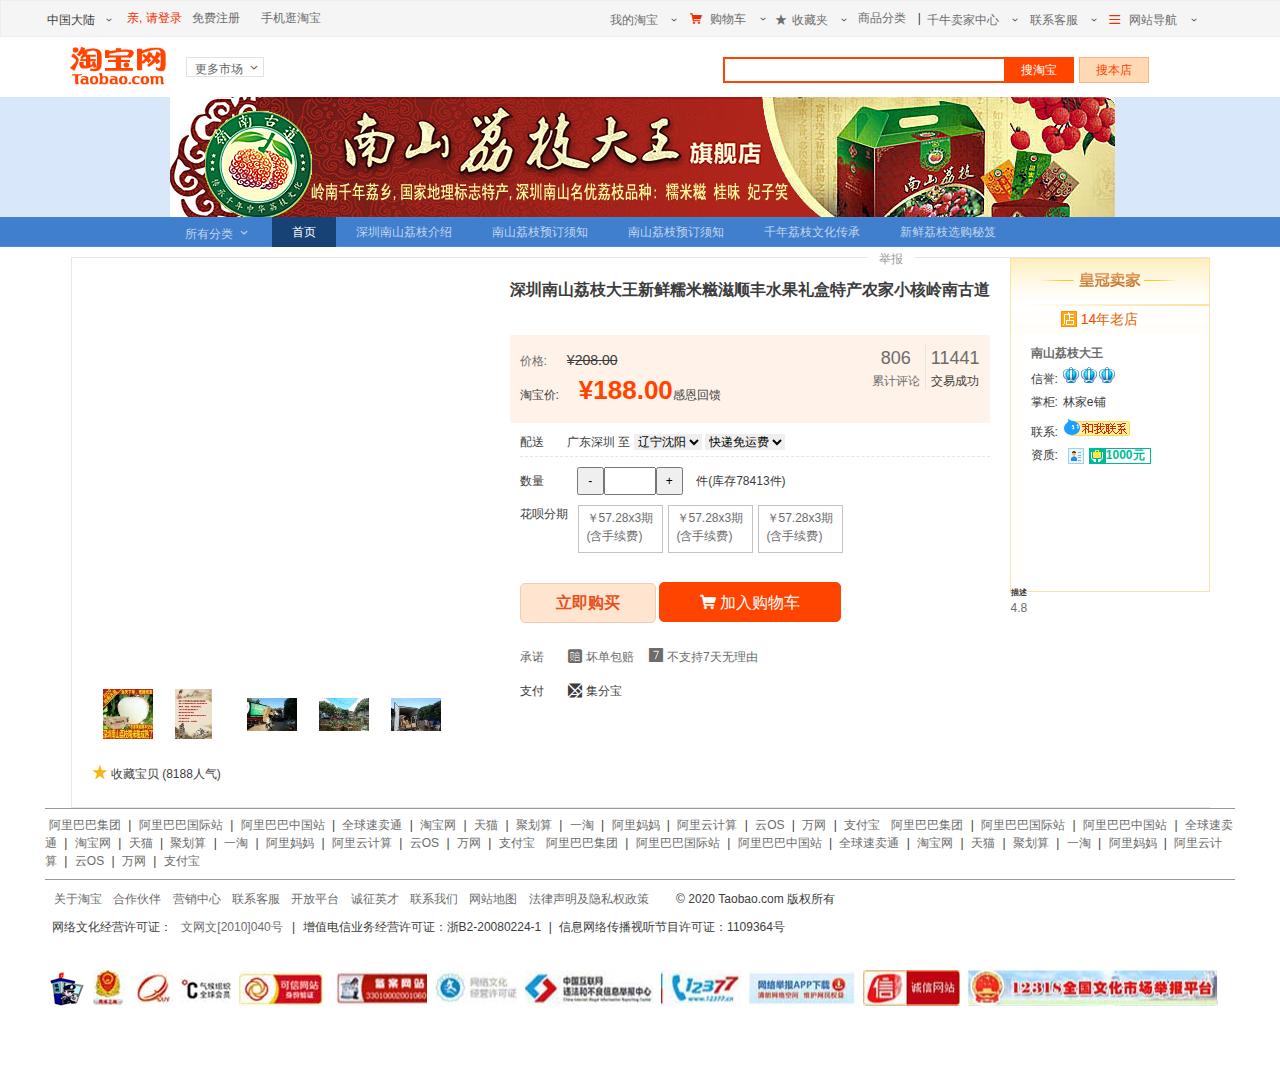
<file: html/detail.html>
<!DOCTYPE html>
<html lang="en">
<head>
    <meta charset="UTF-8">
    <meta name="viewport" content="width=device-width, initial-scale=1.0">
    <title>详情页</title>
    <link rel="stylesheet" href="../css/detail.css">
    <link rel="stylesheet" href="../iconfont/iconfont.css">
</head>
<body>
    <!-- 头部 -->
    <div id="header" class="container-fluid clearFir">
        <div class="header_list container clear">
            <ul class="head l">
                <li class="head_l1 l">
                    <div class="head_con">
                        <span class="head_s1">中国大陆</span>
                        <span class="head_s2">
                            <span class="iconfont icon-xiaojiantou"></span>
                        </span>
                    </div>
                    <div class="head_er">
                        <ul>
                            <li><a>全球</a></li>
                            <li><a>中国大陆</a></li>
                            <li><a>中国香港</a></li>
                            <li><a>中国台湾</a></li>
                            <li><a>中国澳门</a></li>
                            <li><a>韩国</a></li>
                            <li><a>马来西亚</a></li>
                            <li><a>澳大利亚</a></li>
                            <li><a>新加坡</a></li>
                            <li><a>新西兰</a></li>
                            <li><a>加拿大</a></li>
                            <li><a>美国</a></li>
                            <li><a>日本</a></li>
                        </ul>
                    </div>
                </li>
                <li class="head_l2 l">
                    <a class="head_l2" href="html/login.html">亲, 请登录</a>
                    <a class="l2_sign" href="html/sign.html">免费注册</a>
                </li>
                <li class="head_l3 l">
                    <a href="../index.html">手机逛淘宝</a>
                </li>
            </ul>
            <ul class="head_r r">
                <li class="r_l1 l">
                    <a class="r_a1" href="#">我的淘宝</a>
                    <span class="iconfont icon-xiaojiantou"></span>
                    <div class="r_d1">
                        <ul>
                            <li><a href="#">已买到的宝贝</a></li>
                            <li><a href="#">我的足迹</a></li>
                        </ul>
                    </div>
                </li>
                <li class="r_l2 l">
                    <span class="r_s2 iconfont icon-gouwuche-copy"></span>
                    <a href="shopping.html">购物车</a>
                    <span class="iconfont icon-xiaojiantou"></span>
                </li>
                <li class="r_l3 l">
                    <a class="r_shou" href="#"><span class="r_s4 iconfont icon-start1"></span>收藏夹</a>
                    <span class="iconfont icon-xiaojiantou"></span>
                    <div class="r_d3">
                        <ul>
                            <li><a href="#">收藏的宝贝</a></li>
                            <li><a href="#">收藏的店铺</a></li>
                        </ul>
                    </div>
                </li>
                <li class="r_l4 l">
                    <a href="#">商品分类</a>
                </li>
                <li class="r_l5 l">|</li>
                <li class="r_l6 l">
                    <a class="r_qian" href="#">千牛卖家中心</a>
                    <span class="iconfont icon-xiaojiantou"></span>
                    <div class="r_d4">
                        <ul class="r_u">
                            <li><a href="#"></a>免费开店</li>
                            <li><a href="#"></a>已卖出的宝贝</li>
                            <li><a href="#"></a>出售中的宝贝</li>
                            <li><a href="#"></a>卖家服务市场</li>
                            <li><a href="#"></a>卖家培训中心</li>
                            <li><a href="#"></a>体检中心</li>
                            <li><a href="#"></a>问商友</li>
                        </ul>
                    </div>
                </li>
                <li class="r_l7 l">
                    <a class="lia" href="#">联系客服</a>
                    <span class="iconfont icon-xiaojiantou"></span>
                    <div class="r_d5">
                        <ul>
                            <li>
                                <a href="#">消费者客服</a>
                            </li>
                            <li>
                                <a href="#">卖家客服</a>
                            </li>
                        </ul>
                    </div>
                </li>
                <li class="r_l8 l">
                    <span class="r_s8 iconfont icon-webicon03"></span>
                    <a class="wang" href="#">网站导航</a>
                    <span class="iconfont icon-xiaojiantou"></span>
                    <div class="r_d8">
                        <ul class="d8_all">
                            <li class="r_d9 l">
                                <div class="d9_h4">
                                    <h4>主题市场</h4>
                                </div>
                                <div class="d9_ul">
                                    <ul>
                                        <li>
                                            <a href="javascript:;">女装</a>
                                        </li>
                                        <li>
                                            <a href="javascript:;">男装</a>
                                        </li>
                                        <li>
                                            <a href="javascript:;">内衣</a>
                                        </li>
                                        <li>
                                            <a href="javascript:;">鞋靴</a>
                                        </li>
                                        <li>
                                            <a href="javascript:;">箱包</a>
                                        </li>
                                        <li>
                                            <a href="javascript:;">婴童</a>
                                        </li>
                                        <li>
                                            <a href="javascript:;">家电</a>
                                        </li>
                                        <li>
                                            <a href="javascript:;">数码</a>
                                        </li>
                                        <li>
                                            <a href="javascript:;">女装</a>
                                        </li>
                                        <li>
                                            <a href="javascript:;">手机</a>
                                        </li>
                                        <li>
                                            <a href="javascript:;">美妆</a>
                                        </li>
                                        <li>
                                            <a href="javascript:;">女装</a>
                                        </li>
                                        <li>
                                            <a href="javascript:;">女装</a>
                                        </li>
                                        <li>
                                            <a href="javascript:;">女装</a>
                                        </li>
                                        <li>
                                            <a href="javascript:;">女装</a>
                                        </li>
                                        <li>
                                            <a href="javascript:;">女装</a>
                                        </li>
                                        <li>
                                            <a href="javascript:;">女装</a>
                                        </li>
                                        <li>
                                            <a href="javascript:;">女装</a>
                                        </li>
                                        <li>
                                            <a href="javascript:;">女装</a>
                                        </li>
                                        <li>
                                            <a href="javascript:;">女装</a>
                                        </li>
                                        <li>
                                            <a href="javascript:;">女装</a>
                                        </li>
                                        <li>
                                            <a href="javascript:;">女装</a>
                                        </li>
                                        <li>
                                            <a href="javascript:;">女装</a>
                                        </li>
                                        <li>
                                            <a href="javascript:;">女装</a>
                                        </li>
                                        <li>
                                            <a href="javascript:;">女装</a>
                                        </li>
                                        <li>
                                            <a href="javascript:;">女装</a>
                                        </li>
                                        <li>
                                            <a href="javascript:;">女装</a>
                                        </li>
                                        <li>
                                            <a href="javascript:;">女装</a>
                                        </li>
                                        <li>
                                            <a href="javascript:;">女装</a>
                                        </li>
                                        <li>
                                            <a href="javascript:;">女装</a>
                                        </li>
                                        <li>
                                            <a href="javascript:;">女装</a>
                                        </li>
                                        <li>
                                            <a href="javascript:;">女装</a>
                                        </li>
                                        <li>
                                            <a href="javascript:;">女装</a>
                                        </li>
                                        <li>
                                            <a href="javascript:;">女装</a>
                                        </li>
                                        <li>
                                            <a href="javascript:;">女装</a>
                                        </li>
                                    </ul>
                                </div>
                            </li>
                            <li class="r_d10 l">
                                <div class="d10_h4">
                                    <h4>特色市场</h4>
                                </div>
                                <div class="d10_ul">
                                    <ul>
                                        <li>
                                            <a href="javascirpt:;">全球购</a>
                                        </li>
                                        <li>
                                            <a href="javascirpt:;">极有家</a>
                                        </li>
                                        <li>
                                            <a href="javascirpt:;">阿里拍卖</a>
                                        </li>
                                        <li>
                                            <a href="javascirpt:;">淘宝众筹</a>
                                        </li>
                                        <li>
                                            <a href="javascirpt:;">全球购</a>
                                        </li>
                                        <li>
                                            <a href="javascirpt:;">全球购</a>
                                        </li>
                                        <li>
                                            <a href="javascirpt:;">全球购</a>
                                        </li>
                                        <li>
                                            <a href="javascirpt:;">全球购</a>
                                        </li>
                                        <li>
                                            <a href="javascirpt:;">全球购</a>
                                        </li>
                                        <li>
                                            <a href="javascirpt:;">全球购</a>
                                        </li>
                                        <li>
                                            <a href="javascirpt:;">全球购</a>
                                        </li>
                                        <li>
                                            <a href="javascirpt:;">全球购</a>
                                        </li>
                                        <li></li>
                                        <li></li>
                                        <li></li>
                                        <li></li>
                                        <li></li>
                                        <li></li>
                                        <li></li>
                                        <li></li>
                                        <li></li>
                                        <li></li>
                                        <li></li>
                                        <li></li>
                                        <li></li>
                                        <li></li>
                                        <li></li>
                                        <li></li>
                                        <li></li>
                                        <li></li>
                                        <li></li>
                                        <li></li>
                                        <li></li>
                                        <li></li>
                                        <li></li>
                                    </ul>
                                </div>
                            </li>
                            <li class="r_d11 l">
                                <div class="d11_h4">
                                    <h4>阿里APP</h4>
                                </div>
                                <div class="d11_ul">
                                    <ul>
                                        <li>
                                            <a href="javascript:;">淘宝</a>
                                        </li>
                                        <li>
                                            <a href="javascript:;">天猫</a>
                                        </li>
                                        <li>
                                            <a href="javascript:;">支付宝</a>
                                        </li>
                                        <li>
                                            <a href="javascript:;">聚划算</a>
                                        </li>
                                        <li>
                                            <a href="javascript:;">飞猪</a>
                                        </li>
                                        <li>
                                            <a href="javascript:;">蚂蚁聚宝</a>
                                        </li>
                                        <li>
                                            <a href="javascript:;">淘宝</a>
                                        </li>
                                        <li>
                                            <a href="javascript:;">淘宝</a>
                                        </li>
                                        <li>
                                            <a href="javascript:;">淘宝</a>
                                        </li>
                                        <li>
                                            <a href="javascript:;">淘宝</a>
                                        </li>
                                        <li>
                                            <a href="javascript:;">淘宝</a>
                                        </li>
                                        <li>
                                            <a href="javascript:;">淘宝</a>
                                        </li>
                                        <li>
                                            <a href="javascript:;">淘宝</a>
                                        </li>
                                        <li>
                                            <a href="javascript:;">淘宝</a>
                                        </li>
                                        <li>
                                            <a href="javascript:;">淘宝</a>
                                        </li>
                                        <li>
                                            <a href="javascript:;">淘宝</a>
                                        </li>
                                        <li>
                                            <a href="javascript:;">淘宝</a>
                                        </li>
                                        <li>
                                            <a href="javascript:;">淘宝</a>
                                        </li>
                                        <li></li>
                                        <li></li>
                                        <li></li>
                                        <li></li>
                                        <li></li>
                                        <li></li>
                                        <li></li>
                                        <li></li>
                                        <li></li>
                                        <li></li>
                                        <li></li>
                                        <li></li>
                                        <li></li>
                                        <li></li>
                                        <li></li>
                                        <li></li>
                                        <li></li>
                                    </ul>
                                </div>
                            </li>
                            <li class="r_d12 l">
                                <div class="d12_h4">
                                    <h4>精彩推荐集
                                        <a href="javascript:;">余额宝</a>
                                    </h4>
                                </div>
                                <div class="d12_ul">
                                    <ul>
                                        <li>
                                            <a href="javascript:;">余额宝</a>
                                        </li>
                                        <li>
                                            <a href="javascript:;">大牌捡宝</a>
                                        </li>
                                        <li>
                                            <a href="javascript:;">海公仔</a>
                                        </li>
                                        <li>
                                            <a href="javascript:;">浏览器</a>
                                        </li>
                                        <li>
                                            <a href="javascript:;">淘宝香港</a>
                                        </li>
                                        <li>
                                            <a href="javascript:;">余额宝</a>
                                        </li>
                                        <li>
                                            <a href="javascript:;">余额宝</a>
                                        </li>
                                        <li>
                                            <a href="javascript:;">余额宝</a>
                                        </li>
                                        <li>
                                            <a href="javascript:;">余额宝</a>
                                        </li>
                                        <li>
                                            <a href="javascript:;">余额宝</a>
                                        </li>
                                        <li>
                                            <a href="javascript:;">余额宝</a>
                                        </li>
                                        <li>
                                            <a href="javascript:;">余额宝</a>
                                        </li>
                                    </ul>
                                </div>
                            </li>
                        </ul>
                    </div>
                </li>
            </ul>
        </div>
    </div>
    <!-- search -->
    <div id="search" class="container-fluid clearFir">
        <div class="same">
            <div class="logo clearFir">
                <div class="l">
                    <img src="../images/detail/T.png" alt="">
                </div>
                <div class="logo_list l">
                    <div class="list_two">更多市场
                        <i class="iconfont icon-xiaojiantou"></i>
                        <ul>
                            <li>
                                <a href="javascript:;">淘宝发现</a>
                                <a href="javascript:;">淘宝发现</a>
                                <a href="javascript:;">淘宝发现</a>
                                <a href="javascript:;">淘宝发现</a>
                                <a href="javascript:;">淘宝发现</a>
                            </li>
                            <li>
                                <a href="javascript:;">淘宝发现</a>
                                <a href="javascript:;">淘宝发现</a>
                                <a href="javascript:;">淘宝发现</a>
                                <a href="javascript:;">淘宝发现</a>
                                <a href="javascript:;">淘宝发现</a>
                            </li>
                            <li>
                                <a href="javascript:;">淘宝发现</a>
                                <a href="javascript:;">淘宝发现</a>
                                <a href="javascript:;">淘宝发现</a>
                                <a href="javascript:;">淘宝发现</a>
                                <a href="javascript:;">淘宝发现</a>
                            </li>
                            <li>
                                <a href="javascript:;">淘宝发现</a>
                                <a href="javascript:;">淘宝发现</a>
                                <a href="javascript:;">淘宝发现</a>
                                <a href="javascript:;">淘宝发现</a>
                                <a href="javascript:;">淘宝发现</a>
                            </li>
                            <li>
                                <a href="javascript:;">淘宝发现</a>
                                <a href="javascript:;">淘宝发现</a>
                                <a href="javascript:;">淘宝发现</a>
                                <a href="javascript:;">淘宝发现</a>
                                <a href="javascript:;">淘宝发现</a>
                            </li>
                            <li>
                                <a href="javascript:;">淘宝发现</a>
                                <a href="javascript:;">淘宝发现</a>
                                <a href="javascript:;">淘宝发现</a>
                                <a href="javascript:;">淘宝发现</a>
                                <a href="javascript:;">淘宝发现</a>
                            </li>
                            <li>
                                <a href="javascript:;">淘宝发现</a>
                                <a href="javascript:;">淘宝发现</a>
                                <a href="javascript:;">淘宝发现</a>
                                <a href="javascript:;">淘宝发现</a>
                                <a href="javascript:;">淘宝发现</a>
                            </li>
                            <li>
                                <a href="javascript:;">淘宝发现</a>
                                <a href="javascript:;">淘宝发现</a>
                                <a href="javascript:;">淘宝发现</a>
                                <a href="javascript:;">淘宝发现</a>
                                <a href="javascript:;">淘宝发现</a>
                            </li>
                            <li>
                                <a href="javascript:;">淘宝发现</a>
                                <a href="javascript:;">淘宝发现</a>
                                <a href="javascript:;">淘宝发现</a>
                                <a href="javascript:;">淘宝发现</a>
                                <a href="javascript:;">淘宝发现</a>
                            </li>
                            <li>
                                <a href="javascript:;">淘宝发现</a>
                                <a href="javascript:;">淘宝发现</a>
                                <a href="javascript:;">淘宝发现</a>
                                <a href="javascript:;">淘宝发现</a>
                                <a href="javascript:;">淘宝发现</a>
                            </li>
                            <li>
                                <a href="javascript:;">淘宝发现</a>
                                <a href="javascript:;">淘宝发现</a>
                                <a href="javascript:;">淘宝发现</a>
                                <a href="javascript:;">淘宝发现</a>
                                <a href="javascript:;">淘宝发现</a>
                            </li>
                            <li>
                                <a href="javascript:;">淘宝发现</a>
                                <a href="javascript:;">淘宝发现</a>
                                <a href="javascript:;">淘宝发现</a>
                                <a href="javascript:;">淘宝发现</a>
                                <a href="javascript:;">淘宝发现</a>
                            </li>
                            <li>
                                <a href="javascript:;">淘宝发现</a>
                                <a href="javascript:;">淘宝发现</a>
                                <a href="javascript:;">淘宝发现</a>
                                <a href="javascript:;">淘宝发现</a>
                                <a href="javascript:;">淘宝发现</a>
                            </li>
                            <li>
                                <a href="javascript:;">淘宝发现</a>
                                <a href="javascript:;">淘宝发现</a>
                                <a href="javascript:;">淘宝发现</a>
                                <a href="javascript:;">淘宝发现</a>
                                <a href="javascript:;">淘宝发现</a>
                            </li>
                            <li>
                                <a href="javascript:;">淘宝发现</a>
                                <a href="javascript:;">淘宝发现</a>
                                <a href="javascript:;">淘宝发现</a>
                                <a href="javascript:;">淘宝发现</a>
                                <a href="javascript:;">淘宝发现</a>
                            </li>
                            <li>
                                <a href="javascript:;">淘宝发现</a>
                                <a href="javascript:;">淘宝发现</a>
                                <a href="javascript:;">淘宝发现</a>
                                <a href="javascript:;">淘宝发现</a>
                                <a href="javascript:;">淘宝发现</a>
                            </li>
                            <li>
                                <a href="javascript:;">淘宝发现</a>
                                <a href="javascript:;">淘宝发现</a>
                                <a href="javascript:;">淘宝发现</a>
                                <a href="javascript:;">淘宝发现</a>
                                <a href="javascript:;">淘宝发现</a>
                            </li>
                            <li>
                                <a href="javascript:;">淘宝发现</a>
                                <a href="javascript:;">淘宝发现</a>
                                <a href="javascript:;">淘宝发现</a>
                                <a href="javascript:;">淘宝发现</a>
                                <a href="javascript:;">淘宝发现</a>
                            </li>
                            <li>
                                <a href="javascript:;">淘宝发现</a>
                                <a href="javascript:;">淘宝发现</a>
                                <a href="javascript:;">淘宝发现</a>
                                <a href="javascript:;">淘宝发现</a>
                                <a href="javascript:;">淘宝发现</a>
                            </li>
                            <li>
                                <a href="javascript:;">淘宝发现</a>
                                <a href="javascript:;">淘宝发现</a>
                                <a href="javascript:;">淘宝发现</a>
                                <a href="javascript:;">淘宝发现</a>
                                <a href="javascript:;">淘宝发现</a>
                            </li>
                        </ul>
                    </div>
                </div>
                <div class="search_south r">
                    <div class="search_ipt l">
                        <input type="text" class="ipt_put l">
                    </div>
                    <input class="search_put2 l" type="submit" value="搜淘宝">
                    <button class="l">搜本店</button>
                </div>
            </div>
        </div>
    </div>
    <!-- picture -->
    <div id="picture" class="container-fluid clearFir">
        <div class="pic_list same">
            <div class="pic_logo"></div>
            <ul class="pic_u">
                <li class="u_list l">
                    <a href="#">所有分类
                        <i class="iconfont icon-xiaojiantou"></i>
                    </a>
                    <ul class="list_two">
                        <li class="list_h">
                            <a href="#">所有宝贝
                                <i class="iconfont icon-xiangshang"></i>
                            </a>
                            <ul class="list_three">
                                <li><a href="">按销量</a></li>
                                <li><a href="">按新品</a></li>
                                <li><a href="">按价格</a></li>
                            </ul>
                        </li>
                        <li><a href="#">南山荔枝--品种分类排序</a></li>
                        <li><a href="#">南山荔枝大王-糯米糍</a></li>
                        <li><a href="#">南山荔枝大王-桂味</a></li>
                        <li><a href="#">南山荔枝大王-妃子笑</a></li>
                    </ul>
                </li>
                <li class="active l"><a href="#">首页</a></li>
                <li class="l"><a href="#"> 深圳南山荔枝介绍 </a></li>
                <li class="l"><a href="#"> 南山荔枝预订须知 </a></li>
                <li class="l"><a href="#"> 南山荔枝预订须知 </a></li>
                <li class="l"><a href="#"> 千年荔枝文化传承 </a></li>
                <li class="l"><a href="#"> 新鲜荔枝选购秘笈 </a></li>
            </ul>
        </div>
    </div>
<!--  选购区    -->
    <div id="tab" class="container-fluid">
        <div class="tab_nav container clearFir">
            <div class="tab_nav_left l">
                <div class="tab_nav_left_pic l">
                    <ul class="left_pic_a">
                        <li id="img1"><img  class="l" src="../images/detail/6.jpg" alt=""></li>
                        <li id="img2"><img  class="l" src="../images/detail/5.jpg" alt=""></li>
                        <li id="img3"><img  class="l" src="../images/detail/2.jpg" alt=""></li>
                        <li id="img4"><img  class="l" src="../images/detail/3.jpg" alt=""></li>
                        <li id="img5"><img  class="l" src="../images/detail/4.jpg" alt=""></li>
                    </ul>
                    <div class="left_pic_a2">
                        <li class="l"><a href="#img1">
                            <img src="../images/detail/2.webp" alt="">
                        </a></li>
                        <li class="l"><a href="#img2">
                            <img src="../images/detail/3.webp" alt="">
                        </a></li>
                        <li class="l"><a href="#img3">
                            <img src="../images/detail/4.webp" alt="">
                        </a></li>
                        <li class="l"><a href="#img4">
                            <img src="../images/detail/5.webp" alt="">
                        </a></li>
                        <li class="l"><a href="#img5">
                            <img src="../images/detail/6.webp" alt="">
                        </a></li>
                    </div>
                    <div class="left_end l">
                        <i class="iconfont icon-start1"></i><span> 收藏宝贝 (8188人气)</span>
                    </div>
                </div>
                <div class="tab_nav_left_data r">
                    <div class="data_padd">
                        <div class="data_h">
                            <h3>深圳南山荔枝大王新鲜糯米糍滋顺丰水果礼盒特产农家小核岭南古道</h3>
                        </div>
                        <div class="data_price">
                            <div class="data_price_left l">
                                <p>价格:<strong>&yen;208.00</strong></p>
                                <p>淘宝价:<strong>&yen;188.00</strong><span>感恩回馈</span></p>
                            </div>
                            <div class="data_price_right r">
                                <li class="l">
                                    <a href="#"><span>806</span><br>累计评论</a>
                                </li>
                                <li class="r">
                                    <span> 11441</span><br>
                                    交易成功
                                </li>
                            </div>
                        </div>
                        <div class="site">
                            <span class="site_s">配送</span>
                            <span>广东深圳 至</span>
                            <select name="" id="">
                                <option value="">辽宁沈阳</option>
                                <option value="">辽宁大连</option>
                                <option value="">辽宁鞍山</option>
                                <option value="">辽宁本溪</option>
                                <option value="">辽宁丹东</option>
                            </select>
                            <select name="" id="">
                                <option value="">快递免运费</option>
                                <option value="">快递免运费</option>
                            </select>
                        </div>
                        <div class="tab_num">
                            <span>数量</span>
                            <button>-</button><input type="number"><button>+</button>
                            <span>件(库存78413件)</span>
                        </div>
                        <div class="data_ant clearFir">
                            <span class="l">花呗分期</span>
                            <a href="javascript:;">
                                ￥57.28x3期<br>
                                (含手续费)
                            </a>
                            <a href="javascript:;">
                                ￥57.28x3期<br>
                                (含手续费)
                            </a>
                            <a href="javascript:;">
                                ￥57.28x3期<br>
                                (含手续费)
                            </a>
                        </div>
                        <div class="data_shop">
                            <a href="#login.html">立即购买</a>
                            <a href="">
                                <i class="iconfont icon-gouwuche-copy"></i>
                                加入购物车
                            </a>
                        </div>
                        <div class="data_commitment">
                            <span>承诺</span>
                            <a href="javascript:;">
                                <i class="iconfont icon-iconposunbaopeifangxing"></i>
                                <span>坏单包赔</span>
                                <em class="iconfont icon-7tian"></em>
                                <span>不支持7天无理由</span>
                            </a>
                        </div>
                        <div class="data_pay">
                            <span>支付</span>
                            <i class="iconfont icon-jifenbao"></i>
                            <span>集分宝</span>
                        </div>
                    </div>
                </div>
            </div>
            <div class="nav_right r">
                <div class="right_top">
                    <a href="javascript:;">
                        <img src="../images/detail/h.png" alt="">
                        <p>
                            <img src="../images/detail/32.png" alt="">
                            <em>14</em>年老店
                        </p>
                    </a>
                    <div class="right_top_nav">
                        <h4><a href="javascript:;">南山荔枝大王</a></h4>
                        <li><span>信誉:</span> <i></i><i></i><i></i></li>
                        <li><span>掌柜:</span><span>林家e铺</span></li>
                        <li><span>联系:</span><i></i></li>
                        <li><span>资质:</span><i></i><em></em><strong>1000元</strong></li>
                    </div>
                    <ul>
                        <li>
                            <h6>描述</h6>
                            <a href="javascript:;">
                                4.8 <i></i>
                            </a>
                        </li>
                        <li></li>
                        <li></li>
                    </ul>
                </div>
                <div class="right_bot">

                </div>
            </div>
            <div class="report">
                <span>举报</span>
            </div>
        </div>
    </div>  
    <!-- foot -->
    <div id="foot" class="container-fluid clearFir">
        <div class="container">
            <div class="foot_top">
                <div class="top_a">
                    <a href="#">阿里巴巴集团</a>
                    <span>|</span>
                    <a href="#">阿里巴巴国际站</a>
                    <span>|</span>
                    <a href="#">阿里巴巴中国站</a>
                    <span>|</span>
                    <a href="#">全球速卖通</a>
                    <span>|</span>
                    <a href="#">淘宝网</a>
                    <span>|</span>
                    <a href="#">天猫</a>
                    <span>|</span>
                    <a href="#">聚划算</a>
                    <span>|</span>
                    <a href="#">一淘</a>
                    <span>|</span>
                    <a href="#">阿里妈妈</a>
                    <span>|</span>
                    <a href="#">阿里云计算</a>
                    <span>|</span>
                    <a href="#">云OS</a>
                    <span>|</span>
                    <a href="#">万网</a>
                    <span>|</span>
                    <a href="#">支付宝</a>
                    <a href="#">阿里巴巴集团</a>
                    <span>|</span>
                    <a href="#">阿里巴巴国际站</a>
                    <span>|</span>
                    <a href="#">阿里巴巴中国站</a>
                    <span>|</span>
                    <a href="#">全球速卖通</a>
                    <span>|</span>
                    <a href="#">淘宝网</a>
                    <span>|</span>
                    <a href="#">天猫</a>
                    <span>|</span>
                    <a href="#">聚划算</a>
                    <span>|</span>
                    <a href="#">一淘</a>
                    <span>|</span>
                    <a href="#">阿里妈妈</a>
                    <span>|</span>
                    <a href="#">阿里云计算</a>
                    <span>|</span>
                    <a href="#">云OS</a>
                    <span>|</span>
                    <a href="#">万网</a>
                    <span>|</span>
                    <a href="#">支付宝</a>
                    <a href="#">阿里巴巴集团</a>
                    <span>|</span>
                    <a href="#">阿里巴巴国际站</a>
                    <span>|</span>
                    <a href="#">阿里巴巴中国站</a>
                    <span>|</span>
                    <a href="#">全球速卖通</a>
                    <span>|</span>
                    <a href="#">淘宝网</a>
                    <span>|</span>
                    <a href="#">天猫</a>
                    <span>|</span>
                    <a href="#">聚划算</a>
                    <span>|</span>
                    <a href="#">一淘</a>
                    <span>|</span>
                    <a href="#">阿里妈妈</a>
                    <span>|</span>
                    <a href="#">阿里云计算</a>
                    <span>|</span>
                    <a href="#">云OS</a>
                    <span>|</span>
                    <a href="#">万网</a>
                    <span>|</span>
                    <a href="#">支付宝</a>
                </div>
            </div>
            <div class="foot_bot">
                <p class="foot_nav">
                    <a href="">关于淘宝</a>
                    <a href="">合作伙伴</a>
                    <a href="">营销中心</a>
                    <a href="">联系客服</a>
                    <a href="">开放平台</a>
                    <a href="">诚征英才</a>
                    <a href="">联系我们</a>
                    <a href="">网站地图</a>
                    <a href="">法律声明及隐私权政策</a>
                    <span>© 2020 Taobao.com 版权所有</span>
                </p>
                <p class="foot_end">
                    <span>网络文化经营许可证：</span>
                    <a href="">文网文[2010]040号</a>
                    <span>|</span>
                    <span>增值电信业务经营许可证：浙B2-20080224-1</span>
                    <span>|</span>
                    <span>信息网络传播视听节目许可证：1109364号</span>
                </p>
            </div>
            <div class="foot_bg">
                <a class="l" href="#"></a>
                <a class="l" href="#"></a>
                <a class="l" href="#"></a>
                <a class="l" href="#"></a>
                <a class="l" href="#"></a>
                <a class="l" href="#"></a>
                <a class="l" href="#"></a>
                <a class="l" href="#"></a>
                <a class="l" href="#"></a>
                <a class="l" href="#"></a>
                <a class="l" href="#"></a>
                <a  class="l" href=""></a>
            </div>
        </div>
    </div>
</body>
</html>
</file>
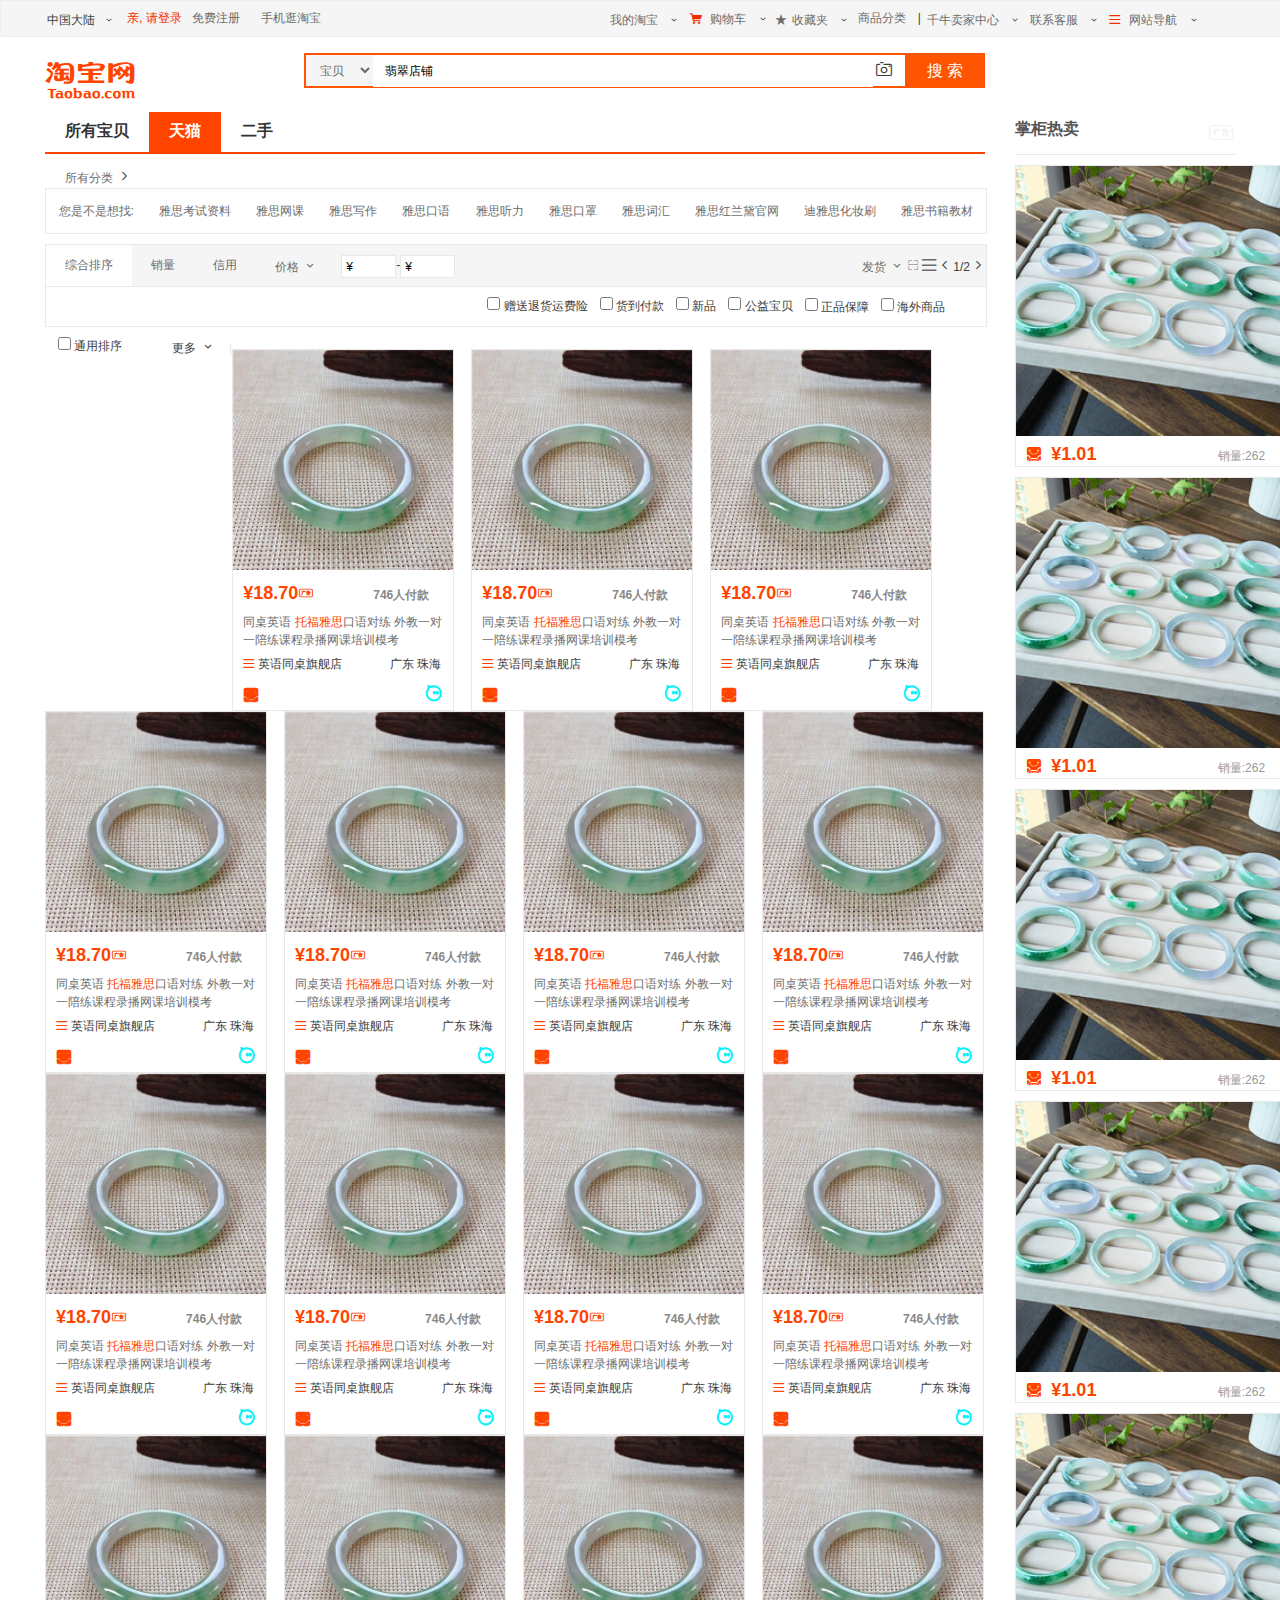
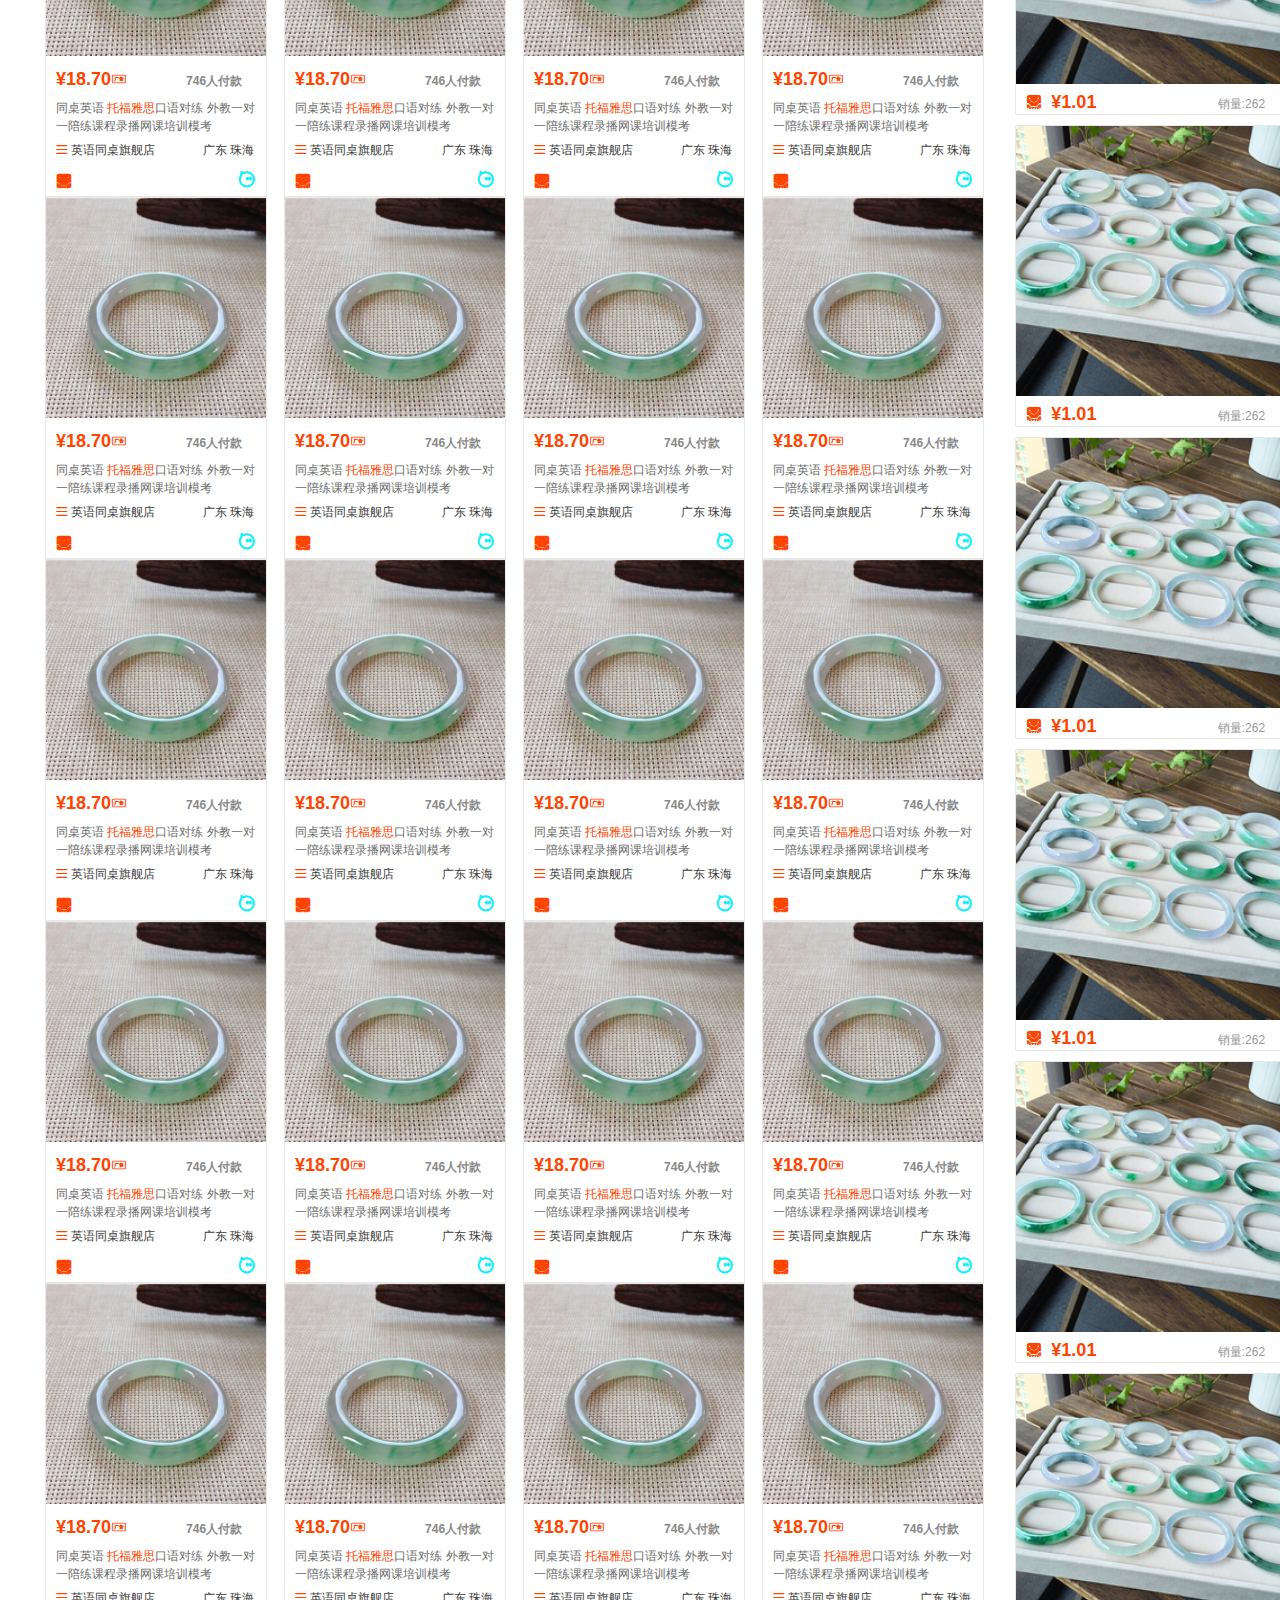
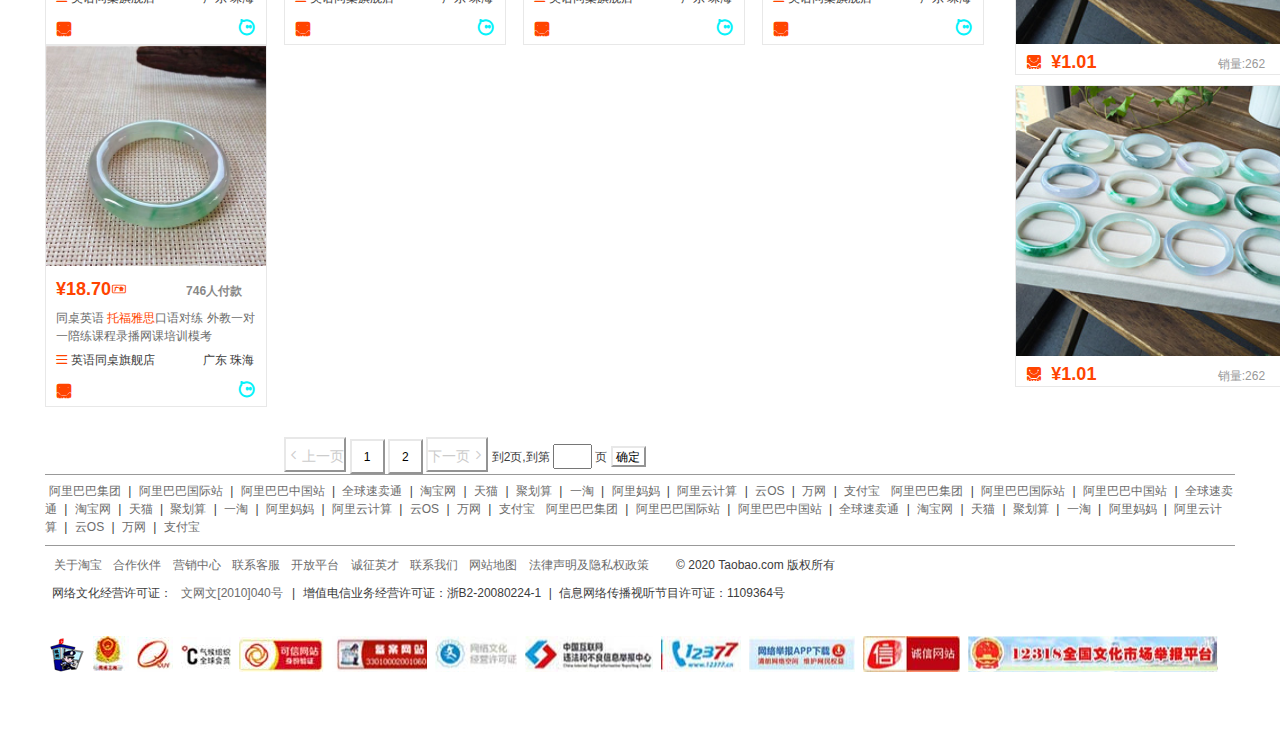
<file: html/list.html>
<!DOCTYPE html>
<html lang="en">
<head>
    <meta charset="UTF-8">
    <meta name="viewport" content="width=device-width, initial-scale=1.0">
    <title>列表页</title>
    <link rel="stylesheet" href="../css/list.css">
    <link rel="stylesheet" href="../iconfont/iconfont.css">
</head>
<body>
     <!-- 头部 -->
     <div id="header" class="container-fluid clearFir">
        <div class="header_list container clear">
            <ul class="head l">
                <li class="head_l1 l">
                    <div class="head_con">
                        <span class="head_s1">中国大陆</span>
                        <span class="head_s2">
                            <span class="iconfont icon-xiaojiantou"></span>
                        </span>
                    </div>
                    <div class="head_er">
                        <ul>
                            <li><a>全球</a></li>
                            <li><a>中国大陆</a></li>
                            <li><a>中国香港</a></li>
                            <li><a>中国台湾</a></li>
                            <li><a>中国澳门</a></li>
                            <li><a>韩国</a></li>
                            <li><a>马来西亚</a></li>
                            <li><a>澳大利亚</a></li>
                            <li><a>新加坡</a></li>
                            <li><a>新西兰</a></li>
                            <li><a>加拿大</a></li>
                            <li><a>美国</a></li>
                            <li><a>日本</a></li>
                        </ul>
                    </div>
                </li>
                <li class="head_l2 l">
                    <a class="head_l2" href="html/login.html">亲, 请登录</a>
                    <a class="l2_sign" href="html/sign.html">免费注册</a>
                </li>
                <li class="head_l3 l">
                    <a href="../index.html">手机逛淘宝</a>
                </li>
            </ul>
            <ul class="head_r r">
                <li class="r_l1 l">
                    <a class="r_a1" href="#">我的淘宝</a>
                    <span class="iconfont icon-xiaojiantou"></span>
                    <div class="r_d1">
                        <ul>
                            <li><a href="#">已买到的宝贝</a></li>
                            <li><a href="#">我的足迹</a></li>
                        </ul>
                    </div>
                </li>
                <li class="r_l2 l">
                    <span class="r_s2 iconfont icon-gouwuche-copy"></span>
                    <a href="shopping.html">购物车</a>
                    <span class="iconfont icon-xiaojiantou"></span>
                </li>
                <li class="r_l3 l">
                    <a class="r_shou" href="#"><span class="r_s4 iconfont icon-start1"></span>收藏夹</a>
                    <span class="iconfont icon-xiaojiantou"></span>
                    <div class="r_d3">
                        <ul>
                            <li><a href="#">收藏的宝贝</a></li>
                            <li><a href="#">收藏的店铺</a></li>
                        </ul>
                    </div>
                </li>
                <li class="r_l4 l">
                    <a href="detail.html">商品分类</a>
                </li>
                <li class="r_l5 l">|</li>
                <li class="r_l6 l">
                    <a class="r_qian" href="#">千牛卖家中心</a>
                    <span class="iconfont icon-xiaojiantou"></span>
                    <div class="r_d4">
                        <ul class="r_u">
                            <li><a href="#"></a>免费开店</li>
                            <li><a href="#"></a>已卖出的宝贝</li>
                            <li><a href="#"></a>出售中的宝贝</li>
                            <li><a href="#"></a>卖家服务市场</li>
                            <li><a href="#"></a>卖家培训中心</li>
                            <li><a href="#"></a>体检中心</li>
                            <li><a href="#"></a>问商友</li>
                        </ul>
                    </div>
                </li>
                <li class="r_l7 l">
                    <a class="lia" href="#">联系客服</a>
                    <span class="iconfont icon-xiaojiantou"></span>
                    <div class="r_d5">
                        <ul>
                            <li>
                                <a href="#">消费者客服</a>
                            </li>
                            <li>
                                <a href="#">卖家客服</a>
                            </li>
                        </ul>
                    </div>
                </li>
                <li class="r_l8 l">
                    <span class="r_s8 iconfont icon-webicon03"></span>
                    <a class="wang" href="#">网站导航</a>
                    <span class="iconfont icon-xiaojiantou"></span>
                    <div class="r_d8">
                        <ul class="d8_all">
                            <li class="r_d9 l">
                                <div class="d9_h4">
                                    <h4>主题市场</h4>
                                </div>
                                <div class="d9_ul">
                                    <ul>
                                        <li>
                                            <a href="javascript:;">女装</a>
                                        </li>
                                        <li>
                                            <a href="javascript:;">男装</a>
                                        </li>
                                        <li>
                                            <a href="javascript:;">内衣</a>
                                        </li>
                                        <li>
                                            <a href="javascript:;">鞋靴</a>
                                        </li>
                                        <li>
                                            <a href="javascript:;">箱包</a>
                                        </li>
                                        <li>
                                            <a href="javascript:;">婴童</a>
                                        </li>
                                        <li>
                                            <a href="javascript:;">家电</a>
                                        </li>
                                        <li>
                                            <a href="javascript:;">数码</a>
                                        </li>
                                        <li>
                                            <a href="javascript:;">女装</a>
                                        </li>
                                        <li>
                                            <a href="javascript:;">手机</a>
                                        </li>
                                        <li>
                                            <a href="javascript:;">美妆</a>
                                        </li>
                                        <li>
                                            <a href="javascript:;">女装</a>
                                        </li>
                                        <li>
                                            <a href="javascript:;">女装</a>
                                        </li>
                                        <li>
                                            <a href="javascript:;">女装</a>
                                        </li>
                                        <li>
                                            <a href="javascript:;">女装</a>
                                        </li>
                                        <li>
                                            <a href="javascript:;">女装</a>
                                        </li>
                                        <li>
                                            <a href="javascript:;">女装</a>
                                        </li>
                                        <li>
                                            <a href="javascript:;">女装</a>
                                        </li>
                                        <li>
                                            <a href="javascript:;">女装</a>
                                        </li>
                                        <li>
                                            <a href="javascript:;">女装</a>
                                        </li>
                                        <li>
                                            <a href="javascript:;">女装</a>
                                        </li>
                                        <li>
                                            <a href="javascript:;">女装</a>
                                        </li>
                                        <li>
                                            <a href="javascript:;">女装</a>
                                        </li>
                                        <li>
                                            <a href="javascript:;">女装</a>
                                        </li>
                                        <li>
                                            <a href="javascript:;">女装</a>
                                        </li>
                                        <li>
                                            <a href="javascript:;">女装</a>
                                        </li>
                                        <li>
                                            <a href="javascript:;">女装</a>
                                        </li>
                                        <li>
                                            <a href="javascript:;">女装</a>
                                        </li>
                                        <li>
                                            <a href="javascript:;">女装</a>
                                        </li>
                                        <li>
                                            <a href="javascript:;">女装</a>
                                        </li>
                                        <li>
                                            <a href="javascript:;">女装</a>
                                        </li>
                                        <li>
                                            <a href="javascript:;">女装</a>
                                        </li>
                                        <li>
                                            <a href="javascript:;">女装</a>
                                        </li>
                                        <li>
                                            <a href="javascript:;">女装</a>
                                        </li>
                                        <li>
                                            <a href="javascript:;">女装</a>
                                        </li>
                                    </ul>
                                </div>
                            </li>
                            <li class="r_d10 l">
                                <div class="d10_h4">
                                    <h4>特色市场</h4>
                                </div>
                                <div class="d10_ul">
                                    <ul>
                                        <li>
                                            <a href="javascirpt:;">全球购</a>
                                        </li>
                                        <li>
                                            <a href="javascirpt:;">极有家</a>
                                        </li>
                                        <li>
                                            <a href="javascirpt:;">阿里拍卖</a>
                                        </li>
                                        <li>
                                            <a href="javascirpt:;">淘宝众筹</a>
                                        </li>
                                        <li>
                                            <a href="javascirpt:;">全球购</a>
                                        </li>
                                        <li>
                                            <a href="javascirpt:;">全球购</a>
                                        </li>
                                        <li>
                                            <a href="javascirpt:;">全球购</a>
                                        </li>
                                        <li>
                                            <a href="javascirpt:;">全球购</a>
                                        </li>
                                        <li>
                                            <a href="javascirpt:;">全球购</a>
                                        </li>
                                        <li>
                                            <a href="javascirpt:;">全球购</a>
                                        </li>
                                        <li>
                                            <a href="javascirpt:;">全球购</a>
                                        </li>
                                        <li>
                                            <a href="javascirpt:;">全球购</a>
                                        </li>
                                        <li></li>
                                        <li></li>
                                        <li></li>
                                        <li></li>
                                        <li></li>
                                        <li></li>
                                        <li></li>
                                        <li></li>
                                        <li></li>
                                        <li></li>
                                        <li></li>
                                        <li></li>
                                        <li></li>
                                        <li></li>
                                        <li></li>
                                        <li></li>
                                        <li></li>
                                        <li></li>
                                        <li></li>
                                        <li></li>
                                        <li></li>
                                        <li></li>
                                        <li></li>
                                    </ul>
                                </div>
                            </li>
                            <li class="r_d11 l">
                                <div class="d11_h4">
                                    <h4>阿里APP</h4>
                                </div>
                                <div class="d11_ul">
                                    <ul>
                                        <li>
                                            <a href="javascript:;">淘宝</a>
                                        </li>
                                        <li>
                                            <a href="javascript:;">天猫</a>
                                        </li>
                                        <li>
                                            <a href="javascript:;">支付宝</a>
                                        </li>
                                        <li>
                                            <a href="javascript:;">聚划算</a>
                                        </li>
                                        <li>
                                            <a href="javascript:;">飞猪</a>
                                        </li>
                                        <li>
                                            <a href="javascript:;">蚂蚁聚宝</a>
                                        </li>
                                        <li>
                                            <a href="javascript:;">淘宝</a>
                                        </li>
                                        <li>
                                            <a href="javascript:;">淘宝</a>
                                        </li>
                                        <li>
                                            <a href="javascript:;">淘宝</a>
                                        </li>
                                        <li>
                                            <a href="javascript:;">淘宝</a>
                                        </li>
                                        <li>
                                            <a href="javascript:;">淘宝</a>
                                        </li>
                                        <li>
                                            <a href="javascript:;">淘宝</a>
                                        </li>
                                        <li>
                                            <a href="javascript:;">淘宝</a>
                                        </li>
                                        <li>
                                            <a href="javascript:;">淘宝</a>
                                        </li>
                                        <li>
                                            <a href="javascript:;">淘宝</a>
                                        </li>
                                        <li>
                                            <a href="javascript:;">淘宝</a>
                                        </li>
                                        <li>
                                            <a href="javascript:;">淘宝</a>
                                        </li>
                                        <li>
                                            <a href="javascript:;">淘宝</a>
                                        </li>
                                        <li></li>
                                        <li></li>
                                        <li></li>
                                        <li></li>
                                        <li></li>
                                        <li></li>
                                        <li></li>
                                        <li></li>
                                        <li></li>
                                        <li></li>
                                        <li></li>
                                        <li></li>
                                        <li></li>
                                        <li></li>
                                        <li></li>
                                        <li></li>
                                        <li></li>
                                    </ul>
                                </div>
                            </li>
                            <li class="r_d12 l">
                                <div class="d12_h4">
                                    <h4>精彩推荐集
                                        <a href="javascript:;">余额宝</a>
                                    </h4>
                                </div>
                                <div class="d12_ul">
                                    <ul>
                                        <li>
                                            <a href="javascript:;">余额宝</a>
                                        </li>
                                        <li>
                                            <a href="javascript:;">大牌捡宝</a>
                                        </li>
                                        <li>
                                            <a href="javascript:;">海公仔</a>
                                        </li>
                                        <li>
                                            <a href="javascript:;">浏览器</a>
                                        </li>
                                        <li>
                                            <a href="javascript:;">淘宝香港</a>
                                        </li>
                                        <li>
                                            <a href="javascript:;">余额宝</a>
                                        </li>
                                        <li>
                                            <a href="javascript:;">余额宝</a>
                                        </li>
                                        <li>
                                            <a href="javascript:;">余额宝</a>
                                        </li>
                                        <li>
                                            <a href="javascript:;">余额宝</a>
                                        </li>
                                        <li>
                                            <a href="javascript:;">余额宝</a>
                                        </li>
                                        <li>
                                            <a href="javascript:;">余额宝</a>
                                        </li>
                                        <li>
                                            <a href="javascript:;">余额宝</a>
                                        </li>
                                    </ul>
                                </div>
                            </li>
                        </ul>
                    </div>
                </li>
            </ul>
        </div>
    </div>
    <!-- nav -->
    <div id="nav" class="container-fluid clearFir">
        <div class="container">
            <div class="nav_head">
                <div class="nav_logo clearFir">
                    <a href="../index.html" class="logo iconfont icon-taobaowang l"></a>
                    <div class="r">
                        <div class="nav_south l">
                            <select name="" id="">
                                <option value="">宝贝</option>
                                <option value="">店铺</option>
                            </select><input type="text" value="翡翠店铺">
                            <span class="iconfont icon-camera"></span>
                        </div>
                        <input class="sub r" type="submit" value="搜 索">
                    </div>
                </div>
            </div>
            <div class="nav_left l">
                <div class="nav_left_list">
                    <ul>
                        <li class="l"><a href="#">所有宝贝</a></li>
                        <li class="active l"><a href="#">天猫</a></li>
                        <li class="l"><a href="#">二手</a></li>
                    </ul>
                </div>
                <div class="nav_left_all">
                    <div>
                        <p>
                            <a href="#">所有分类</a>
                            <i class="iconfont icon-xiangshang"></i>
                        </p>
                    </div>
                </div>
                <div class="nav_left_classify clearFir">
                    <ul>
                        <li class="l"><a href="#">您是不是想找:</a></li>
                        <li class="l"><a href="#">雅思考试资料</a></li>
                        <li class="l"><a href="#">雅思网课</a></li>
                        <li class="l"><a href="#">雅思写作</a></li>
                        <li class="l"><a href="#">雅思口语</a></li>
                        <li class="l"><a href="#">雅思听力</a></li>
                        <li class="l"><a href="#">雅思口罩</a></li>
                        <li class="l"><a href="#">雅思词汇</a></li>
                        <li class="l"><a href="#">雅思红兰黛官网</a></li>
                        <li class="l"><a href="#">迪雅思化妆刷</a></li>
                        <li class="l"><a href="#">雅思书籍教材</a></li>
                    </ul>
                </div>
                <div class="nav_left_in clearFir">
                        <ul class="u1 l">
                            <li class="active l"><a href="">综合排序</a></li>
                            <li class="l"><a href="">销量</a></li>
                            <li class="l"><a href="">信用</a></li>
                            <li class="l"><a href="">价格 <i class="iconfont icon-xiaojiantou"></i></a></li>
                            <li class="l">
                                <input class="l" type="text" value="&yen;">
                                <span class="l">-</span> 
                                <input class="l" type="text" value="&yen;">
                            </li>
                        </ul>
                        <ul class="u2 r">
                            <li class="l"><a href="">发货 <i class="iconfont icon-xiaojiantou"></i></a></li>
                            <li class="l"><a href=""><i class="iconfont icon-erweima-copy"></i></a></li>
                            <li class="l"><a href=""><i class="iconfont icon-webicon03"></i></a></li>
                            <li class="l">
                                <span>
                                    <i class="iconfont icon-arrow-right2"></i><span>1/2</span><i class="iconfont icon-xiangshang"></i>
                                </span>
                            </li>
                        </ul>
                </div>
                <div class="nav_left_btn clearFir">
                    <ul>
                        <li class="l">
                            <input type="checkbox" id="hu">
                            <label for="hu">赠送退货运费险</label>
                        </li>
                        <li class="l">
                            <input type="checkbox" id="ha">
                            <label for="ha">货到付款</label>
                        </li>
                        <li class="l">
                            <input type="checkbox" id="hb">
                            <label for="hb">新品</label>
                        </li>
                        <li class="l">
                            <input type="checkbox" id="hc">
                            <label for="hc">公益宝贝</label>
                        </li>
                        <li class="l">
                            <input type="checkbox" id="hd">
                            <label for="hd">正品保障</label>
                        </li>
                        <li class="l">
                            <input type="checkbox" id="hf">
                            <label for="hf">海外商品</label>
                        </li>
                        <li class="l">
                            <input type="checkbox" id="hg">
                            <label for="hg">通用排序</label>
                        </li>
                        <li class="l">更多 
                            <i class="iconfont icon-xiaojiantou"></i>
                            <span>|</span>
                        </li>
                    </ul>
                </div>
                <div class="nav_content clearFir">
                    <div class="l">
                        <img src="../images/list/l1.webp" alt="">
                        <h4>
                            &yen;18.70<i class="iconfont icon-guanggao"></i>
                            <span>746人付款</span>
                        </h4>
                        <p class="p1">
                            <a href="#">同桌英语 <span>托福雅思</span>口语对练 外教一对一陪练课程录播网课培训模考
                            </a>
                        </p>
                        <p class="p2">
                            <a href="#"> <i class="iconfont icon-webicon03"></i> 英语同桌旗舰店</a>
                            <span>广东 珠海</span>
                        </p>
                        <h6 >
                            <i class="iconfont icon-tianmaogouwudai l"></i> 
                            <span class="iconfont icon-taobaokefu-01 r"></span>
                        </h6>
                    </div>
                    <div class="l">
                        <img src="../images/list/l1.webp" alt="">
                        <h4>
                            &yen;18.70<i class="iconfont icon-guanggao"></i>
                            <span>746人付款</span>
                        </h4>
                        <p class="p1">
                            <a href="#">同桌英语 <span>托福雅思</span>口语对练 外教一对一陪练课程录播网课培训模考
                            </a>
                        </p>
                        <p class="p2">
                            <a href="#"> <i class="iconfont icon-webicon03"></i> 英语同桌旗舰店</a>
                            <span>广东 珠海</span>
                        </p>
                        <h6 >
                            <i class="iconfont icon-tianmaogouwudai l"></i> 
                            <span class="iconfont icon-taobaokefu-01 r"></span>
                        </h6>
                    </div>
                    <div class="l">
                        <img src="../images/list/l1.webp" alt="">
                        <h4>
                            &yen;18.70<i class="iconfont icon-guanggao"></i>
                            <span>746人付款</span>
                        </h4>
                        <p class="p1">
                            <a href="#">同桌英语 <span>托福雅思</span>口语对练 外教一对一陪练课程录播网课培训模考
                            </a>
                        </p>
                        <p class="p2">
                            <a href="#"> <i class="iconfont icon-webicon03"></i> 英语同桌旗舰店</a>
                            <span>广东 珠海</span>
                        </p>
                        <h6 >
                            <i class="iconfont icon-tianmaogouwudai l"></i> 
                            <span class="iconfont icon-taobaokefu-01 r"></span>
                        </h6>
                    </div>
                    <div class="l">
                        <img src="../images/list/l1.webp" alt="">
                        <h4>
                            &yen;18.70<i class="iconfont icon-guanggao"></i>
                            <span>746人付款</span>
                        </h4>
                        <p class="p1">
                            <a href="#">同桌英语 <span>托福雅思</span>口语对练 外教一对一陪练课程录播网课培训模考
                            </a>
                        </p>
                        <p class="p2">
                            <a href="#"> <i class="iconfont icon-webicon03"></i> 英语同桌旗舰店</a>
                            <span>广东 珠海</span>
                        </p>
                        <h6 >
                            <i class="iconfont icon-tianmaogouwudai l"></i> 
                            <span class="iconfont icon-taobaokefu-01 r"></span>
                        </h6>
                    </div>
                    <div class="l">
                        <img src="../images/list/l1.webp" alt="">
                        <h4>
                            &yen;18.70<i class="iconfont icon-guanggao"></i>
                            <span>746人付款</span>
                        </h4>
                        <p class="p1">
                            <a href="#">同桌英语 <span>托福雅思</span>口语对练 外教一对一陪练课程录播网课培训模考
                            </a>
                        </p>
                        <p class="p2">
                            <a href="#"> <i class="iconfont icon-webicon03"></i> 英语同桌旗舰店</a>
                            <span>广东 珠海</span>
                        </p>
                        <h6 >
                            <i class="iconfont icon-tianmaogouwudai l"></i> 
                            <span class="iconfont icon-taobaokefu-01 r"></span>
                        </h6>
                    </div>
                    <div class="l">
                        <img src="../images/list/l1.webp" alt="">
                        <h4>
                            &yen;18.70<i class="iconfont icon-guanggao"></i>
                            <span>746人付款</span>
                        </h4>
                        <p class="p1">
                            <a href="#">同桌英语 <span>托福雅思</span>口语对练 外教一对一陪练课程录播网课培训模考
                            </a>
                        </p>
                        <p class="p2">
                            <a href="#"> <i class="iconfont icon-webicon03"></i> 英语同桌旗舰店</a>
                            <span>广东 珠海</span>
                        </p>
                        <h6 >
                            <i class="iconfont icon-tianmaogouwudai l"></i> 
                            <span class="iconfont icon-taobaokefu-01 r"></span>
                        </h6>
                    </div>
                    <div class="l">
                        <img src="../images/list/l1.webp" alt="">
                        <h4>
                            &yen;18.70<i class="iconfont icon-guanggao"></i>
                            <span>746人付款</span>
                        </h4>
                        <p class="p1">
                            <a href="#">同桌英语 <span>托福雅思</span>口语对练 外教一对一陪练课程录播网课培训模考
                            </a>
                        </p>
                        <p class="p2">
                            <a href="#"> <i class="iconfont icon-webicon03"></i> 英语同桌旗舰店</a>
                            <span>广东 珠海</span>
                        </p>
                        <h6 >
                            <i class="iconfont icon-tianmaogouwudai l"></i> 
                            <span class="iconfont icon-taobaokefu-01 r"></span>
                        </h6>
                    </div>
                    <div class="l">
                        <img src="../images/list/l1.webp" alt="">
                        <h4>
                            &yen;18.70<i class="iconfont icon-guanggao"></i>
                            <span>746人付款</span>
                        </h4>
                        <p class="p1">
                            <a href="#">同桌英语 <span>托福雅思</span>口语对练 外教一对一陪练课程录播网课培训模考
                            </a>
                        </p>
                        <p class="p2">
                            <a href="#"> <i class="iconfont icon-webicon03"></i> 英语同桌旗舰店</a>
                            <span>广东 珠海</span>
                        </p>
                        <h6 >
                            <i class="iconfont icon-tianmaogouwudai l"></i> 
                            <span class="iconfont icon-taobaokefu-01 r"></span>
                        </h6>
                    </div>
                    <div class="l">
                        <img src="../images/list/l1.webp" alt="">
                        <h4>
                            &yen;18.70<i class="iconfont icon-guanggao"></i>
                            <span>746人付款</span>
                        </h4>
                        <p class="p1">
                            <a href="#">同桌英语 <span>托福雅思</span>口语对练 外教一对一陪练课程录播网课培训模考
                            </a>
                        </p>
                        <p class="p2">
                            <a href="#"> <i class="iconfont icon-webicon03"></i> 英语同桌旗舰店</a>
                            <span>广东 珠海</span>
                        </p>
                        <h6 >
                            <i class="iconfont icon-tianmaogouwudai l"></i> 
                            <span class="iconfont icon-taobaokefu-01 r"></span>
                        </h6>
                    </div>
                    <div class="l">
                        <img src="../images/list/l1.webp" alt="">
                        <h4>
                            &yen;18.70<i class="iconfont icon-guanggao"></i>
                            <span>746人付款</span>
                        </h4>
                        <p class="p1">
                            <a href="#">同桌英语 <span>托福雅思</span>口语对练 外教一对一陪练课程录播网课培训模考
                            </a>
                        </p>
                        <p class="p2">
                            <a href="#"> <i class="iconfont icon-webicon03"></i> 英语同桌旗舰店</a>
                            <span>广东 珠海</span>
                        </p>
                        <h6 >
                            <i class="iconfont icon-tianmaogouwudai l"></i> 
                            <span class="iconfont icon-taobaokefu-01 r"></span>
                        </h6>
                    </div>
                    <div class="l">
                        <img src="../images/list/l1.webp" alt="">
                        <h4>
                            &yen;18.70<i class="iconfont icon-guanggao"></i>
                            <span>746人付款</span>
                        </h4>
                        <p class="p1">
                            <a href="#">同桌英语 <span>托福雅思</span>口语对练 外教一对一陪练课程录播网课培训模考
                            </a>
                        </p>
                        <p class="p2">
                            <a href="#"> <i class="iconfont icon-webicon03"></i> 英语同桌旗舰店</a>
                            <span>广东 珠海</span>
                        </p>
                        <h6 >
                            <i class="iconfont icon-tianmaogouwudai l"></i> 
                            <span class="iconfont icon-taobaokefu-01 r"></span>
                        </h6>
                    </div>
                    <div class="l">
                        <img src="../images/list/l1.webp" alt="">
                        <h4>
                            &yen;18.70<i class="iconfont icon-guanggao"></i>
                            <span>746人付款</span>
                        </h4>
                        <p class="p1">
                            <a href="#">同桌英语 <span>托福雅思</span>口语对练 外教一对一陪练课程录播网课培训模考
                            </a>
                        </p>
                        <p class="p2">
                            <a href="#"> <i class="iconfont icon-webicon03"></i> 英语同桌旗舰店</a>
                            <span>广东 珠海</span>
                        </p>
                        <h6 >
                            <i class="iconfont icon-tianmaogouwudai l"></i> 
                            <span class="iconfont icon-taobaokefu-01 r"></span>
                        </h6>
                    </div>
                    <div class="l">
                        <img src="../images/list/l1.webp" alt="">
                        <h4>
                            &yen;18.70<i class="iconfont icon-guanggao"></i>
                            <span>746人付款</span>
                        </h4>
                        <p class="p1">
                            <a href="#">同桌英语 <span>托福雅思</span>口语对练 外教一对一陪练课程录播网课培训模考
                            </a>
                        </p>
                        <p class="p2">
                            <a href="#"> <i class="iconfont icon-webicon03"></i> 英语同桌旗舰店</a>
                            <span>广东 珠海</span>
                        </p>
                        <h6 >
                            <i class="iconfont icon-tianmaogouwudai l"></i> 
                            <span class="iconfont icon-taobaokefu-01 r"></span>
                        </h6>
                    </div>
                    <div class="l">
                        <img src="../images/list/l1.webp" alt="">
                        <h4>
                            &yen;18.70<i class="iconfont icon-guanggao"></i>
                            <span>746人付款</span>
                        </h4>
                        <p class="p1">
                            <a href="#">同桌英语 <span>托福雅思</span>口语对练 外教一对一陪练课程录播网课培训模考
                            </a>
                        </p>
                        <p class="p2">
                            <a href="#"> <i class="iconfont icon-webicon03"></i> 英语同桌旗舰店</a>
                            <span>广东 珠海</span>
                        </p>
                        <h6 >
                            <i class="iconfont icon-tianmaogouwudai l"></i> 
                            <span class="iconfont icon-taobaokefu-01 r"></span>
                        </h6>
                    </div>
                    <div class="l">
                        <img src="../images/list/l1.webp" alt="">
                        <h4>
                            &yen;18.70<i class="iconfont icon-guanggao"></i>
                            <span>746人付款</span>
                        </h4>
                        <p class="p1">
                            <a href="#">同桌英语 <span>托福雅思</span>口语对练 外教一对一陪练课程录播网课培训模考
                            </a>
                        </p>
                        <p class="p2">
                            <a href="#"> <i class="iconfont icon-webicon03"></i> 英语同桌旗舰店</a>
                            <span>广东 珠海</span>
                        </p>
                        <h6 >
                            <i class="iconfont icon-tianmaogouwudai l"></i> 
                            <span class="iconfont icon-taobaokefu-01 r"></span>
                        </h6>
                    </div>
                    <div class="l">
                        <img src="../images/list/l1.webp" alt="">
                        <h4>
                            &yen;18.70<i class="iconfont icon-guanggao"></i>
                            <span>746人付款</span>
                        </h4>
                        <p class="p1">
                            <a href="#">同桌英语 <span>托福雅思</span>口语对练 外教一对一陪练课程录播网课培训模考
                            </a>
                        </p>
                        <p class="p2">
                            <a href="#"> <i class="iconfont icon-webicon03"></i> 英语同桌旗舰店</a>
                            <span>广东 珠海</span>
                        </p>
                        <h6 >
                            <i class="iconfont icon-tianmaogouwudai l"></i> 
                            <span class="iconfont icon-taobaokefu-01 r"></span>
                        </h6>
                    </div>
                    <div class="l">
                        <img src="../images/list/l1.webp" alt="">
                        <h4>
                            &yen;18.70<i class="iconfont icon-guanggao"></i>
                            <span>746人付款</span>
                        </h4>
                        <p class="p1">
                            <a href="#">同桌英语 <span>托福雅思</span>口语对练 外教一对一陪练课程录播网课培训模考
                            </a>
                        </p>
                        <p class="p2">
                            <a href="#"> <i class="iconfont icon-webicon03"></i> 英语同桌旗舰店</a>
                            <span>广东 珠海</span>
                        </p>
                        <h6 >
                            <i class="iconfont icon-tianmaogouwudai l"></i> 
                            <span class="iconfont icon-taobaokefu-01 r"></span>
                        </h6>
                    </div>
                    <div class="l">
                        <img src="../images/list/l1.webp" alt="">
                        <h4>
                            &yen;18.70<i class="iconfont icon-guanggao"></i>
                            <span>746人付款</span>
                        </h4>
                        <p class="p1">
                            <a href="#">同桌英语 <span>托福雅思</span>口语对练 外教一对一陪练课程录播网课培训模考
                            </a>
                        </p>
                        <p class="p2">
                            <a href="#"> <i class="iconfont icon-webicon03"></i> 英语同桌旗舰店</a>
                            <span>广东 珠海</span>
                        </p>
                        <h6 >
                            <i class="iconfont icon-tianmaogouwudai l"></i> 
                            <span class="iconfont icon-taobaokefu-01 r"></span>
                        </h6>
                    </div>
                    <div class="l">
                        <img src="../images/list/l1.webp" alt="">
                        <h4>
                            &yen;18.70<i class="iconfont icon-guanggao"></i>
                            <span>746人付款</span>
                        </h4>
                        <p class="p1">
                            <a href="#">同桌英语 <span>托福雅思</span>口语对练 外教一对一陪练课程录播网课培训模考
                            </a>
                        </p>
                        <p class="p2">
                            <a href="#"> <i class="iconfont icon-webicon03"></i> 英语同桌旗舰店</a>
                            <span>广东 珠海</span>
                        </p>
                        <h6 >
                            <i class="iconfont icon-tianmaogouwudai l"></i> 
                            <span class="iconfont icon-taobaokefu-01 r"></span>
                        </h6>
                    </div>
                    <div class="l">
                        <img src="../images/list/l1.webp" alt="">
                        <h4>
                            &yen;18.70<i class="iconfont icon-guanggao"></i>
                            <span>746人付款</span>
                        </h4>
                        <p class="p1">
                            <a href="#">同桌英语 <span>托福雅思</span>口语对练 外教一对一陪练课程录播网课培训模考
                            </a>
                        </p>
                        <p class="p2">
                            <a href="#"> <i class="iconfont icon-webicon03"></i> 英语同桌旗舰店</a>
                            <span>广东 珠海</span>
                        </p>
                        <h6 >
                            <i class="iconfont icon-tianmaogouwudai l"></i> 
                            <span class="iconfont icon-taobaokefu-01 r"></span>
                        </h6>
                    </div>
                    <div class="l">
                        <img src="../images/list/l1.webp" alt="">
                        <h4>
                            &yen;18.70<i class="iconfont icon-guanggao"></i>
                            <span>746人付款</span>
                        </h4>
                        <p class="p1">
                            <a href="#">同桌英语 <span>托福雅思</span>口语对练 外教一对一陪练课程录播网课培训模考
                            </a>
                        </p>
                        <p class="p2">
                            <a href="#"> <i class="iconfont icon-webicon03"></i> 英语同桌旗舰店</a>
                            <span>广东 珠海</span>
                        </p>
                        <h6 >
                            <i class="iconfont icon-tianmaogouwudai l"></i> 
                            <span class="iconfont icon-taobaokefu-01 r"></span>
                        </h6>
                    </div>
                    <div class="l">
                        <img src="../images/list/l1.webp" alt="">
                        <h4>
                            &yen;18.70<i class="iconfont icon-guanggao"></i>
                            <span>746人付款</span>
                        </h4>
                        <p class="p1">
                            <a href="#">同桌英语 <span>托福雅思</span>口语对练 外教一对一陪练课程录播网课培训模考
                            </a>
                        </p>
                        <p class="p2">
                            <a href="#"> <i class="iconfont icon-webicon03"></i> 英语同桌旗舰店</a>
                            <span>广东 珠海</span>
                        </p>
                        <h6 >
                            <i class="iconfont icon-tianmaogouwudai l"></i> 
                            <span class="iconfont icon-taobaokefu-01 r"></span>
                        </h6>
                    </div>
                    <div class="l">
                        <img src="../images/list/l1.webp" alt="">
                        <h4>
                            &yen;18.70<i class="iconfont icon-guanggao"></i>
                            <span>746人付款</span>
                        </h4>
                        <p class="p1">
                            <a href="#">同桌英语 <span>托福雅思</span>口语对练 外教一对一陪练课程录播网课培训模考
                            </a>
                        </p>
                        <p class="p2">
                            <a href="#"> <i class="iconfont icon-webicon03"></i> 英语同桌旗舰店</a>
                            <span>广东 珠海</span>
                        </p>
                        <h6 >
                            <i class="iconfont icon-tianmaogouwudai l"></i> 
                            <span class="iconfont icon-taobaokefu-01 r"></span>
                        </h6>
                    </div>
                    <div class="l">
                        <img src="../images/list/l1.webp" alt="">
                        <h4>
                            &yen;18.70<i class="iconfont icon-guanggao"></i>
                            <span>746人付款</span>
                        </h4>
                        <p class="p1">
                            <a href="#">同桌英语 <span>托福雅思</span>口语对练 外教一对一陪练课程录播网课培训模考
                            </a>
                        </p>
                        <p class="p2">
                            <a href="#"> <i class="iconfont icon-webicon03"></i> 英语同桌旗舰店</a>
                            <span>广东 珠海</span>
                        </p>
                        <h6 >
                            <i class="iconfont icon-tianmaogouwudai l"></i> 
                            <span class="iconfont icon-taobaokefu-01 r"></span>
                        </h6>
                    </div>
                    <div class="l">
                        <img src="../images/list/l1.webp" alt="">
                        <h4>
                            &yen;18.70<i class="iconfont icon-guanggao"></i>
                            <span>746人付款</span>
                        </h4>
                        <p class="p1">
                            <a href="#">同桌英语 <span>托福雅思</span>口语对练 外教一对一陪练课程录播网课培训模考
                            </a>
                        </p>
                        <p class="p2">
                            <a href="#"> <i class="iconfont icon-webicon03"></i> 英语同桌旗舰店</a>
                            <span>广东 珠海</span>
                        </p>
                        <h6 >
                            <i class="iconfont icon-tianmaogouwudai l"></i> 
                            <span class="iconfont icon-taobaokefu-01 r"></span>
                        </h6>
                    </div>
                    <div class="l">
                        <img src="../images/list/l1.webp" alt="">
                        <h4>
                            &yen;18.70<i class="iconfont icon-guanggao"></i>
                            <span>746人付款</span>
                        </h4>
                        <p class="p1">
                            <a href="#">同桌英语 <span>托福雅思</span>口语对练 外教一对一陪练课程录播网课培训模考
                            </a>
                        </p>
                        <p class="p2">
                            <a href="#"> <i class="iconfont icon-webicon03"></i> 英语同桌旗舰店</a>
                            <span>广东 珠海</span>
                        </p>
                        <h6 >
                            <i class="iconfont icon-tianmaogouwudai l"></i> 
                            <span class="iconfont icon-taobaokefu-01 r"></span>
                        </h6>
                    </div>
                    <div class="l">
                        <img src="../images/list/l1.webp" alt="">
                        <h4>
                            &yen;18.70<i class="iconfont icon-guanggao"></i>
                            <span>746人付款</span>
                        </h4>
                        <p class="p1">
                            <a href="#">同桌英语 <span>托福雅思</span>口语对练 外教一对一陪练课程录播网课培训模考
                            </a>
                        </p>
                        <p class="p2">
                            <a href="#"> <i class="iconfont icon-webicon03"></i> 英语同桌旗舰店</a>
                            <span>广东 珠海</span>
                        </p>
                        <h6 >
                            <i class="iconfont icon-tianmaogouwudai l"></i> 
                            <span class="iconfont icon-taobaokefu-01 r"></span>
                        </h6>
                    </div>
                    <div class="l">
                        <img src="../images/list/l1.webp" alt="">
                        <h4>
                            &yen;18.70<i class="iconfont icon-guanggao"></i>
                            <span>746人付款</span>
                        </h4>
                        <p class="p1">
                            <a href="#">同桌英语 <span>托福雅思</span>口语对练 外教一对一陪练课程录播网课培训模考
                            </a>
                        </p>
                        <p class="p2">
                            <a href="#"> <i class="iconfont icon-webicon03"></i> 英语同桌旗舰店</a>
                            <span>广东 珠海</span>
                        </p>
                        <h6 >
                            <i class="iconfont icon-tianmaogouwudai l"></i> 
                            <span class="iconfont icon-taobaokefu-01 r"></span>
                        </h6>
                    </div>
                    <div class="l">
                        <img src="../images/list/l1.webp" alt="">
                        <h4>
                            &yen;18.70<i class="iconfont icon-guanggao"></i>
                            <span>746人付款</span>
                        </h4>
                        <p class="p1">
                            <a href="#">同桌英语 <span>托福雅思</span>口语对练 外教一对一陪练课程录播网课培训模考
                            </a>
                        </p>
                        <p class="p2">
                            <a href="#"> <i class="iconfont icon-webicon03"></i> 英语同桌旗舰店</a>
                            <span>广东 珠海</span>
                        </p>
                        <h6 >
                            <i class="iconfont icon-tianmaogouwudai l"></i> 
                            <span class="iconfont icon-taobaokefu-01 r"></span>
                        </h6>
                    </div>
                    <div class="l">
                        <img src="../images/list/l1.webp" alt="">
                        <h4>
                            &yen;18.70<i class="iconfont icon-guanggao"></i>
                            <span>746人付款</span>
                        </h4>
                        <p class="p1">
                            <a href="#">同桌英语 <span>托福雅思</span>口语对练 外教一对一陪练课程录播网课培训模考
                            </a>
                        </p>
                        <p class="p2">
                            <a href="#"> <i class="iconfont icon-webicon03"></i> 英语同桌旗舰店</a>
                            <span>广东 珠海</span>
                        </p>
                        <h6 >
                            <i class="iconfont icon-tianmaogouwudai l"></i> 
                            <span class="iconfont icon-taobaokefu-01 r"></span>
                        </h6>
                    </div>
                    <div class="l">
                        <img src="../images/list/l1.webp" alt="">
                        <h4>
                            &yen;18.70<i class="iconfont icon-guanggao"></i>
                            <span>746人付款</span>
                        </h4>
                        <p class="p1">
                            <a href="#">同桌英语 <span>托福雅思</span>口语对练 外教一对一陪练课程录播网课培训模考
                            </a>
                        </p>
                        <p class="p2">
                            <a href="#"> <i class="iconfont icon-webicon03"></i> 英语同桌旗舰店</a>
                            <span>广东 珠海</span>
                        </p>
                        <h6 >
                            <i class="iconfont icon-tianmaogouwudai l"></i> 
                            <span class="iconfont icon-taobaokefu-01 r"></span>
                        </h6>
                    </div>
                    <div class="l">
                        <img src="../images/list/l1.webp" alt="">
                        <h4>
                            &yen;18.70<i class="iconfont icon-guanggao"></i>
                            <span>746人付款</span>
                        </h4>
                        <p class="p1">
                            <a href="#">同桌英语 <span>托福雅思</span>口语对练 外教一对一陪练课程录播网课培训模考
                            </a>
                        </p>
                        <p class="p2">
                            <a href="#"> <i class="iconfont icon-webicon03"></i> 英语同桌旗舰店</a>
                            <span>广东 珠海</span>
                        </p>
                        <h6 >
                            <i class="iconfont icon-tianmaogouwudai l"></i> 
                            <span class="iconfont icon-taobaokefu-01 r"></span>
                        </h6>
                    </div>
                </div>
                <div class="nav_bage">
                    <button>
                        <i class="iconfont icon-arrow-right2"></i>上一页
                    </button>
                    <button>1</button>
                    <button>2</button>
                    <button>
                        下一页<i class="iconfont icon-xiangshang"></i>
                    </button>
                    <span>到2页,到第</span>
                    <input type="number">
                    <span>页</span>
                    <button>确定</button>
                </div>
            </div>
            <div class="nav_right r">
                <div class="nav_right_head clearFir">
                    <h2 class="l">掌柜热卖</h2>
                    <p class="r"><span class="iconfont icon-guanggao"></span></p>
                </div>
                <div class="nav_right_banner">
                    <img src="../images/list/r1.jpg" alt="">
                    <p>
                        <i class="iconfont icon-tianmaogouwudai"></i>
                        <strong>&yen;1.01</strong>
                        <span>销量:262</span>
                    </p>
                </div>
                <div class="nav_right_banner">
                    <img src="../images/list/r1.jpg" alt="">
                    <p>
                        <i class="iconfont icon-tianmaogouwudai"></i>
                        <strong>&yen;1.01</strong>
                        <span>销量:262</span>
                    </p>
                </div>
                <div class="nav_right_banner">
                    <img src="../images/list/r1.jpg" alt="">
                    <p>
                        <i class="iconfont icon-tianmaogouwudai"></i>
                        <strong>&yen;1.01</strong>
                        <span>销量:262</span>
                    </p>
                </div>
                <div class="nav_right_banner">
                    <img src="../images/list/r1.jpg" alt="">
                    <p>
                        <i class="iconfont icon-tianmaogouwudai"></i>
                        <strong>&yen;1.01</strong>
                        <span>销量:262</span>
                    </p>
                </div>
                <div class="nav_right_banner">
                    <img src="../images/list/r1.jpg" alt="">
                    <p>
                        <i class="iconfont icon-tianmaogouwudai"></i>
                        <strong>&yen;1.01</strong>
                        <span>销量:262</span>
                    </p>
                </div>
                <div class="nav_right_banner">
                    <img src="../images/list/r1.jpg" alt="">
                    <p>
                        <i class="iconfont icon-tianmaogouwudai"></i>
                        <strong>&yen;1.01</strong>
                        <span>销量:262</span>
                    </p>
                </div>
                <div class="nav_right_banner">
                    <img src="../images/list/r1.jpg" alt="">
                    <p>
                        <i class="iconfont icon-tianmaogouwudai"></i>
                        <strong>&yen;1.01</strong>
                        <span>销量:262</span>
                    </p>
                </div>
                <div class="nav_right_banner">
                    <img src="../images/list/r1.jpg" alt="">
                    <p>
                        <i class="iconfont icon-tianmaogouwudai"></i>
                        <strong>&yen;1.01</strong>
                        <span>销量:262</span>
                    </p>
                </div>
                <div class="nav_right_banner">
                    <img src="../images/list/r1.jpg" alt="">
                    <p>
                        <i class="iconfont icon-tianmaogouwudai"></i>
                        <strong>&yen;1.01</strong>
                        <span>销量:262</span>
                    </p>
                </div>
                <div class="nav_right_banner">
                    <img src="../images/list/r1.jpg" alt="">
                    <p>
                        <i class="iconfont icon-tianmaogouwudai"></i>
                        <strong>&yen;1.01</strong>
                        <span>销量:262</span>
                    </p>
                </div>
                <div class="nav_right_banner">
                    <img src="../images/list/r1.jpg" alt="">
                    <p>
                        <i class="iconfont icon-tianmaogouwudai"></i>
                        <strong>&yen;1.01</strong>
                        <span>销量:262</span>
                    </p>
                </div>
                
            </div>
            <div class="blobal">

            </div>
            <!-- <div class="south">
                <div class="lab">
                    <input type="text" value="翡翠手镯"><input type="submit" value="搜索">
                </div>
            </div> -->
        </div>
        <div class="fixed">
            <ul>
                <li><i ></i></li>
                <li><i ></i></li>
                <li><i ></i></li>
                <li><i ></i></li>
            </ul>
        </div>
    </div>
    
    <!-- foot -->
    <div id="foot" class="container-fluid clearFir">
        <div class="container">
            <div class="foot_top">
                <div class="top_a">
                    <a href="#">阿里巴巴集团</a>
                    <span>|</span>
                    <a href="#">阿里巴巴国际站</a>
                    <span>|</span>
                    <a href="#">阿里巴巴中国站</a>
                    <span>|</span>
                    <a href="#">全球速卖通</a>
                    <span>|</span>
                    <a href="#">淘宝网</a>
                    <span>|</span>
                    <a href="#">天猫</a>
                    <span>|</span>
                    <a href="#">聚划算</a>
                    <span>|</span>
                    <a href="#">一淘</a>
                    <span>|</span>
                    <a href="#">阿里妈妈</a>
                    <span>|</span>
                    <a href="#">阿里云计算</a>
                    <span>|</span>
                    <a href="#">云OS</a>
                    <span>|</span>
                    <a href="#">万网</a>
                    <span>|</span>
                    <a href="#">支付宝</a>
                    <a href="#">阿里巴巴集团</a>
                    <span>|</span>
                    <a href="#">阿里巴巴国际站</a>
                    <span>|</span>
                    <a href="#">阿里巴巴中国站</a>
                    <span>|</span>
                    <a href="#">全球速卖通</a>
                    <span>|</span>
                    <a href="#">淘宝网</a>
                    <span>|</span>
                    <a href="#">天猫</a>
                    <span>|</span>
                    <a href="#">聚划算</a>
                    <span>|</span>
                    <a href="#">一淘</a>
                    <span>|</span>
                    <a href="#">阿里妈妈</a>
                    <span>|</span>
                    <a href="#">阿里云计算</a>
                    <span>|</span>
                    <a href="#">云OS</a>
                    <span>|</span>
                    <a href="#">万网</a>
                    <span>|</span>
                    <a href="#">支付宝</a>
                    <a href="#">阿里巴巴集团</a>
                    <span>|</span>
                    <a href="#">阿里巴巴国际站</a>
                    <span>|</span>
                    <a href="#">阿里巴巴中国站</a>
                    <span>|</span>
                    <a href="#">全球速卖通</a>
                    <span>|</span>
                    <a href="#">淘宝网</a>
                    <span>|</span>
                    <a href="#">天猫</a>
                    <span>|</span>
                    <a href="#">聚划算</a>
                    <span>|</span>
                    <a href="#">一淘</a>
                    <span>|</span>
                    <a href="#">阿里妈妈</a>
                    <span>|</span>
                    <a href="#">阿里云计算</a>
                    <span>|</span>
                    <a href="#">云OS</a>
                    <span>|</span>
                    <a href="#">万网</a>
                    <span>|</span>
                    <a href="#">支付宝</a>
                </div>
            </div>
            <div class="foot_bot">
                <p class="foot_nav">
                    <a href="">关于淘宝</a>
                    <a href="">合作伙伴</a>
                    <a href="">营销中心</a>
                    <a href="">联系客服</a>
                    <a href="">开放平台</a>
                    <a href="">诚征英才</a>
                    <a href="">联系我们</a>
                    <a href="">网站地图</a>
                    <a href="">法律声明及隐私权政策</a>
                    <span>© 2020 Taobao.com 版权所有</span>
                </p>
                <p class="foot_end">
                    <span>网络文化经营许可证：</span>
                    <a href="">文网文[2010]040号</a>
                    <span>|</span>
                    <span>增值电信业务经营许可证：浙B2-20080224-1</span>
                    <span>|</span>
                    <span>信息网络传播视听节目许可证：1109364号</span>
                </p>
            </div>
            <div class="foot_bg">
                <a class="l" href="#"></a>
                <a class="l" href="#"></a>
                <a class="l" href="#"></a>
                <a class="l" href="#"></a>
                <a class="l" href="#"></a>
                <a class="l" href="#"></a>
                <a class="l" href="#"></a>
                <a class="l" href="#"></a>
                <a class="l" href="#"></a>
                <a class="l" href="#"></a>
                <a class="l" href="#"></a>
                <a  class="l" href=""></a>
            </div>
        </div>
    </div>
</body>
</html>
</file>
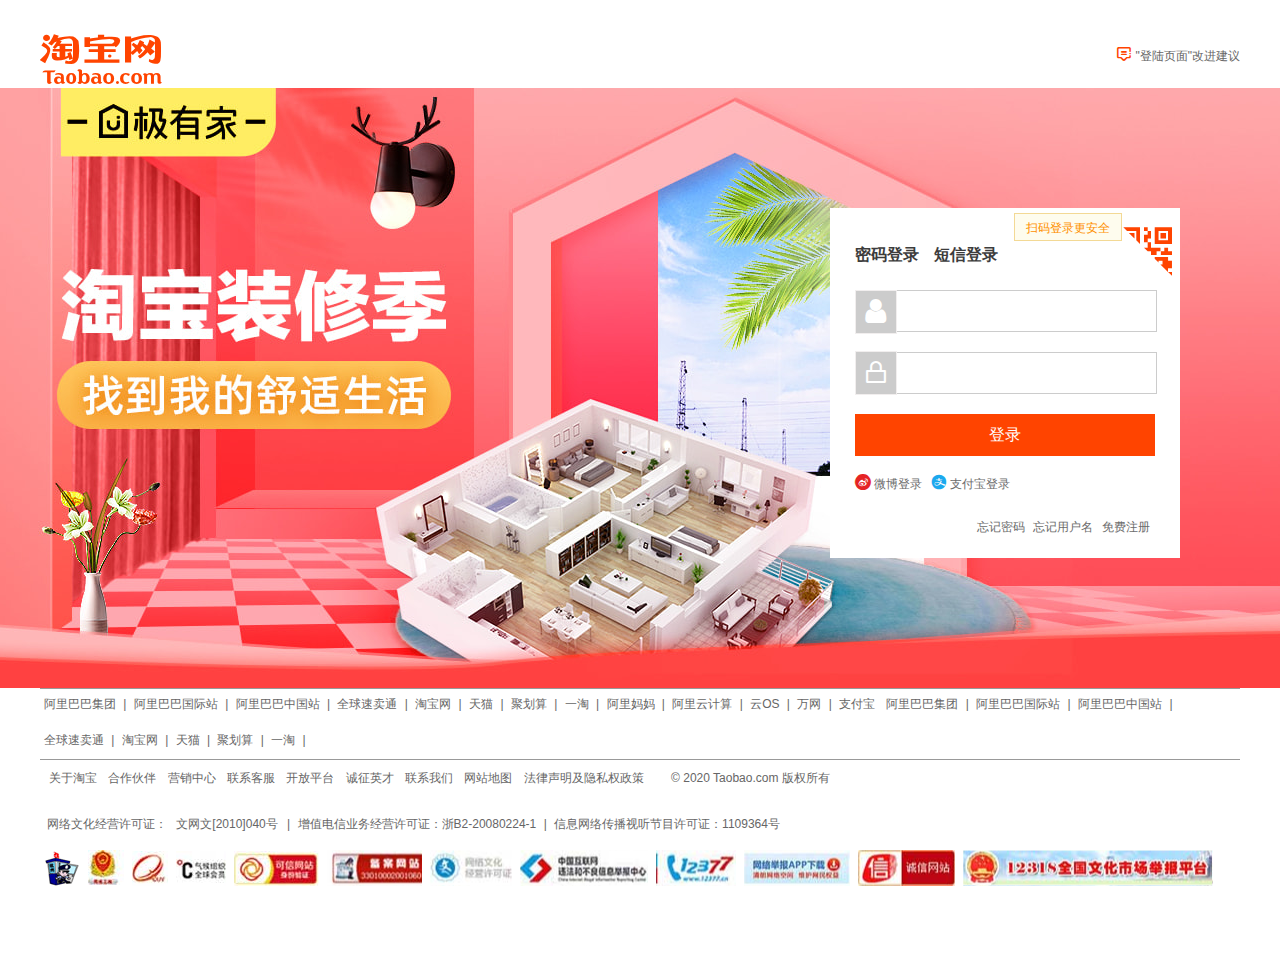
<file: html/login.html>
<!DOCTYPE html>
<html lang="en">
<head>
    <meta charset="UTF-8">
    <meta name="viewport" content="width=device-width, initial-scale=1.0">
    <title>Document</title>
    <link rel="stylesheet" href="../css/login.css">
    <link rel="stylesheet" href="../iconfont/iconfont.css">
</head>
<body>
    <!-- 头部 -->
    <div id="header" class="container">
        <a class="header_logo l" href="../index.html">
            <i class="iconfont icon-taobaowang"></i>
        </a>
        <a href="#" class="header_r r">
            <i class="iconfont icon-xinxi"></i>
            "登陆页面"改进建议
        </a>
    </div>
    <!-- 内容 -->
    <div id="banner" class="container-fluid">
        <div class="container">
            <div class="banner_con">
                <div class="banner_hin">
                        <a href=""></a>
                </div>
                <div class="banner_box">
                        <!-- 密码登录 -->
                    <div id="pass" class="pass_ri">
                        <div class="pass_d1">
                            <a href="#code">
                                <i class="iconfont icon-erweimadenglu"></i>
                            </a>
                        </div>
                        <div class="pass_s1">
                            <div>扫码登录更安全</div>
                        </div>
                        <!-- 内容 -->
                        <div class="pass_n1">
                            <h2>
                                <a class="a1" href="#pw">密码登录</a>
                                <a href="#dx">短信登录</a>
                            </h2>
                            <div class="pass_n2">
                                <div id="pw">
                                    <span class="pw_s1 iconfont icon-yonghu11x"></span>
                                    <input class="pw_i1" type="text">
                                    <span class="pw_s2 iconfont icon-mima"></span>
                                    <input class="pw_i2" type="password">
                                    <div class="pw_but">
                                        <button>登录</button>  
                                    </div>
                                    <div class="pw_lo">
                                        <span class="lo_s1 iconfont icon-weibo"></span>
                                        <a href="#">微博登录</a>
                                        <span class="lo_s2 iconfont icon-zhifubao"></span>
                                        <a href="#">支付宝登录</a>
                                    </div>
                                    <div class="pw_aaa">
                                        <a href="">忘记密码</a>
                                        <a href="">忘记用户名</a>
                                        <a href="sign.html">免费注册</a>
                                    </div>
                                </div>
                                <div id="dx">
                                    <span class="dx_s1 iconfont icon-mobile-phone"></span>
                                    <input class="dx_i1" type="text">
                                    <span class="dx_s2 icon-123"></span>
                                    <input class="dx_i2" type="text">
                                    <div class="dx_but">
                                        <button>登录</button>  
                                    </div>
                                    <div class="dx_lo">
                                        <span class="lo_s1 iconfont icon-weibo"></span>
                                        <a href="#">微博登录</a>
                                        <span class="lo_s2 iconfont icon-zhifubao"></span>
                                        <a href="#">支付宝登录</a>
                                    </div>
                                    <div class="dx_a">
                                        <a href="">免费注册</a>
                                    </div>
                                </div>
                            </div>
                        </div>
                    </div>
                    <!-- 二维码登录 -->
                    <div id="code" class="code_ri">
                        <div class="code_d1">
                            <a href="#pass">
                                <i class="iconfont icon-zhanghaodenglu"></i>
                            </a>
                        </div>
                        <!-- 内容 -->
                        <div class="code_n1">
                            <h2>手机扫码,安全登录</h2>
                            <div class="code_app">
                                <img src="../images/app.png" alt="">
                            </div>
                            <div class="code_so clear">
                                <i class="iconfont icon-erweima-copy"></i>
                                    <span>打开</span>
                                    <a href="">手机淘宝</a>
                                    <a href="">手机天猫</a>
                                    <i>扫一扫登录</i>
                            </div>
                            <div class="code_aa">
                                <a href="">密码登录</a>
                                <a href="">免费注册</a>
                            </div>
                        </div>
                    </div>
                </div>
            </div>
        </div>
        
    </div>
    <!-- foot -->
    <div id="foot" class="container-fluid clearFir">
        <div class="container">
            <div class="foot_top">
                <div class="top_a">
                    <a href="#">阿里巴巴集团</a>
                    <span>|</span>
                    <a href="#">阿里巴巴国际站</a>
                    <span>|</span>
                    <a href="#">阿里巴巴中国站</a>
                    <span>|</span>
                    <a href="#">全球速卖通</a>
                    <span>|</span>
                    <a href="#">淘宝网</a>
                    <span>|</span>
                    <a href="#">天猫</a>
                    <span>|</span>
                    <a href="#">聚划算</a>
                    <span>|</span>
                    <a href="#">一淘</a>
                    <span>|</span>
                    <a href="#">阿里妈妈</a>
                    <span>|</span>
                    <a href="#">阿里云计算</a>
                    <span>|</span>
                    <a href="#">云OS</a>
                    <span>|</span>
                    <a href="#">万网</a>
                    <span>|</span>
                    <a href="#">支付宝</a>
                    <a href="#">阿里巴巴集团</a>
                    <span>|</span>
                    <a href="#">阿里巴巴国际站</a>
                    <span>|</span>
                    <a href="#">阿里巴巴中国站</a>
                    <span>|</span>
                    <a href="#">全球速卖通</a>
                    <span>|</span>
                    <a href="#">淘宝网</a>
                    <span>|</span>
                    <a href="#">天猫</a>
                    <span>|</span>
                    <a href="#">聚划算</a>
                    <span>|</span>
                    <a href="#">一淘</a>
                    <span>|</span>
                </div>
            </div>
            <div class="foot_bot">
                <p class="foot_nav">
                    <a href="">关于淘宝</a>
                    <a href="">合作伙伴</a>
                    <a href="">营销中心</a>
                    <a href="">联系客服</a>
                    <a href="">开放平台</a>
                    <a href="">诚征英才</a>
                    <a href="">联系我们</a>
                    <a href="">网站地图</a>
                    <a href="">法律声明及隐私权政策</a>
                    <span>© 2020 Taobao.com 版权所有</span>
                </p>
                <p class="foot_end">
                    <span>网络文化经营许可证：</span>
                    <a href="">文网文[2010]040号</a>
                    <span>|</span>
                    <span>增值电信业务经营许可证：浙B2-20080224-1</span>
                    <span>|</span>
                    <span>信息网络传播视听节目许可证：1109364号</span>
                </p>
            </div>
            <div class="foot_bg">
                <a class="l" href="#"></a>
                <a class="l" href="#"></a>
                <a class="l" href="#"></a>
                <a class="l" href="#"></a>
                <a class="l" href="#"></a>
                <a class="l" href="#"></a>
                <a class="l" href="#"></a>
                <a class="l" href="#"></a>
                <a class="l" href="#"></a>
                <a class="l" href="#"></a>
                <a class="l" href="#"></a>
                <a  class="l" href=""></a>
            </div>
        </div>
    </div>
</body>
</html>
</file>
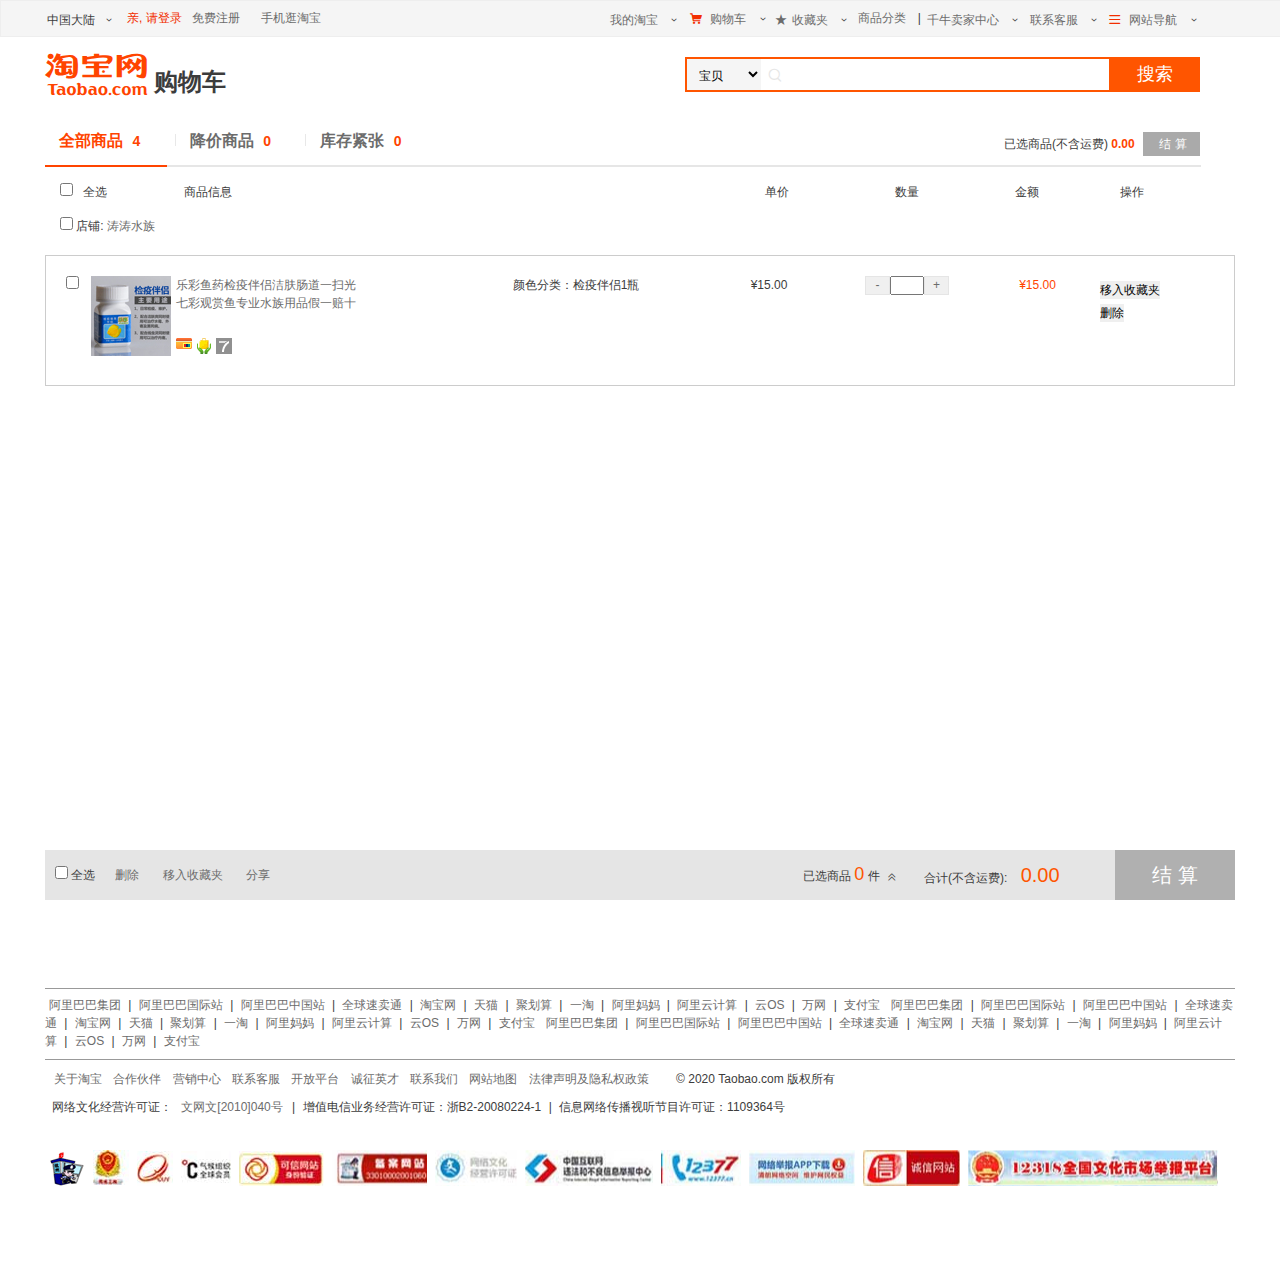
<file: html/shopping.html>
<!DOCTYPE html>
<html lang="en">
<head>
    <meta charset="UTF-8">
    <meta name="viewport" content="width=device-width, initial-scale=1.0">
    <title>购物车</title>
    <link rel="stylesheet" href="../css/shopping.css">
    <link rel="stylesheet" href="../iconfont/iconfont.css">
</head>
<body>
    <!-- 头部 -->
    <div id="header" class="container-fluid clearFir">
        <div class="header_list container clear">
            <ul class="head l">
                <li class="head_l1 l">
                    <div class="head_con">
                        <span class="head_s1">中国大陆</span>
                        <span class="head_s2">
                            <span class="iconfont icon-xiaojiantou"></span>
                        </span>
                    </div>
                    <div class="head_er">
                        <ul>
                            <li><a>全球</a></li>
                            <li><a>中国大陆</a></li>
                            <li><a>中国香港</a></li>
                            <li><a>中国台湾</a></li>
                            <li><a>中国澳门</a></li>
                            <li><a>韩国</a></li>
                            <li><a>马来西亚</a></li>
                            <li><a>澳大利亚</a></li>
                            <li><a>新加坡</a></li>
                            <li><a>新西兰</a></li>
                            <li><a>加拿大</a></li>
                            <li><a>美国</a></li>
                            <li><a>日本</a></li>
                        </ul>
                    </div>
                </li>
                <li class="head_l2 l">
                    <a class="head_l2" href="../html/login.html">亲, 请登录</a>
                    <a class="l2_sign" href="../html/sign.html">免费注册</a>
                </li>
                <li class="head_l3 l">
                    <a href="../index.html">手机逛淘宝</a>
                </li>
            </ul>
            <ul class="head_r r">
                <li class="r_l1 l">
                    <a class="r_a1" href="#">我的淘宝</a>
                    <span class="iconfont icon-xiaojiantou"></span>
                    <div class="r_d1">
                        <ul>
                            <li><a href="#">已买到的宝贝</a></li>
                            <li><a href="#">我的足迹</a></li>
                        </ul>
                    </div>
                </li>
                <li class="r_l2 l">
                    <span class="r_s2 iconfont icon-gouwuche-copy"></span>
                    <a href="#">购物车</a>
                    <span class="iconfont icon-xiaojiantou"></span>
                </li>
                <li class="r_l3 l">
                    <a class="r_shou" href="#"><span class="r_s4 iconfont icon-start1"></span>收藏夹</a>
                    <span class="iconfont icon-xiaojiantou"></span>
                    <div class="r_d3">
                        <ul>
                            <li><a href="#">收藏的宝贝</a></li>
                            <li><a href="#">收藏的店铺</a></li>
                        </ul>
                    </div>
                </li>
                <li class="r_l4 l">
                    <a href="#">商品分类</a>
                </li>
                <li class="r_l5 l">|</li>
                <li class="r_l6 l">
                    <a class="r_qian" href="#">千牛卖家中心</a>
                    <span class="iconfont icon-xiaojiantou"></span>
                    <div class="r_d4">
                        <ul class="r_u">
                            <li><a href="#"></a>免费开店</li>
                            <li><a href="#"></a>已卖出的宝贝</li>
                            <li><a href="#"></a>出售中的宝贝</li>
                            <li><a href="#"></a>卖家服务市场</li>
                            <li><a href="#"></a>卖家培训中心</li>
                            <li><a href="#"></a>体检中心</li>
                            <li><a href="#"></a>问商友</li>
                        </ul>
                    </div>
                </li>
                <li class="r_l7 l">
                    <a class="lia" href="#">联系客服</a>
                    <span class="iconfont icon-xiaojiantou"></span>
                    <div class="r_d5">
                        <ul>
                            <li>
                                <a href="#">消费者客服</a>
                            </li>
                            <li>
                                <a href="#">卖家客服</a>
                            </li>
                        </ul>
                    </div>
                </li>
                <li class="r_l8 l">
                    <span class="r_s8 iconfont icon-webicon03"></span>
                    <a class="wang" href="#">网站导航</a>
                    <span class="iconfont icon-xiaojiantou"></span>
                    <div class="r_d8">
                        <ul class="d8_all">
                            <li class="r_d9 l">
                                <div class="d9_h4">
                                    <h4>主题市场</h4>
                                </div>
                                <div class="d9_ul">
                                    <ul>
                                        <li>
                                            <a href="javascript:;">女装</a>
                                        </li>
                                        <li>
                                            <a href="javascript:;">男装</a>
                                        </li>
                                        <li>
                                            <a href="javascript:;">内衣</a>
                                        </li>
                                        <li>
                                            <a href="javascript:;">鞋靴</a>
                                        </li>
                                        <li>
                                            <a href="javascript:;">箱包</a>
                                        </li>
                                        <li>
                                            <a href="javascript:;">婴童</a>
                                        </li>
                                        <li>
                                            <a href="javascript:;">家电</a>
                                        </li>
                                        <li>
                                            <a href="javascript:;">数码</a>
                                        </li>
                                        <li>
                                            <a href="javascript:;">女装</a>
                                        </li>
                                        <li>
                                            <a href="javascript:;">手机</a>
                                        </li>
                                        <li>
                                            <a href="javascript:;">美妆</a>
                                        </li>
                                        <li>
                                            <a href="javascript:;">女装</a>
                                        </li>
                                        <li>
                                            <a href="javascript:;">女装</a>
                                        </li>
                                        <li>
                                            <a href="javascript:;">女装</a>
                                        </li>
                                        <li>
                                            <a href="javascript:;">女装</a>
                                        </li>
                                        <li>
                                            <a href="javascript:;">女装</a>
                                        </li>
                                        <li>
                                            <a href="javascript:;">女装</a>
                                        </li>
                                        <li>
                                            <a href="javascript:;">女装</a>
                                        </li>
                                        <li>
                                            <a href="javascript:;">女装</a>
                                        </li>
                                        <li>
                                            <a href="javascript:;">女装</a>
                                        </li>
                                        <li>
                                            <a href="javascript:;">女装</a>
                                        </li>
                                        <li>
                                            <a href="javascript:;">女装</a>
                                        </li>
                                        <li>
                                            <a href="javascript:;">女装</a>
                                        </li>
                                        <li>
                                            <a href="javascript:;">女装</a>
                                        </li>
                                        <li>
                                            <a href="javascript:;">女装</a>
                                        </li>
                                        <li>
                                            <a href="javascript:;">女装</a>
                                        </li>
                                        <li>
                                            <a href="javascript:;">女装</a>
                                        </li>
                                        <li>
                                            <a href="javascript:;">女装</a>
                                        </li>
                                        <li>
                                            <a href="javascript:;">女装</a>
                                        </li>
                                        <li>
                                            <a href="javascript:;">女装</a>
                                        </li>
                                        <li>
                                            <a href="javascript:;">女装</a>
                                        </li>
                                        <li>
                                            <a href="javascript:;">女装</a>
                                        </li>
                                        <li>
                                            <a href="javascript:;">女装</a>
                                        </li>
                                        <li>
                                            <a href="javascript:;">女装</a>
                                        </li>
                                        <li>
                                            <a href="javascript:;">女装</a>
                                        </li>
                                    </ul>
                                </div>
                            </li>
                            <li class="r_d10 l">
                                <div class="d10_h4">
                                    <h4>特色市场</h4>
                                </div>
                                <div class="d10_ul">
                                    <ul>
                                        <li>
                                            <a href="javascirpt:;">全球购</a>
                                        </li>
                                        <li>
                                            <a href="javascirpt:;">极有家</a>
                                        </li>
                                        <li>
                                            <a href="javascirpt:;">阿里拍卖</a>
                                        </li>
                                        <li>
                                            <a href="javascirpt:;">淘宝众筹</a>
                                        </li>
                                        <li>
                                            <a href="javascirpt:;">全球购</a>
                                        </li>
                                        <li>
                                            <a href="javascirpt:;">全球购</a>
                                        </li>
                                        <li>
                                            <a href="javascirpt:;">全球购</a>
                                        </li>
                                        <li>
                                            <a href="javascirpt:;">全球购</a>
                                        </li>
                                        <li>
                                            <a href="javascirpt:;">全球购</a>
                                        </li>
                                        <li>
                                            <a href="javascirpt:;">全球购</a>
                                        </li>
                                        <li>
                                            <a href="javascirpt:;">全球购</a>
                                        </li>
                                        <li>
                                            <a href="javascirpt:;">全球购</a>
                                        </li>
                                        <li></li>
                                        <li></li>
                                        <li></li>
                                        <li></li>
                                        <li></li>
                                        <li></li>
                                        <li></li>
                                        <li></li>
                                        <li></li>
                                        <li></li>
                                        <li></li>
                                        <li></li>
                                        <li></li>
                                        <li></li>
                                        <li></li>
                                        <li></li>
                                        <li></li>
                                        <li></li>
                                        <li></li>
                                        <li></li>
                                        <li></li>
                                        <li></li>
                                        <li></li>
                                    </ul>
                                </div>
                            </li>
                            <li class="r_d11 l">
                                <div class="d11_h4">
                                    <h4>阿里APP</h4>
                                </div>
                                <div class="d11_ul">
                                    <ul>
                                        <li>
                                            <a href="javascript:;">淘宝</a>
                                        </li>
                                        <li>
                                            <a href="javascript:;">天猫</a>
                                        </li>
                                        <li>
                                            <a href="javascript:;">支付宝</a>
                                        </li>
                                        <li>
                                            <a href="javascript:;">聚划算</a>
                                        </li>
                                        <li>
                                            <a href="javascript:;">飞猪</a>
                                        </li>
                                        <li>
                                            <a href="javascript:;">蚂蚁聚宝</a>
                                        </li>
                                        <li>
                                            <a href="javascript:;">淘宝</a>
                                        </li>
                                        <li>
                                            <a href="javascript:;">淘宝</a>
                                        </li>
                                        <li>
                                            <a href="javascript:;">淘宝</a>
                                        </li>
                                        <li>
                                            <a href="javascript:;">淘宝</a>
                                        </li>
                                        <li>
                                            <a href="javascript:;">淘宝</a>
                                        </li>
                                        <li>
                                            <a href="javascript:;">淘宝</a>
                                        </li>
                                        <li>
                                            <a href="javascript:;">淘宝</a>
                                        </li>
                                        <li>
                                            <a href="javascript:;">淘宝</a>
                                        </li>
                                        <li>
                                            <a href="javascript:;">淘宝</a>
                                        </li>
                                        <li>
                                            <a href="javascript:;">淘宝</a>
                                        </li>
                                        <li>
                                            <a href="javascript:;">淘宝</a>
                                        </li>
                                        <li>
                                            <a href="javascript:;">淘宝</a>
                                        </li>
                                        <li></li>
                                        <li></li>
                                        <li></li>
                                        <li></li>
                                        <li></li>
                                        <li></li>
                                        <li></li>
                                        <li></li>
                                        <li></li>
                                        <li></li>
                                        <li></li>
                                        <li></li>
                                        <li></li>
                                        <li></li>
                                        <li></li>
                                        <li></li>
                                        <li></li>
                                    </ul>
                                </div>
                            </li>
                            <li class="r_d12 l">
                                <div class="d12_h4">
                                    <h4>精彩推荐集
                                        <a href="javascript:;">余额宝</a>
                                    </h4>
                                </div>
                                <div class="d12_ul">
                                    <ul>
                                        <li>
                                            <a href="javascript:;">余额宝</a>
                                        </li>
                                        <li>
                                            <a href="javascript:;">大牌捡宝</a>
                                        </li>
                                        <li>
                                            <a href="javascript:;">海公仔</a>
                                        </li>
                                        <li>
                                            <a href="javascript:;">浏览器</a>
                                        </li>
                                        <li>
                                            <a href="javascript:;">淘宝香港</a>
                                        </li>
                                        <li>
                                            <a href="javascript:;">余额宝</a>
                                        </li>
                                        <li>
                                            <a href="javascript:;">余额宝</a>
                                        </li>
                                        <li>
                                            <a href="javascript:;">余额宝</a>
                                        </li>
                                        <li>
                                            <a href="javascript:;">余额宝</a>
                                        </li>
                                        <li>
                                            <a href="javascript:;">余额宝</a>
                                        </li>
                                        <li>
                                            <a href="javascript:;">余额宝</a>
                                        </li>
                                        <li>
                                            <a href="javascript:;">余额宝</a>
                                        </li>
                                    </ul>
                                </div>
                            </li>
                        </ul>
                    </div>
                </li>
            </ul>
        </div>
    </div>
    <!--  LOGO      搜索     -->
    <div id="search" class="container-fluid clearFir">
        <div class="container">
            <div class="logo l">
                <h1>
                    <em>淘宝网</em>
                    <span class="iconfont icon-taobaowang"></span>
                    <span>购物车</span>
                </h1>
            </div>
            <div class="south container r">
                <div class="south_box l">
                    <select name="" id="">
                        <option value="">宝贝</option>
                        <option value="">天猫</option>
                        <option value="">店铺</option>
                    </select><input type="text">
                    <i class="iconfont icon-fangdajing"></i>
                </div>
                <input class="sub l" type="submit" value="搜索">
            </div>
        </div>
    </div>
    <!-- banner -->
    <div id="banner" class="container-fluid">
        <div class="banner_header container">
            <ul>
                <li class="l">
                    <a href="#">
                        <em class="red">全部商品</em>
                        <span class="number">4</span>
                        <span class="bor"></span>
                    </a>
                </li>
                <li class="l">
                    <a href="#">
                        <em>降价商品</em>
                        <span class="number">0</span>
                        <span class="bor"></span>
                    </a>
                </li>
                <li class="l">
                    <a href="#">
                        <em>库存紧张</em>
                        <span class="number">0</span>
                    </a>
                </li>
            </ul>
            <div class="num">
                <span>已选商品(不含运费)</span>
                <strong>0.00</strong>
                <a href="#">结&nbsp;算</a>
            </div>
            <div class="line">
                <div class="line_red">
                </div>
            </div>
        </div>
        <div class="banner_nav container">
            <div class="nav_th">
                <div class="th_chek l">
                    <input type="checkbox" id="xt">
                    <label for="xt">&nbsp;&nbsp;全选</label>
                </div>
                <div class="l">商品信息</div>
                <div class="l">单价</div>
                <div class="l">数量</div>
                <div class="l">金额</div>
                <div class="l">操作</div>
            </div>
            <div class="nav_box">
                <input type="checkbox"> <span> 店铺:</span> <a href="#"> 涛涛水族</a>
            </div>
            <div class="nav_tab">
                <ul>
                    <li class="l">
                        <input type="checkbox">
                    </li>
                    <li class="l">
                        <img class="l" src="../images/yao.jpg" alt="">
                        <div class="box_p l">
                            <p><a href="#">乐彩鱼药检疫伴侣洁肤肠道一扫光<br>七彩观赏鱼专业水族用品假一赔十</a></p>
                            <div class="no"></div>
                            <div class="box_icon">
                                <span class="l"><img src="../images/xcard.png" style="width: 16px;height: 11px;" alt=""></span>
                                <a class="l" href="#" ><img style="width: 14px;height: 16px;" src="../images/hua.png" alt=""></a>
                                <a class="l" href="#" ><img style="width: 16px;height: 16px;" src="../images/77777.png" alt=""></a>
                            </div>
                        </div>
                    </li>
                    <li class="l">
                        <p>颜色分类：检疫伴侣1瓶</p>
                    </li>
                    <li class="l">
                        <span>&yen;15.00</span>
                    </li>
                    <li class="nav_con l">
                        <a class="l" href="#">-</a><input class="l" type="text"><a class="l" href="#">+</a>
                    </li>
                    <li class="l">
                        <span>&yen;15.00</span>
                    </li>
                    <li class="l">
                        <p><button >移入收藏夹</button></p>
                        <p><button >删除</button></p>
                    </li>
                </ul>
            </div>
        </div>
        <div class="banner_end container">
            <div class="l">
                <input type="checkbox" id="it">
                <label for="it">全选</label>
            </div>
            <div class="l">
                <a href="#">删除</a>
                <a href="#">移入收藏夹</a>
                <a href="#">分享</a>
            </div> 
            <div class="banner_var r">
                <div class="end_shop l">
                    <p>已选商品
                        <span>0</span>
                        件 
                        <i class="iconfont icon-left-double-arrow-copy-copy"></i></p>
                </div>
                <div class="end_total l">
                    <p>合计(不含运费): <span> 0.00</span></p>
                </div>
                <div class="end_close r">
                    <a href="#">结 算</a>
                </div>
            </div>
        </div>
    </div>
    <!-- foot -->
    <div id="foot" class="container-fluid clearFir">
        <div class="container">
            <div class="foot_top">
                <div class="top_a">
                    <a href="#">阿里巴巴集团</a>
                    <span>|</span>
                    <a href="#">阿里巴巴国际站</a>
                    <span>|</span>
                    <a href="#">阿里巴巴中国站</a>
                    <span>|</span>
                    <a href="#">全球速卖通</a>
                    <span>|</span>
                    <a href="#">淘宝网</a>
                    <span>|</span>
                    <a href="#">天猫</a>
                    <span>|</span>
                    <a href="#">聚划算</a>
                    <span>|</span>
                    <a href="#">一淘</a>
                    <span>|</span>
                    <a href="#">阿里妈妈</a>
                    <span>|</span>
                    <a href="#">阿里云计算</a>
                    <span>|</span>
                    <a href="#">云OS</a>
                    <span>|</span>
                    <a href="#">万网</a>
                    <span>|</span>
                    <a href="#">支付宝</a>
                    <a href="#">阿里巴巴集团</a>
                    <span>|</span>
                    <a href="#">阿里巴巴国际站</a>
                    <span>|</span>
                    <a href="#">阿里巴巴中国站</a>
                    <span>|</span>
                    <a href="#">全球速卖通</a>
                    <span>|</span>
                    <a href="#">淘宝网</a>
                    <span>|</span>
                    <a href="#">天猫</a>
                    <span>|</span>
                    <a href="#">聚划算</a>
                    <span>|</span>
                    <a href="#">一淘</a>
                    <span>|</span>
                    <a href="#">阿里妈妈</a>
                    <span>|</span>
                    <a href="#">阿里云计算</a>
                    <span>|</span>
                    <a href="#">云OS</a>
                    <span>|</span>
                    <a href="#">万网</a>
                    <span>|</span>
                    <a href="#">支付宝</a>
                    <a href="#">阿里巴巴集团</a>
                    <span>|</span>
                    <a href="#">阿里巴巴国际站</a>
                    <span>|</span>
                    <a href="#">阿里巴巴中国站</a>
                    <span>|</span>
                    <a href="#">全球速卖通</a>
                    <span>|</span>
                    <a href="#">淘宝网</a>
                    <span>|</span>
                    <a href="#">天猫</a>
                    <span>|</span>
                    <a href="#">聚划算</a>
                    <span>|</span>
                    <a href="#">一淘</a>
                    <span>|</span>
                    <a href="#">阿里妈妈</a>
                    <span>|</span>
                    <a href="#">阿里云计算</a>
                    <span>|</span>
                    <a href="#">云OS</a>
                    <span>|</span>
                    <a href="#">万网</a>
                    <span>|</span>
                    <a href="#">支付宝</a>
                </div>
            </div>
            <div class="foot_bot">
                <p class="foot_nav">
                    <a href="">关于淘宝</a>
                    <a href="">合作伙伴</a>
                    <a href="">营销中心</a>
                    <a href="">联系客服</a>
                    <a href="">开放平台</a>
                    <a href="">诚征英才</a>
                    <a href="">联系我们</a>
                    <a href="">网站地图</a>
                    <a href="">法律声明及隐私权政策</a>
                    <span>© 2020 Taobao.com 版权所有</span>
                </p>
                <p class="foot_end">
                    <span>网络文化经营许可证：</span>
                    <a href="">文网文[2010]040号</a>
                    <span>|</span>
                    <span>增值电信业务经营许可证：浙B2-20080224-1</span>
                    <span>|</span>
                    <span>信息网络传播视听节目许可证：1109364号</span>
                </p>
            </div>
            <div class="foot_bg">
                <a class="l" href="#"></a>
                <a class="l" href="#"></a>
                <a class="l" href="#"></a>
                <a class="l" href="#"></a>
                <a class="l" href="#"></a>
                <a class="l" href="#"></a>
                <a class="l" href="#"></a>
                <a class="l" href="#"></a>
                <a class="l" href="#"></a>
                <a class="l" href="#"></a>
                <a class="l" href="#"></a>
                <a  class="l" href=""></a>
            </div>
        </div>
    </div>
</body>
</html>
</file>
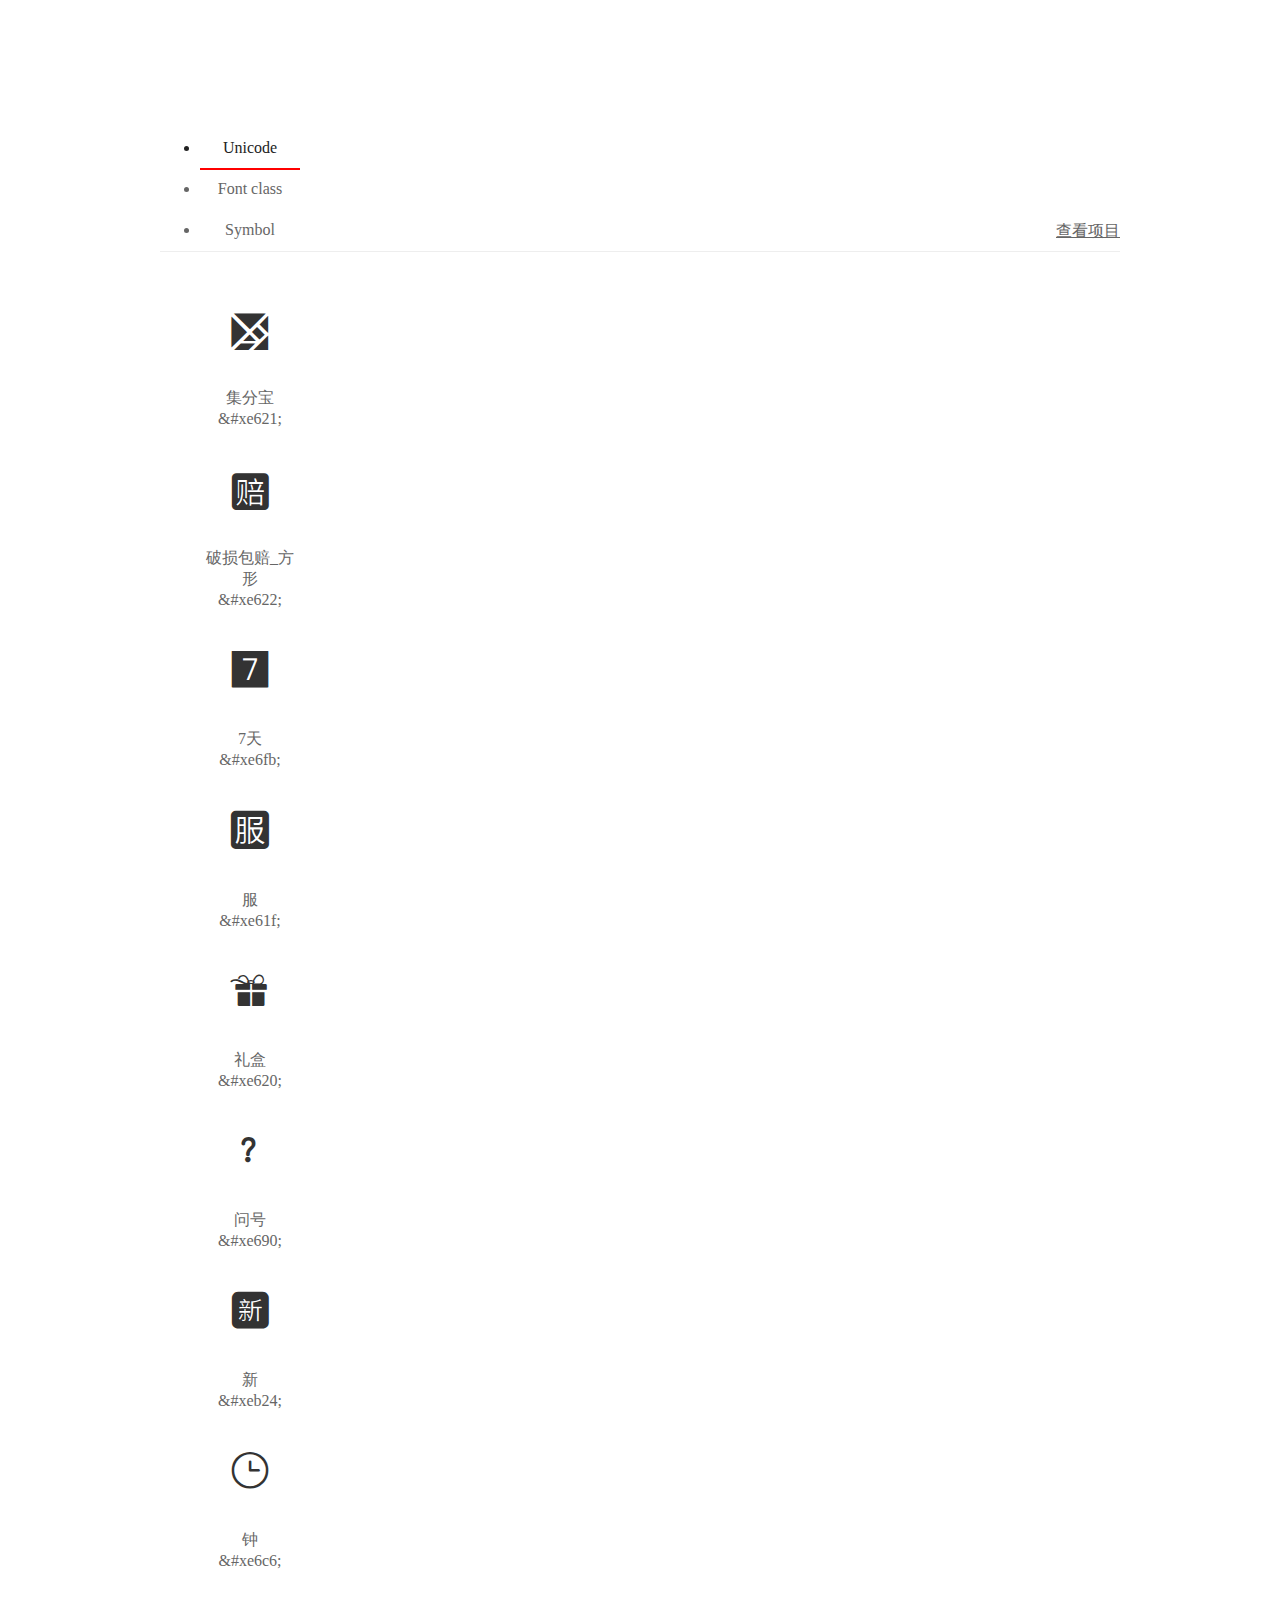
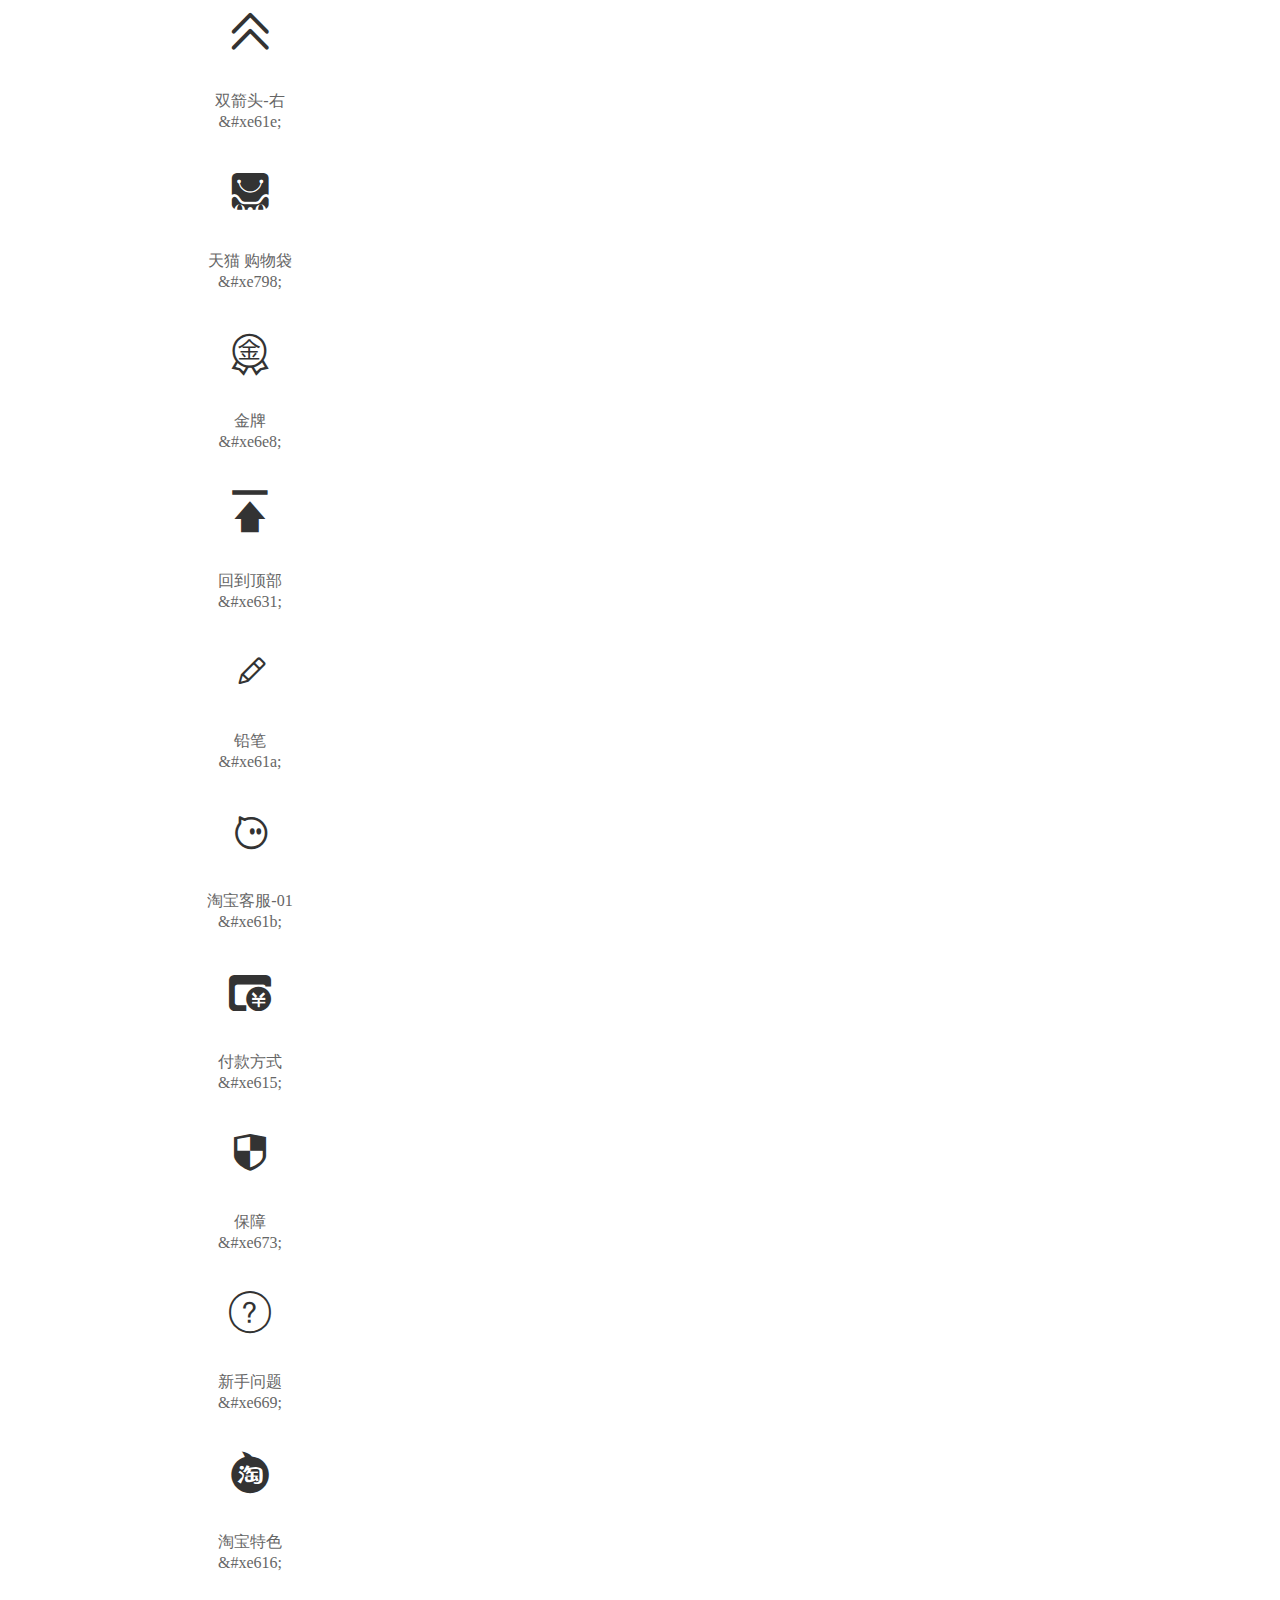
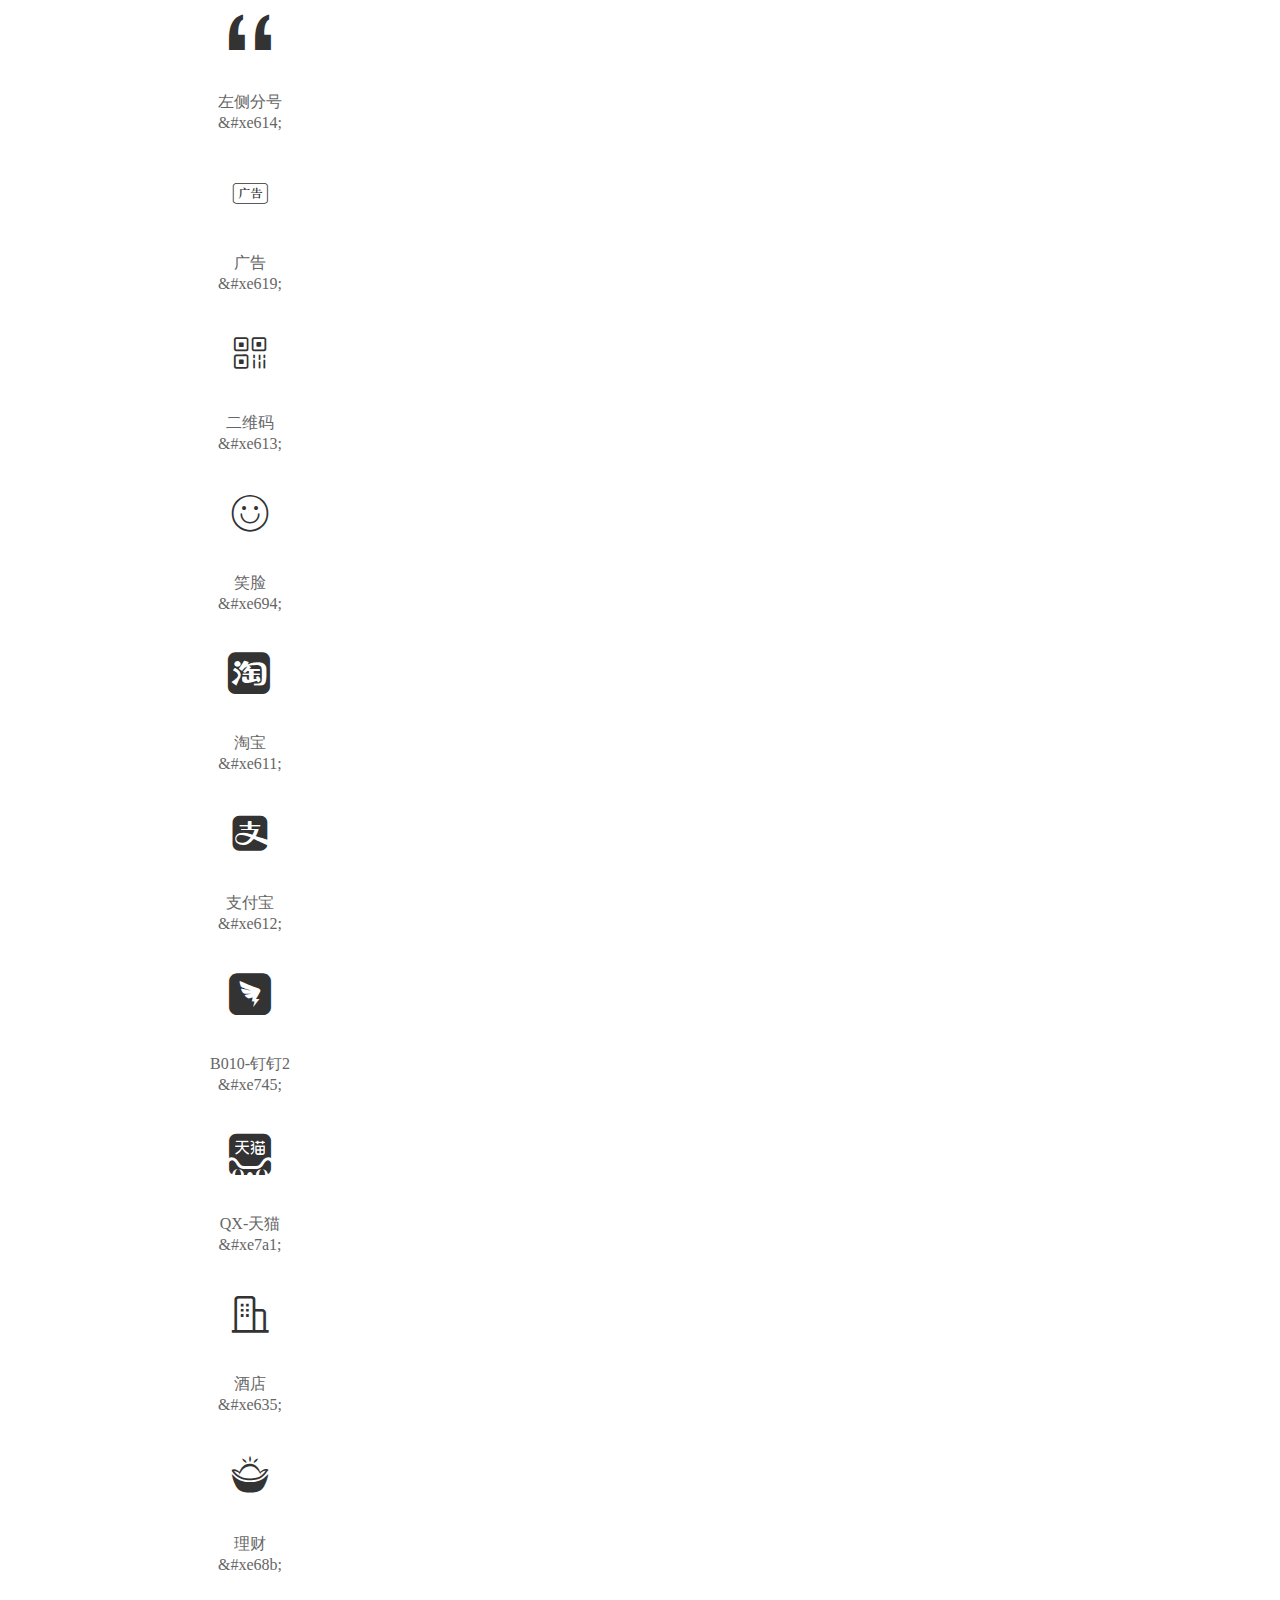
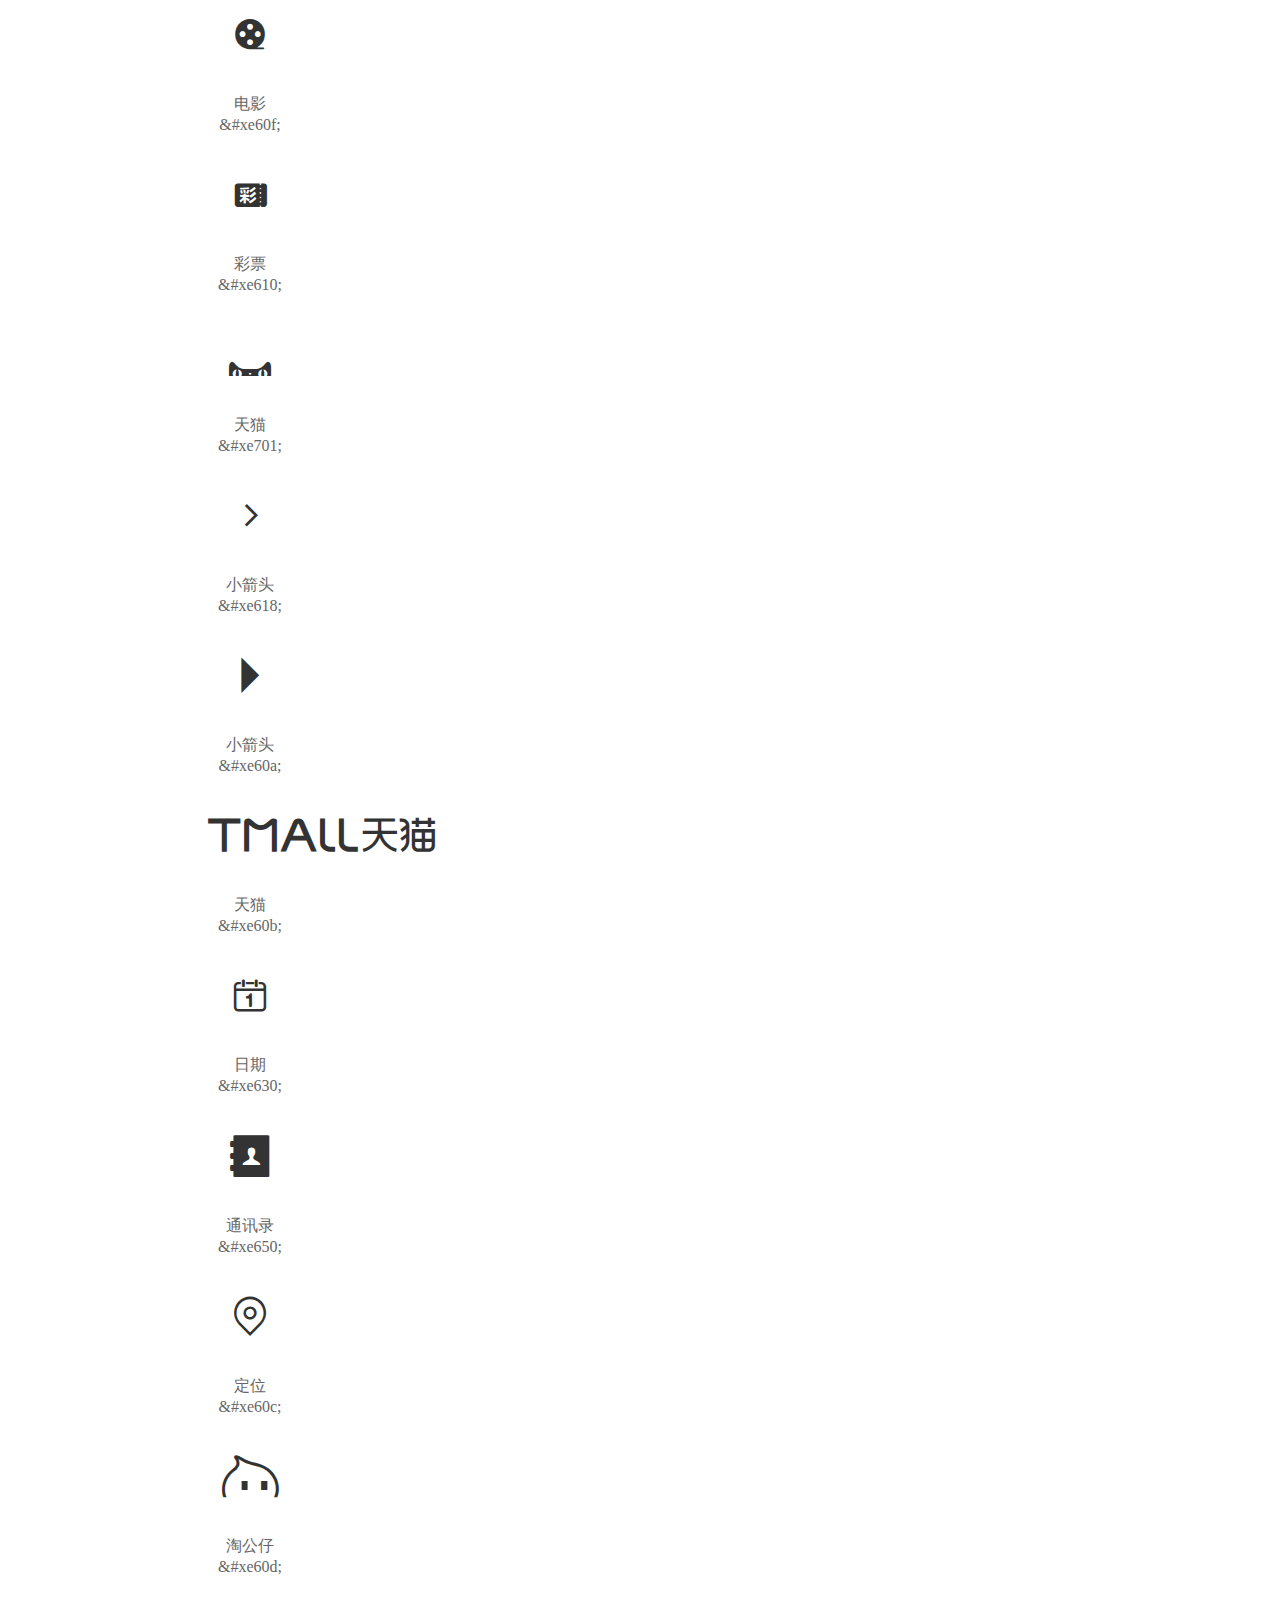
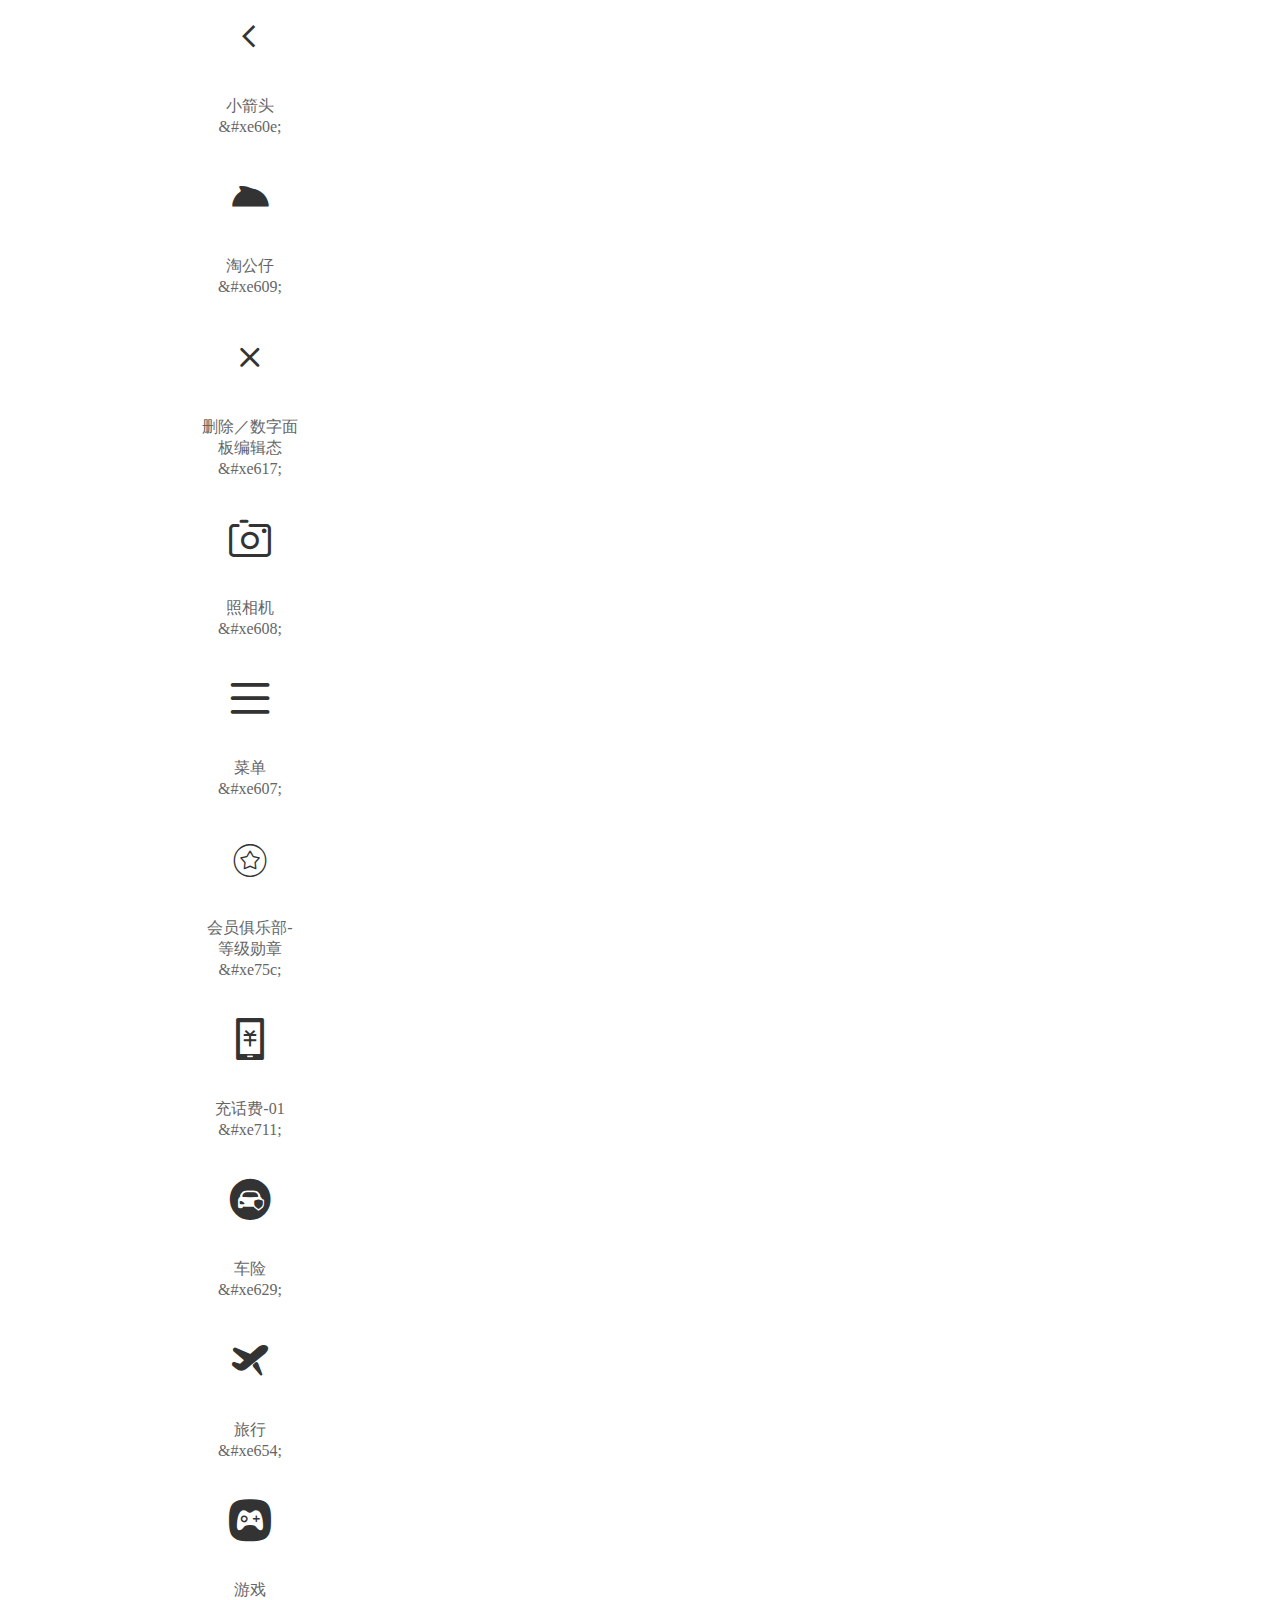
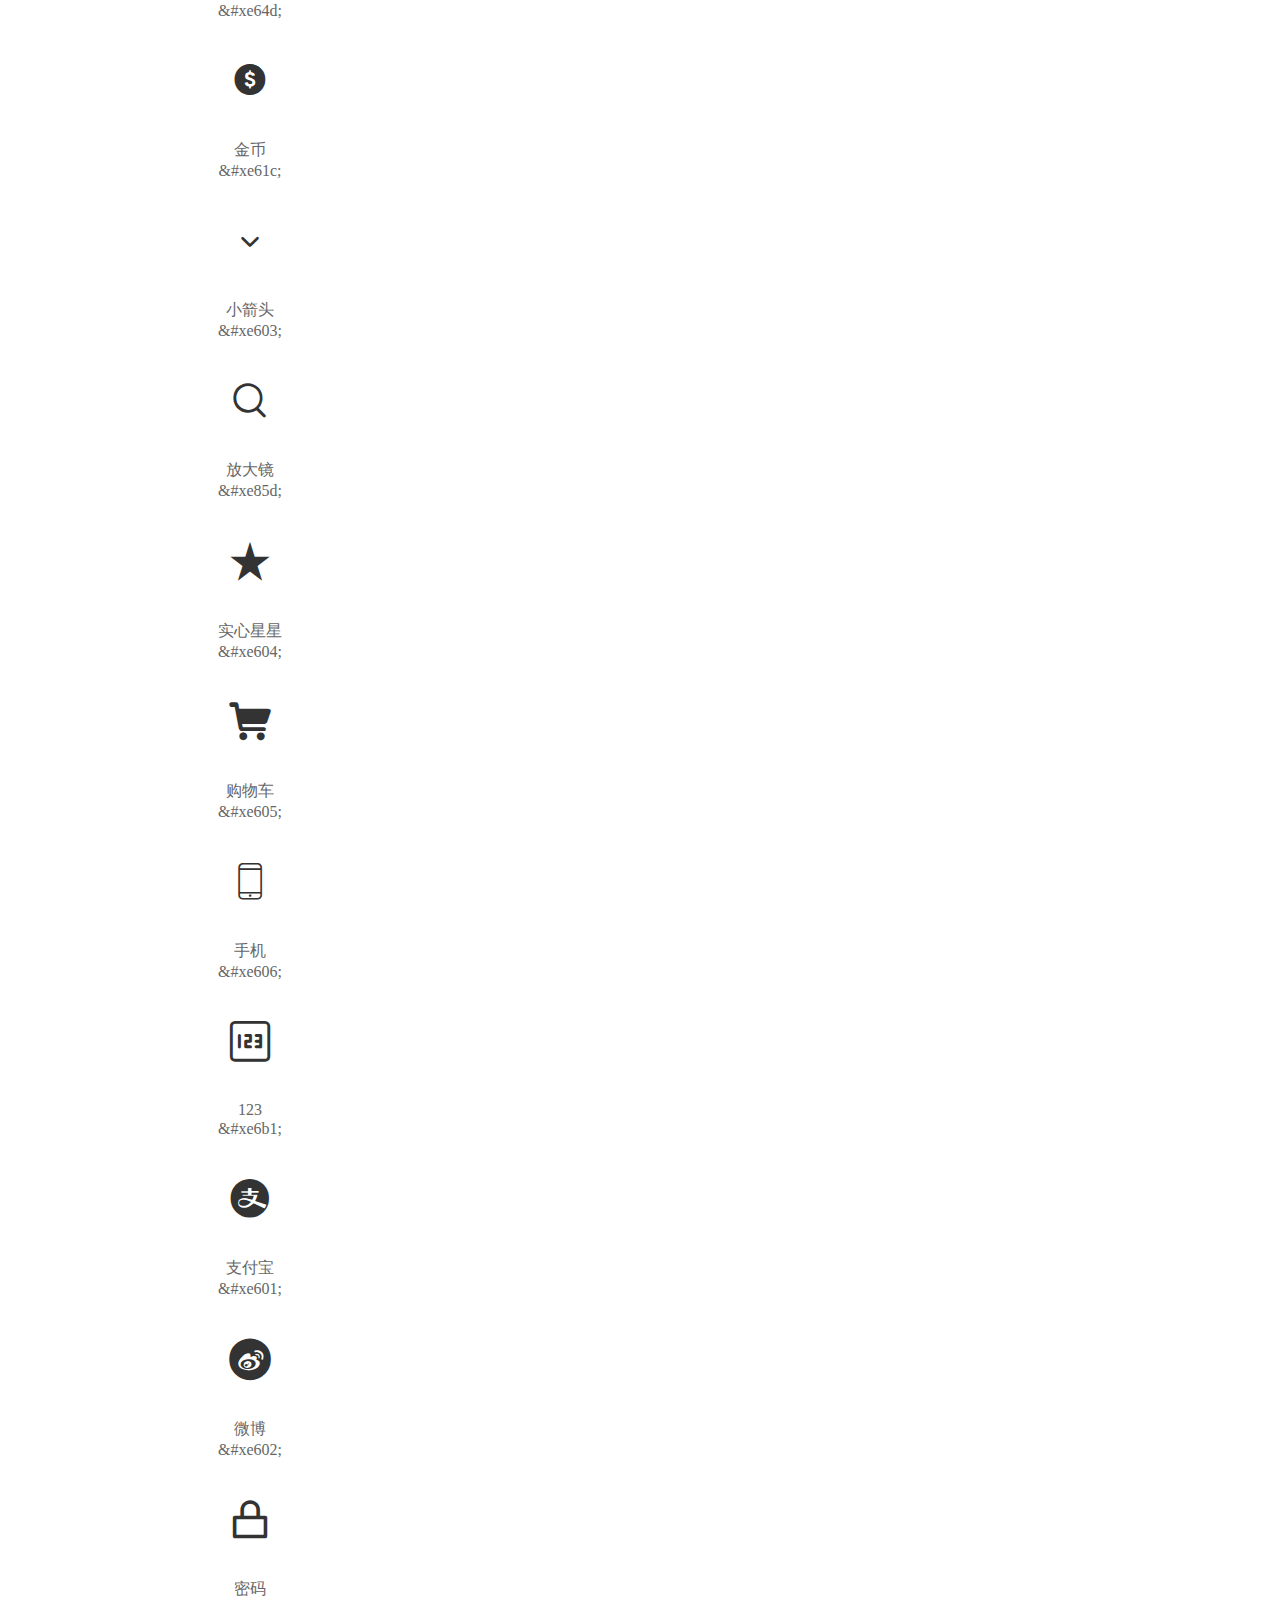
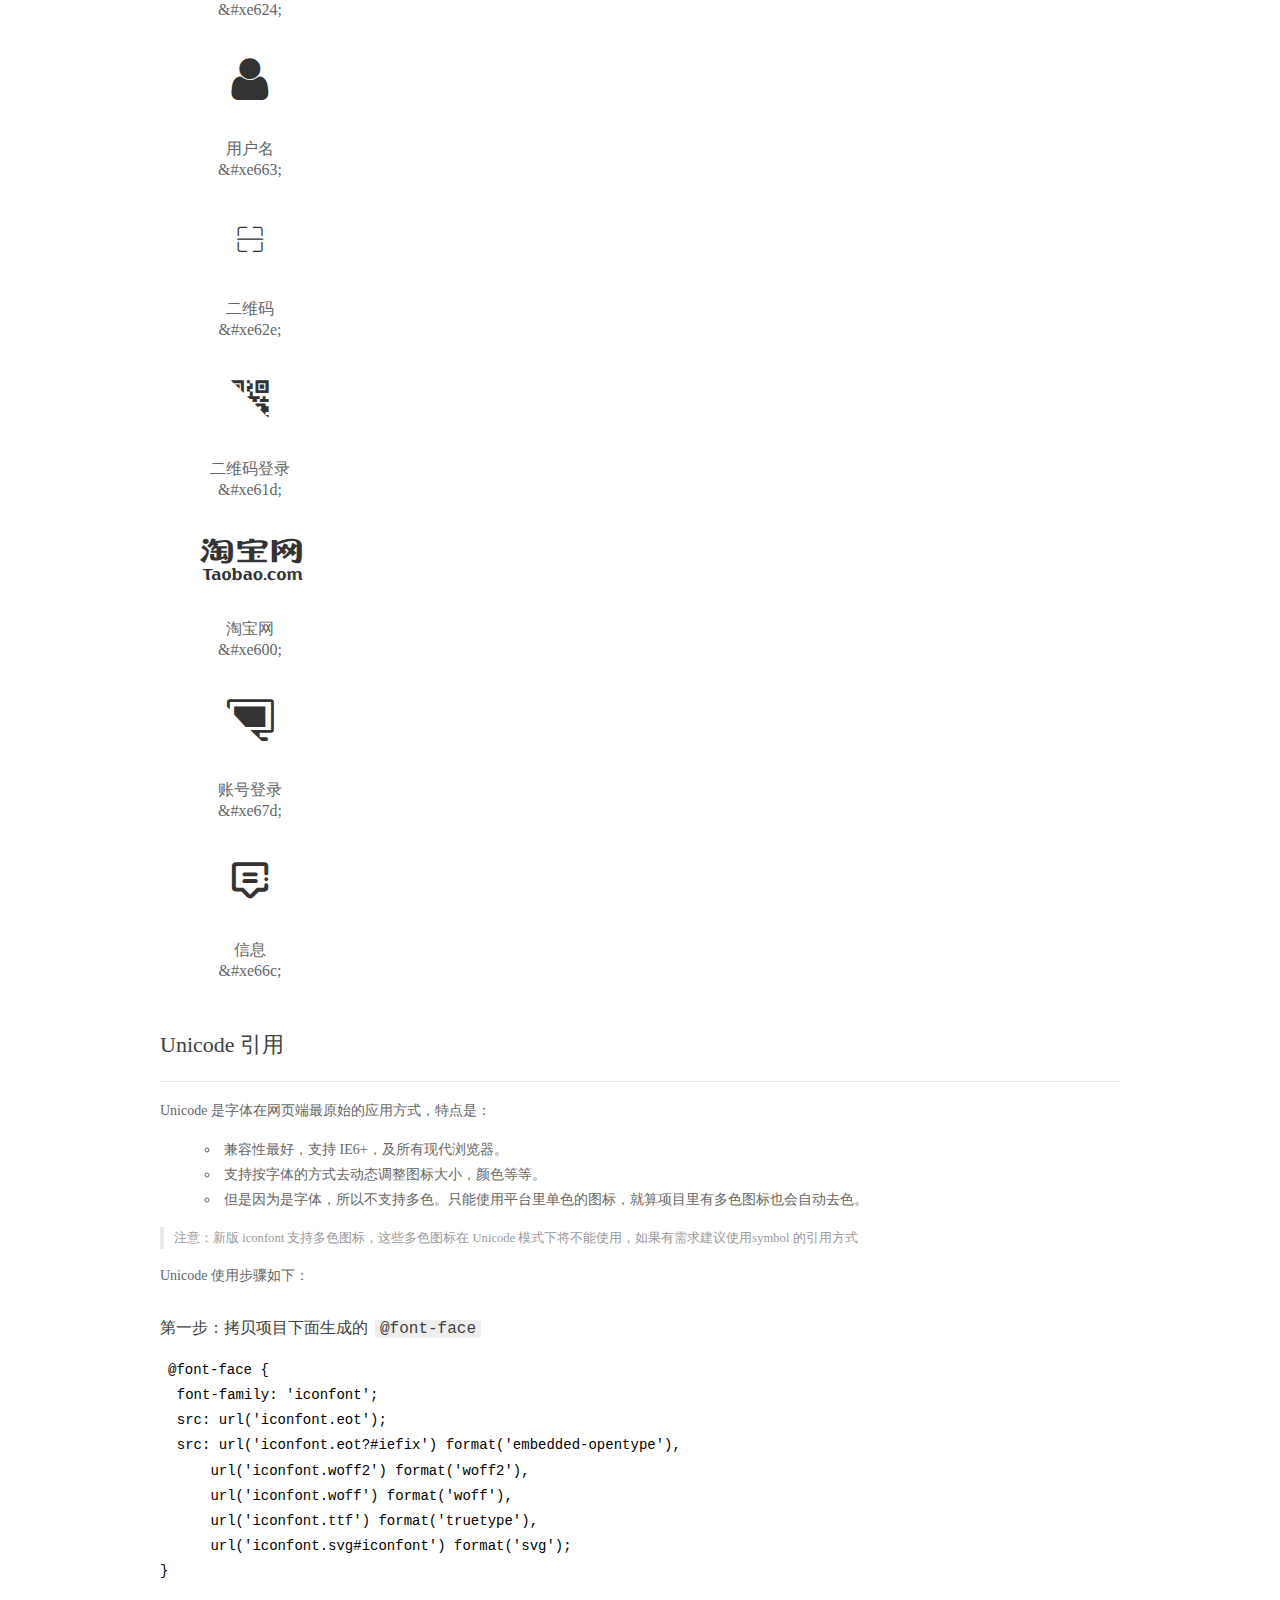
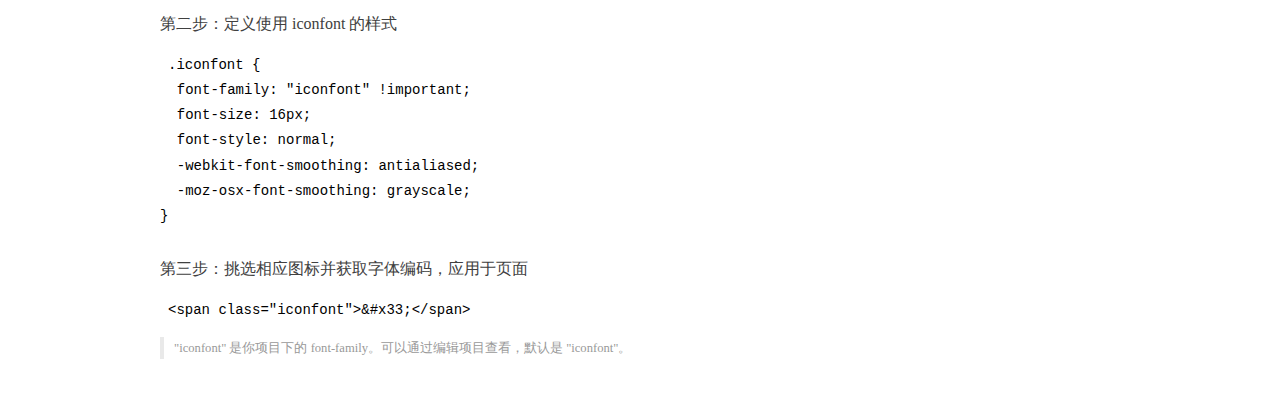
<file: iconfont/demo_index.html>
<!DOCTYPE html>
<html>
<head>
  <meta charset="utf-8"/>
  <title>IconFont Demo</title>
  <link rel="shortcut icon" href="https://img.alicdn.com/tps/i4/TB1_oz6GVXXXXaFXpXXJDFnIXXX-64-64.ico" type="image/x-icon"/>
  <link rel="stylesheet" href="https://g.alicdn.com/thx/cube/1.3.2/cube.min.css">
  <link rel="stylesheet" href="demo.css">
  <link rel="stylesheet" href="iconfont.css">
  <script src="iconfont.js"></script>
  <!-- jQuery -->
  <script src="https://a1.alicdn.com/oss/uploads/2018/12/26/7bfddb60-08e8-11e9-9b04-53e73bb6408b.js"></script>
  <!-- 代码高亮 -->
  <script src="https://a1.alicdn.com/oss/uploads/2018/12/26/a3f714d0-08e6-11e9-8a15-ebf944d7534c.js"></script>
</head>
<body>
  <div class="main">
    <h1 class="logo"><a href="https://www.iconfont.cn/" title="iconfont 首页" target="_blank">&#xe86b;</a></h1>
    <div class="nav-tabs">
      <ul id="tabs" class="dib-box">
        <li class="dib active"><span>Unicode</span></li>
        <li class="dib"><span>Font class</span></li>
        <li class="dib"><span>Symbol</span></li>
      </ul>
      
      <a href="https://www.iconfont.cn/manage/index?manage_type=myprojects&projectId=1912020" target="_blank" class="nav-more">查看项目</a>
      
    </div>
    <div class="tab-container">
      <div class="content unicode" style="display: block;">
          <ul class="icon_lists dib-box">
          
            <li class="dib">
              <span class="icon iconfont">&#xe621;</span>
                <div class="name">集分宝</div>
                <div class="code-name">&amp;#xe621;</div>
              </li>
          
            <li class="dib">
              <span class="icon iconfont">&#xe622;</span>
                <div class="name">破损包赔_方形</div>
                <div class="code-name">&amp;#xe622;</div>
              </li>
          
            <li class="dib">
              <span class="icon iconfont">&#xe6fb;</span>
                <div class="name">7天</div>
                <div class="code-name">&amp;#xe6fb;</div>
              </li>
          
            <li class="dib">
              <span class="icon iconfont">&#xe61f;</span>
                <div class="name">服</div>
                <div class="code-name">&amp;#xe61f;</div>
              </li>
          
            <li class="dib">
              <span class="icon iconfont">&#xe620;</span>
                <div class="name">礼盒</div>
                <div class="code-name">&amp;#xe620;</div>
              </li>
          
            <li class="dib">
              <span class="icon iconfont">&#xe690;</span>
                <div class="name">问号</div>
                <div class="code-name">&amp;#xe690;</div>
              </li>
          
            <li class="dib">
              <span class="icon iconfont">&#xeb24;</span>
                <div class="name">新</div>
                <div class="code-name">&amp;#xeb24;</div>
              </li>
          
            <li class="dib">
              <span class="icon iconfont">&#xe6c6;</span>
                <div class="name">钟</div>
                <div class="code-name">&amp;#xe6c6;</div>
              </li>
          
            <li class="dib">
              <span class="icon iconfont">&#xe61e;</span>
                <div class="name">双箭头-右</div>
                <div class="code-name">&amp;#xe61e;</div>
              </li>
          
            <li class="dib">
              <span class="icon iconfont">&#xe798;</span>
                <div class="name">天猫 购物袋</div>
                <div class="code-name">&amp;#xe798;</div>
              </li>
          
            <li class="dib">
              <span class="icon iconfont">&#xe6e8;</span>
                <div class="name">金牌</div>
                <div class="code-name">&amp;#xe6e8;</div>
              </li>
          
            <li class="dib">
              <span class="icon iconfont">&#xe631;</span>
                <div class="name">回到顶部</div>
                <div class="code-name">&amp;#xe631;</div>
              </li>
          
            <li class="dib">
              <span class="icon iconfont">&#xe61a;</span>
                <div class="name">铅笔</div>
                <div class="code-name">&amp;#xe61a;</div>
              </li>
          
            <li class="dib">
              <span class="icon iconfont">&#xe61b;</span>
                <div class="name">淘宝客服-01</div>
                <div class="code-name">&amp;#xe61b;</div>
              </li>
          
            <li class="dib">
              <span class="icon iconfont">&#xe615;</span>
                <div class="name">付款方式</div>
                <div class="code-name">&amp;#xe615;</div>
              </li>
          
            <li class="dib">
              <span class="icon iconfont">&#xe673;</span>
                <div class="name">保障</div>
                <div class="code-name">&amp;#xe673;</div>
              </li>
          
            <li class="dib">
              <span class="icon iconfont">&#xe669;</span>
                <div class="name">新手问题</div>
                <div class="code-name">&amp;#xe669;</div>
              </li>
          
            <li class="dib">
              <span class="icon iconfont">&#xe616;</span>
                <div class="name">淘宝特色</div>
                <div class="code-name">&amp;#xe616;</div>
              </li>
          
            <li class="dib">
              <span class="icon iconfont">&#xe614;</span>
                <div class="name">左侧分号</div>
                <div class="code-name">&amp;#xe614;</div>
              </li>
          
            <li class="dib">
              <span class="icon iconfont">&#xe619;</span>
                <div class="name">广告</div>
                <div class="code-name">&amp;#xe619;</div>
              </li>
          
            <li class="dib">
              <span class="icon iconfont">&#xe613;</span>
                <div class="name">二维码</div>
                <div class="code-name">&amp;#xe613;</div>
              </li>
          
            <li class="dib">
              <span class="icon iconfont">&#xe694;</span>
                <div class="name">笑脸</div>
                <div class="code-name">&amp;#xe694;</div>
              </li>
          
            <li class="dib">
              <span class="icon iconfont">&#xe611;</span>
                <div class="name">淘宝</div>
                <div class="code-name">&amp;#xe611;</div>
              </li>
          
            <li class="dib">
              <span class="icon iconfont">&#xe612;</span>
                <div class="name">支付宝</div>
                <div class="code-name">&amp;#xe612;</div>
              </li>
          
            <li class="dib">
              <span class="icon iconfont">&#xe745;</span>
                <div class="name">B010-钉钉2</div>
                <div class="code-name">&amp;#xe745;</div>
              </li>
          
            <li class="dib">
              <span class="icon iconfont">&#xe7a1;</span>
                <div class="name">QX-天猫</div>
                <div class="code-name">&amp;#xe7a1;</div>
              </li>
          
            <li class="dib">
              <span class="icon iconfont">&#xe635;</span>
                <div class="name">酒店</div>
                <div class="code-name">&amp;#xe635;</div>
              </li>
          
            <li class="dib">
              <span class="icon iconfont">&#xe68b;</span>
                <div class="name">理财</div>
                <div class="code-name">&amp;#xe68b;</div>
              </li>
          
            <li class="dib">
              <span class="icon iconfont">&#xe60f;</span>
                <div class="name">电影</div>
                <div class="code-name">&amp;#xe60f;</div>
              </li>
          
            <li class="dib">
              <span class="icon iconfont">&#xe610;</span>
                <div class="name">彩票</div>
                <div class="code-name">&amp;#xe610;</div>
              </li>
          
            <li class="dib">
              <span class="icon iconfont">&#xe701;</span>
                <div class="name">天猫</div>
                <div class="code-name">&amp;#xe701;</div>
              </li>
          
            <li class="dib">
              <span class="icon iconfont">&#xe618;</span>
                <div class="name">小箭头</div>
                <div class="code-name">&amp;#xe618;</div>
              </li>
          
            <li class="dib">
              <span class="icon iconfont">&#xe60a;</span>
                <div class="name">小箭头</div>
                <div class="code-name">&amp;#xe60a;</div>
              </li>
          
            <li class="dib">
              <span class="icon iconfont">&#xe60b;</span>
                <div class="name">天猫</div>
                <div class="code-name">&amp;#xe60b;</div>
              </li>
          
            <li class="dib">
              <span class="icon iconfont">&#xe630;</span>
                <div class="name">日期</div>
                <div class="code-name">&amp;#xe630;</div>
              </li>
          
            <li class="dib">
              <span class="icon iconfont">&#xe650;</span>
                <div class="name">通讯录</div>
                <div class="code-name">&amp;#xe650;</div>
              </li>
          
            <li class="dib">
              <span class="icon iconfont">&#xe60c;</span>
                <div class="name">定位</div>
                <div class="code-name">&amp;#xe60c;</div>
              </li>
          
            <li class="dib">
              <span class="icon iconfont">&#xe60d;</span>
                <div class="name">淘公仔</div>
                <div class="code-name">&amp;#xe60d;</div>
              </li>
          
            <li class="dib">
              <span class="icon iconfont">&#xe60e;</span>
                <div class="name">小箭头</div>
                <div class="code-name">&amp;#xe60e;</div>
              </li>
          
            <li class="dib">
              <span class="icon iconfont">&#xe609;</span>
                <div class="name">淘公仔</div>
                <div class="code-name">&amp;#xe609;</div>
              </li>
          
            <li class="dib">
              <span class="icon iconfont">&#xe617;</span>
                <div class="name">删除／数字面板编辑态</div>
                <div class="code-name">&amp;#xe617;</div>
              </li>
          
            <li class="dib">
              <span class="icon iconfont">&#xe608;</span>
                <div class="name">照相机</div>
                <div class="code-name">&amp;#xe608;</div>
              </li>
          
            <li class="dib">
              <span class="icon iconfont">&#xe607;</span>
                <div class="name">菜单</div>
                <div class="code-name">&amp;#xe607;</div>
              </li>
          
            <li class="dib">
              <span class="icon iconfont">&#xe75c;</span>
                <div class="name">会员俱乐部-等级勋章</div>
                <div class="code-name">&amp;#xe75c;</div>
              </li>
          
            <li class="dib">
              <span class="icon iconfont">&#xe711;</span>
                <div class="name">充话费-01</div>
                <div class="code-name">&amp;#xe711;</div>
              </li>
          
            <li class="dib">
              <span class="icon iconfont">&#xe629;</span>
                <div class="name">车险</div>
                <div class="code-name">&amp;#xe629;</div>
              </li>
          
            <li class="dib">
              <span class="icon iconfont">&#xe654;</span>
                <div class="name">旅行</div>
                <div class="code-name">&amp;#xe654;</div>
              </li>
          
            <li class="dib">
              <span class="icon iconfont">&#xe64d;</span>
                <div class="name">游戏</div>
                <div class="code-name">&amp;#xe64d;</div>
              </li>
          
            <li class="dib">
              <span class="icon iconfont">&#xe61c;</span>
                <div class="name">金币</div>
                <div class="code-name">&amp;#xe61c;</div>
              </li>
          
            <li class="dib">
              <span class="icon iconfont">&#xe603;</span>
                <div class="name">小箭头</div>
                <div class="code-name">&amp;#xe603;</div>
              </li>
          
            <li class="dib">
              <span class="icon iconfont">&#xe85d;</span>
                <div class="name">放大镜</div>
                <div class="code-name">&amp;#xe85d;</div>
              </li>
          
            <li class="dib">
              <span class="icon iconfont">&#xe604;</span>
                <div class="name">实心星星</div>
                <div class="code-name">&amp;#xe604;</div>
              </li>
          
            <li class="dib">
              <span class="icon iconfont">&#xe605;</span>
                <div class="name">购物车</div>
                <div class="code-name">&amp;#xe605;</div>
              </li>
          
            <li class="dib">
              <span class="icon iconfont">&#xe606;</span>
                <div class="name">手机</div>
                <div class="code-name">&amp;#xe606;</div>
              </li>
          
            <li class="dib">
              <span class="icon iconfont">&#xe6b1;</span>
                <div class="name">123</div>
                <div class="code-name">&amp;#xe6b1;</div>
              </li>
          
            <li class="dib">
              <span class="icon iconfont">&#xe601;</span>
                <div class="name">支付宝</div>
                <div class="code-name">&amp;#xe601;</div>
              </li>
          
            <li class="dib">
              <span class="icon iconfont">&#xe602;</span>
                <div class="name">微博</div>
                <div class="code-name">&amp;#xe602;</div>
              </li>
          
            <li class="dib">
              <span class="icon iconfont">&#xe624;</span>
                <div class="name">密码</div>
                <div class="code-name">&amp;#xe624;</div>
              </li>
          
            <li class="dib">
              <span class="icon iconfont">&#xe663;</span>
                <div class="name">用户名</div>
                <div class="code-name">&amp;#xe663;</div>
              </li>
          
            <li class="dib">
              <span class="icon iconfont">&#xe62e;</span>
                <div class="name">二维码</div>
                <div class="code-name">&amp;#xe62e;</div>
              </li>
          
            <li class="dib">
              <span class="icon iconfont">&#xe61d;</span>
                <div class="name">二维码登录</div>
                <div class="code-name">&amp;#xe61d;</div>
              </li>
          
            <li class="dib">
              <span class="icon iconfont">&#xe600;</span>
                <div class="name">淘宝网</div>
                <div class="code-name">&amp;#xe600;</div>
              </li>
          
            <li class="dib">
              <span class="icon iconfont">&#xe67d;</span>
                <div class="name">账号登录</div>
                <div class="code-name">&amp;#xe67d;</div>
              </li>
          
            <li class="dib">
              <span class="icon iconfont">&#xe66c;</span>
                <div class="name">信息</div>
                <div class="code-name">&amp;#xe66c;</div>
              </li>
          
          </ul>
          <div class="article markdown">
          <h2 id="unicode-">Unicode 引用</h2>
          <hr>

          <p>Unicode 是字体在网页端最原始的应用方式，特点是：</p>
          <ul>
            <li>兼容性最好，支持 IE6+，及所有现代浏览器。</li>
            <li>支持按字体的方式去动态调整图标大小，颜色等等。</li>
            <li>但是因为是字体，所以不支持多色。只能使用平台里单色的图标，就算项目里有多色图标也会自动去色。</li>
          </ul>
          <blockquote>
            <p>注意：新版 iconfont 支持多色图标，这些多色图标在 Unicode 模式下将不能使用，如果有需求建议使用symbol 的引用方式</p>
          </blockquote>
          <p>Unicode 使用步骤如下：</p>
          <h3 id="-font-face">第一步：拷贝项目下面生成的 <code>@font-face</code></h3>
<pre><code class="language-css"
>@font-face {
  font-family: 'iconfont';
  src: url('iconfont.eot');
  src: url('iconfont.eot?#iefix') format('embedded-opentype'),
      url('iconfont.woff2') format('woff2'),
      url('iconfont.woff') format('woff'),
      url('iconfont.ttf') format('truetype'),
      url('iconfont.svg#iconfont') format('svg');
}
</code></pre>
          <h3 id="-iconfont-">第二步：定义使用 iconfont 的样式</h3>
<pre><code class="language-css"
>.iconfont {
  font-family: "iconfont" !important;
  font-size: 16px;
  font-style: normal;
  -webkit-font-smoothing: antialiased;
  -moz-osx-font-smoothing: grayscale;
}
</code></pre>
          <h3 id="-">第三步：挑选相应图标并获取字体编码，应用于页面</h3>
<pre>
<code class="language-html"
>&lt;span class="iconfont"&gt;&amp;#x33;&lt;/span&gt;
</code></pre>
          <blockquote>
            <p>"iconfont" 是你项目下的 font-family。可以通过编辑项目查看，默认是 "iconfont"。</p>
          </blockquote>
          </div>
      </div>
      <div class="content font-class">
        <ul class="icon_lists dib-box">
          
          <li class="dib">
            <span class="icon iconfont icon-jifenbao"></span>
            <div class="name">
              集分宝
            </div>
            <div class="code-name">.icon-jifenbao
            </div>
          </li>
          
          <li class="dib">
            <span class="icon iconfont icon-iconposunbaopeifangxing"></span>
            <div class="name">
              破损包赔_方形
            </div>
            <div class="code-name">.icon-iconposunbaopeifangxing
            </div>
          </li>
          
          <li class="dib">
            <span class="icon iconfont icon-7tian"></span>
            <div class="name">
              7天
            </div>
            <div class="code-name">.icon-7tian
            </div>
          </li>
          
          <li class="dib">
            <span class="icon iconfont icon-fu"></span>
            <div class="name">
              服
            </div>
            <div class="code-name">.icon-fu
            </div>
          </li>
          
          <li class="dib">
            <span class="icon iconfont icon-lihe"></span>
            <div class="name">
              礼盒
            </div>
            <div class="code-name">.icon-lihe
            </div>
          </li>
          
          <li class="dib">
            <span class="icon iconfont icon-wenhao"></span>
            <div class="name">
              问号
            </div>
            <div class="code-name">.icon-wenhao
            </div>
          </li>
          
          <li class="dib">
            <span class="icon iconfont icon-xin"></span>
            <div class="name">
              新
            </div>
            <div class="code-name">.icon-xin
            </div>
          </li>
          
          <li class="dib">
            <span class="icon iconfont icon-zhong"></span>
            <div class="name">
              钟
            </div>
            <div class="code-name">.icon-zhong
            </div>
          </li>
          
          <li class="dib">
            <span class="icon iconfont icon-left-double-arrow-copy-copy"></span>
            <div class="name">
              双箭头-右
            </div>
            <div class="code-name">.icon-left-double-arrow-copy-copy
            </div>
          </li>
          
          <li class="dib">
            <span class="icon iconfont icon-tianmaogouwudai"></span>
            <div class="name">
              天猫 购物袋
            </div>
            <div class="code-name">.icon-tianmaogouwudai
            </div>
          </li>
          
          <li class="dib">
            <span class="icon iconfont icon-jinpai"></span>
            <div class="name">
              金牌
            </div>
            <div class="code-name">.icon-jinpai
            </div>
          </li>
          
          <li class="dib">
            <span class="icon iconfont icon-huidaodingbu"></span>
            <div class="name">
              回到顶部
            </div>
            <div class="code-name">.icon-huidaodingbu
            </div>
          </li>
          
          <li class="dib">
            <span class="icon iconfont icon-icon--"></span>
            <div class="name">
              铅笔
            </div>
            <div class="code-name">.icon-icon--
            </div>
          </li>
          
          <li class="dib">
            <span class="icon iconfont icon-taobaokefu-01"></span>
            <div class="name">
              淘宝客服-01
            </div>
            <div class="code-name">.icon-taobaokefu-01
            </div>
          </li>
          
          <li class="dib">
            <span class="icon iconfont icon-fukuanfangshi"></span>
            <div class="name">
              付款方式
            </div>
            <div class="code-name">.icon-fukuanfangshi
            </div>
          </li>
          
          <li class="dib">
            <span class="icon iconfont icon-baozhang"></span>
            <div class="name">
              保障
            </div>
            <div class="code-name">.icon-baozhang
            </div>
          </li>
          
          <li class="dib">
            <span class="icon iconfont icon-xinshouwenti"></span>
            <div class="name">
              新手问题
            </div>
            <div class="code-name">.icon-xinshouwenti
            </div>
          </li>
          
          <li class="dib">
            <span class="icon iconfont icon-tao"></span>
            <div class="name">
              淘宝特色
            </div>
            <div class="code-name">.icon-tao
            </div>
          </li>
          
          <li class="dib">
            <span class="icon iconfont icon-zuocefenhao"></span>
            <div class="name">
              左侧分号
            </div>
            <div class="code-name">.icon-zuocefenhao
            </div>
          </li>
          
          <li class="dib">
            <span class="icon iconfont icon-guanggao"></span>
            <div class="name">
              广告
            </div>
            <div class="code-name">.icon-guanggao
            </div>
          </li>
          
          <li class="dib">
            <span class="icon iconfont icon-qrcode"></span>
            <div class="name">
              二维码
            </div>
            <div class="code-name">.icon-qrcode
            </div>
          </li>
          
          <li class="dib">
            <span class="icon iconfont icon-smile"></span>
            <div class="name">
              笑脸
            </div>
            <div class="code-name">.icon-smile
            </div>
          </li>
          
          <li class="dib">
            <span class="icon iconfont icon-taobao"></span>
            <div class="name">
              淘宝
            </div>
            <div class="code-name">.icon-taobao
            </div>
          </li>
          
          <li class="dib">
            <span class="icon iconfont icon-umidd17"></span>
            <div class="name">
              支付宝
            </div>
            <div class="code-name">.icon-umidd17
            </div>
          </li>
          
          <li class="dib">
            <span class="icon iconfont icon-APPicon-dingding"></span>
            <div class="name">
              B010-钉钉2
            </div>
            <div class="code-name">.icon-APPicon-dingding
            </div>
          </li>
          
          <li class="dib">
            <span class="icon iconfont icon-QX-tianmao"></span>
            <div class="name">
              QX-天猫
            </div>
            <div class="code-name">.icon-QX-tianmao
            </div>
          </li>
          
          <li class="dib">
            <span class="icon iconfont icon-jiudian"></span>
            <div class="name">
              酒店
            </div>
            <div class="code-name">.icon-jiudian
            </div>
          </li>
          
          <li class="dib">
            <span class="icon iconfont icon-licai"></span>
            <div class="name">
              理财
            </div>
            <div class="code-name">.icon-licai
            </div>
          </li>
          
          <li class="dib">
            <span class="icon iconfont icon-dianyingb"></span>
            <div class="name">
              电影
            </div>
            <div class="code-name">.icon-dianyingb
            </div>
          </li>
          
          <li class="dib">
            <span class="icon iconfont icon-caipiao"></span>
            <div class="name">
              彩票
            </div>
            <div class="code-name">.icon-caipiao
            </div>
          </li>
          
          <li class="dib">
            <span class="icon iconfont icon-tianmao"></span>
            <div class="name">
              天猫
            </div>
            <div class="code-name">.icon-tianmao
            </div>
          </li>
          
          <li class="dib">
            <span class="icon iconfont icon-xiangshang"></span>
            <div class="name">
              小箭头
            </div>
            <div class="code-name">.icon-xiangshang
            </div>
          </li>
          
          <li class="dib">
            <span class="icon iconfont icon-arrowb"></span>
            <div class="name">
              小箭头
            </div>
            <div class="code-name">.icon-arrowb
            </div>
          </li>
          
          <li class="dib">
            <span class="icon iconfont icon-tianmao_huaban"></span>
            <div class="name">
              天猫
            </div>
            <div class="code-name">.icon-tianmao_huaban
            </div>
          </li>
          
          <li class="dib">
            <span class="icon iconfont icon-riqi"></span>
            <div class="name">
              日期
            </div>
            <div class="code-name">.icon-riqi
            </div>
          </li>
          
          <li class="dib">
            <span class="icon iconfont icon-tongxunlu"></span>
            <div class="name">
              通讯录
            </div>
            <div class="code-name">.icon-tongxunlu
            </div>
          </li>
          
          <li class="dib">
            <span class="icon iconfont icon-dingwei"></span>
            <div class="name">
              定位
            </div>
            <div class="code-name">.icon-dingwei
            </div>
          </li>
          
          <li class="dib">
            <span class="icon iconfont icon-taogongzi1"></span>
            <div class="name">
              淘公仔
            </div>
            <div class="code-name">.icon-taogongzi1
            </div>
          </li>
          
          <li class="dib">
            <span class="icon iconfont icon-arrow-right2"></span>
            <div class="name">
              小箭头
            </div>
            <div class="code-name">.icon-arrow-right2
            </div>
          </li>
          
          <li class="dib">
            <span class="icon iconfont icon-taogongzi"></span>
            <div class="name">
              淘公仔
            </div>
            <div class="code-name">.icon-taogongzi
            </div>
          </li>
          
          <li class="dib">
            <span class="icon iconfont icon-chuyidong"></span>
            <div class="name">
              删除／数字面板编辑态
            </div>
            <div class="code-name">.icon-chuyidong
            </div>
          </li>
          
          <li class="dib">
            <span class="icon iconfont icon-camera"></span>
            <div class="name">
              照相机
            </div>
            <div class="code-name">.icon-camera
            </div>
          </li>
          
          <li class="dib">
            <span class="icon iconfont icon-webicon03"></span>
            <div class="name">
              菜单
            </div>
            <div class="code-name">.icon-webicon03
            </div>
          </li>
          
          <li class="dib">
            <span class="icon iconfont icon-huiyuanjulebudengjixunzhang"></span>
            <div class="name">
              会员俱乐部-等级勋章
            </div>
            <div class="code-name">.icon-huiyuanjulebudengjixunzhang
            </div>
          </li>
          
          <li class="dib">
            <span class="icon iconfont icon-chonghuafei01"></span>
            <div class="name">
              充话费-01
            </div>
            <div class="code-name">.icon-chonghuafei01
            </div>
          </li>
          
          <li class="dib">
            <span class="icon iconfont icon-chexian"></span>
            <div class="name">
              车险
            </div>
            <div class="code-name">.icon-chexian
            </div>
          </li>
          
          <li class="dib">
            <span class="icon iconfont icon-lvhang"></span>
            <div class="name">
              旅行
            </div>
            <div class="code-name">.icon-lvhang
            </div>
          </li>
          
          <li class="dib">
            <span class="icon iconfont icon-youxi"></span>
            <div class="name">
              游戏
            </div>
            <div class="code-name">.icon-youxi
            </div>
          </li>
          
          <li class="dib">
            <span class="icon iconfont icon-jinbi"></span>
            <div class="name">
              金币
            </div>
            <div class="code-name">.icon-jinbi
            </div>
          </li>
          
          <li class="dib">
            <span class="icon iconfont icon-xiaojiantou"></span>
            <div class="name">
              小箭头
            </div>
            <div class="code-name">.icon-xiaojiantou
            </div>
          </li>
          
          <li class="dib">
            <span class="icon iconfont icon-fangdajing"></span>
            <div class="name">
              放大镜
            </div>
            <div class="code-name">.icon-fangdajing
            </div>
          </li>
          
          <li class="dib">
            <span class="icon iconfont icon-start1"></span>
            <div class="name">
              实心星星
            </div>
            <div class="code-name">.icon-start1
            </div>
          </li>
          
          <li class="dib">
            <span class="icon iconfont icon-gouwuche-copy"></span>
            <div class="name">
              购物车
            </div>
            <div class="code-name">.icon-gouwuche-copy
            </div>
          </li>
          
          <li class="dib">
            <span class="icon iconfont icon-mobile-phone"></span>
            <div class="name">
              手机
            </div>
            <div class="code-name">.icon-mobile-phone
            </div>
          </li>
          
          <li class="dib">
            <span class="icon iconfont icon-123"></span>
            <div class="name">
              123
            </div>
            <div class="code-name">.icon-123
            </div>
          </li>
          
          <li class="dib">
            <span class="icon iconfont icon-zhifubao"></span>
            <div class="name">
              支付宝
            </div>
            <div class="code-name">.icon-zhifubao
            </div>
          </li>
          
          <li class="dib">
            <span class="icon iconfont icon-weibo"></span>
            <div class="name">
              微博
            </div>
            <div class="code-name">.icon-weibo
            </div>
          </li>
          
          <li class="dib">
            <span class="icon iconfont icon-mima"></span>
            <div class="name">
              密码
            </div>
            <div class="code-name">.icon-mima
            </div>
          </li>
          
          <li class="dib">
            <span class="icon iconfont icon-yonghu11x"></span>
            <div class="name">
              用户名
            </div>
            <div class="code-name">.icon-yonghu11x
            </div>
          </li>
          
          <li class="dib">
            <span class="icon iconfont icon-erweima-copy"></span>
            <div class="name">
              二维码
            </div>
            <div class="code-name">.icon-erweima-copy
            </div>
          </li>
          
          <li class="dib">
            <span class="icon iconfont icon-erweimadenglu"></span>
            <div class="name">
              二维码登录
            </div>
            <div class="code-name">.icon-erweimadenglu
            </div>
          </li>
          
          <li class="dib">
            <span class="icon iconfont icon-taobaowang"></span>
            <div class="name">
              淘宝网
            </div>
            <div class="code-name">.icon-taobaowang
            </div>
          </li>
          
          <li class="dib">
            <span class="icon iconfont icon-zhanghaodenglu"></span>
            <div class="name">
              账号登录
            </div>
            <div class="code-name">.icon-zhanghaodenglu
            </div>
          </li>
          
          <li class="dib">
            <span class="icon iconfont icon-xinxi"></span>
            <div class="name">
              信息
            </div>
            <div class="code-name">.icon-xinxi
            </div>
          </li>
          
        </ul>
        <div class="article markdown">
        <h2 id="font-class-">font-class 引用</h2>
        <hr>

        <p>font-class 是 Unicode 使用方式的一种变种，主要是解决 Unicode 书写不直观，语意不明确的问题。</p>
        <p>与 Unicode 使用方式相比，具有如下特点：</p>
        <ul>
          <li>兼容性良好，支持 IE8+，及所有现代浏览器。</li>
          <li>相比于 Unicode 语意明确，书写更直观。可以很容易分辨这个 icon 是什么。</li>
          <li>因为使用 class 来定义图标，所以当要替换图标时，只需要修改 class 里面的 Unicode 引用。</li>
          <li>不过因为本质上还是使用的字体，所以多色图标还是不支持的。</li>
        </ul>
        <p>使用步骤如下：</p>
        <h3 id="-fontclass-">第一步：引入项目下面生成的 fontclass 代码：</h3>
<pre><code class="language-html">&lt;link rel="stylesheet" href="./iconfont.css"&gt;
</code></pre>
        <h3 id="-">第二步：挑选相应图标并获取类名，应用于页面：</h3>
<pre><code class="language-html">&lt;span class="iconfont icon-xxx"&gt;&lt;/span&gt;
</code></pre>
        <blockquote>
          <p>"
            iconfont" 是你项目下的 font-family。可以通过编辑项目查看，默认是 "iconfont"。</p>
        </blockquote>
      </div>
      </div>
      <div class="content symbol">
          <ul class="icon_lists dib-box">
          
            <li class="dib">
                <svg class="icon svg-icon" aria-hidden="true">
                  <use xlink:href="#icon-jifenbao"></use>
                </svg>
                <div class="name">集分宝</div>
                <div class="code-name">#icon-jifenbao</div>
            </li>
          
            <li class="dib">
                <svg class="icon svg-icon" aria-hidden="true">
                  <use xlink:href="#icon-iconposunbaopeifangxing"></use>
                </svg>
                <div class="name">破损包赔_方形</div>
                <div class="code-name">#icon-iconposunbaopeifangxing</div>
            </li>
          
            <li class="dib">
                <svg class="icon svg-icon" aria-hidden="true">
                  <use xlink:href="#icon-7tian"></use>
                </svg>
                <div class="name">7天</div>
                <div class="code-name">#icon-7tian</div>
            </li>
          
            <li class="dib">
                <svg class="icon svg-icon" aria-hidden="true">
                  <use xlink:href="#icon-fu"></use>
                </svg>
                <div class="name">服</div>
                <div class="code-name">#icon-fu</div>
            </li>
          
            <li class="dib">
                <svg class="icon svg-icon" aria-hidden="true">
                  <use xlink:href="#icon-lihe"></use>
                </svg>
                <div class="name">礼盒</div>
                <div class="code-name">#icon-lihe</div>
            </li>
          
            <li class="dib">
                <svg class="icon svg-icon" aria-hidden="true">
                  <use xlink:href="#icon-wenhao"></use>
                </svg>
                <div class="name">问号</div>
                <div class="code-name">#icon-wenhao</div>
            </li>
          
            <li class="dib">
                <svg class="icon svg-icon" aria-hidden="true">
                  <use xlink:href="#icon-xin"></use>
                </svg>
                <div class="name">新</div>
                <div class="code-name">#icon-xin</div>
            </li>
          
            <li class="dib">
                <svg class="icon svg-icon" aria-hidden="true">
                  <use xlink:href="#icon-zhong"></use>
                </svg>
                <div class="name">钟</div>
                <div class="code-name">#icon-zhong</div>
            </li>
          
            <li class="dib">
                <svg class="icon svg-icon" aria-hidden="true">
                  <use xlink:href="#icon-left-double-arrow-copy-copy"></use>
                </svg>
                <div class="name">双箭头-右</div>
                <div class="code-name">#icon-left-double-arrow-copy-copy</div>
            </li>
          
            <li class="dib">
                <svg class="icon svg-icon" aria-hidden="true">
                  <use xlink:href="#icon-tianmaogouwudai"></use>
                </svg>
                <div class="name">天猫 购物袋</div>
                <div class="code-name">#icon-tianmaogouwudai</div>
            </li>
          
            <li class="dib">
                <svg class="icon svg-icon" aria-hidden="true">
                  <use xlink:href="#icon-jinpai"></use>
                </svg>
                <div class="name">金牌</div>
                <div class="code-name">#icon-jinpai</div>
            </li>
          
            <li class="dib">
                <svg class="icon svg-icon" aria-hidden="true">
                  <use xlink:href="#icon-huidaodingbu"></use>
                </svg>
                <div class="name">回到顶部</div>
                <div class="code-name">#icon-huidaodingbu</div>
            </li>
          
            <li class="dib">
                <svg class="icon svg-icon" aria-hidden="true">
                  <use xlink:href="#icon-icon--"></use>
                </svg>
                <div class="name">铅笔</div>
                <div class="code-name">#icon-icon--</div>
            </li>
          
            <li class="dib">
                <svg class="icon svg-icon" aria-hidden="true">
                  <use xlink:href="#icon-taobaokefu-01"></use>
                </svg>
                <div class="name">淘宝客服-01</div>
                <div class="code-name">#icon-taobaokefu-01</div>
            </li>
          
            <li class="dib">
                <svg class="icon svg-icon" aria-hidden="true">
                  <use xlink:href="#icon-fukuanfangshi"></use>
                </svg>
                <div class="name">付款方式</div>
                <div class="code-name">#icon-fukuanfangshi</div>
            </li>
          
            <li class="dib">
                <svg class="icon svg-icon" aria-hidden="true">
                  <use xlink:href="#icon-baozhang"></use>
                </svg>
                <div class="name">保障</div>
                <div class="code-name">#icon-baozhang</div>
            </li>
          
            <li class="dib">
                <svg class="icon svg-icon" aria-hidden="true">
                  <use xlink:href="#icon-xinshouwenti"></use>
                </svg>
                <div class="name">新手问题</div>
                <div class="code-name">#icon-xinshouwenti</div>
            </li>
          
            <li class="dib">
                <svg class="icon svg-icon" aria-hidden="true">
                  <use xlink:href="#icon-tao"></use>
                </svg>
                <div class="name">淘宝特色</div>
                <div class="code-name">#icon-tao</div>
            </li>
          
            <li class="dib">
                <svg class="icon svg-icon" aria-hidden="true">
                  <use xlink:href="#icon-zuocefenhao"></use>
                </svg>
                <div class="name">左侧分号</div>
                <div class="code-name">#icon-zuocefenhao</div>
            </li>
          
            <li class="dib">
                <svg class="icon svg-icon" aria-hidden="true">
                  <use xlink:href="#icon-guanggao"></use>
                </svg>
                <div class="name">广告</div>
                <div class="code-name">#icon-guanggao</div>
            </li>
          
            <li class="dib">
                <svg class="icon svg-icon" aria-hidden="true">
                  <use xlink:href="#icon-qrcode"></use>
                </svg>
                <div class="name">二维码</div>
                <div class="code-name">#icon-qrcode</div>
            </li>
          
            <li class="dib">
                <svg class="icon svg-icon" aria-hidden="true">
                  <use xlink:href="#icon-smile"></use>
                </svg>
                <div class="name">笑脸</div>
                <div class="code-name">#icon-smile</div>
            </li>
          
            <li class="dib">
                <svg class="icon svg-icon" aria-hidden="true">
                  <use xlink:href="#icon-taobao"></use>
                </svg>
                <div class="name">淘宝</div>
                <div class="code-name">#icon-taobao</div>
            </li>
          
            <li class="dib">
                <svg class="icon svg-icon" aria-hidden="true">
                  <use xlink:href="#icon-umidd17"></use>
                </svg>
                <div class="name">支付宝</div>
                <div class="code-name">#icon-umidd17</div>
            </li>
          
            <li class="dib">
                <svg class="icon svg-icon" aria-hidden="true">
                  <use xlink:href="#icon-APPicon-dingding"></use>
                </svg>
                <div class="name">B010-钉钉2</div>
                <div class="code-name">#icon-APPicon-dingding</div>
            </li>
          
            <li class="dib">
                <svg class="icon svg-icon" aria-hidden="true">
                  <use xlink:href="#icon-QX-tianmao"></use>
                </svg>
                <div class="name">QX-天猫</div>
                <div class="code-name">#icon-QX-tianmao</div>
            </li>
          
            <li class="dib">
                <svg class="icon svg-icon" aria-hidden="true">
                  <use xlink:href="#icon-jiudian"></use>
                </svg>
                <div class="name">酒店</div>
                <div class="code-name">#icon-jiudian</div>
            </li>
          
            <li class="dib">
                <svg class="icon svg-icon" aria-hidden="true">
                  <use xlink:href="#icon-licai"></use>
                </svg>
                <div class="name">理财</div>
                <div class="code-name">#icon-licai</div>
            </li>
          
            <li class="dib">
                <svg class="icon svg-icon" aria-hidden="true">
                  <use xlink:href="#icon-dianyingb"></use>
                </svg>
                <div class="name">电影</div>
                <div class="code-name">#icon-dianyingb</div>
            </li>
          
            <li class="dib">
                <svg class="icon svg-icon" aria-hidden="true">
                  <use xlink:href="#icon-caipiao"></use>
                </svg>
                <div class="name">彩票</div>
                <div class="code-name">#icon-caipiao</div>
            </li>
          
            <li class="dib">
                <svg class="icon svg-icon" aria-hidden="true">
                  <use xlink:href="#icon-tianmao"></use>
                </svg>
                <div class="name">天猫</div>
                <div class="code-name">#icon-tianmao</div>
            </li>
          
            <li class="dib">
                <svg class="icon svg-icon" aria-hidden="true">
                  <use xlink:href="#icon-xiangshang"></use>
                </svg>
                <div class="name">小箭头</div>
                <div class="code-name">#icon-xiangshang</div>
            </li>
          
            <li class="dib">
                <svg class="icon svg-icon" aria-hidden="true">
                  <use xlink:href="#icon-arrowb"></use>
                </svg>
                <div class="name">小箭头</div>
                <div class="code-name">#icon-arrowb</div>
            </li>
          
            <li class="dib">
                <svg class="icon svg-icon" aria-hidden="true">
                  <use xlink:href="#icon-tianmao_huaban"></use>
                </svg>
                <div class="name">天猫</div>
                <div class="code-name">#icon-tianmao_huaban</div>
            </li>
          
            <li class="dib">
                <svg class="icon svg-icon" aria-hidden="true">
                  <use xlink:href="#icon-riqi"></use>
                </svg>
                <div class="name">日期</div>
                <div class="code-name">#icon-riqi</div>
            </li>
          
            <li class="dib">
                <svg class="icon svg-icon" aria-hidden="true">
                  <use xlink:href="#icon-tongxunlu"></use>
                </svg>
                <div class="name">通讯录</div>
                <div class="code-name">#icon-tongxunlu</div>
            </li>
          
            <li class="dib">
                <svg class="icon svg-icon" aria-hidden="true">
                  <use xlink:href="#icon-dingwei"></use>
                </svg>
                <div class="name">定位</div>
                <div class="code-name">#icon-dingwei</div>
            </li>
          
            <li class="dib">
                <svg class="icon svg-icon" aria-hidden="true">
                  <use xlink:href="#icon-taogongzi1"></use>
                </svg>
                <div class="name">淘公仔</div>
                <div class="code-name">#icon-taogongzi1</div>
            </li>
          
            <li class="dib">
                <svg class="icon svg-icon" aria-hidden="true">
                  <use xlink:href="#icon-arrow-right2"></use>
                </svg>
                <div class="name">小箭头</div>
                <div class="code-name">#icon-arrow-right2</div>
            </li>
          
            <li class="dib">
                <svg class="icon svg-icon" aria-hidden="true">
                  <use xlink:href="#icon-taogongzi"></use>
                </svg>
                <div class="name">淘公仔</div>
                <div class="code-name">#icon-taogongzi</div>
            </li>
          
            <li class="dib">
                <svg class="icon svg-icon" aria-hidden="true">
                  <use xlink:href="#icon-chuyidong"></use>
                </svg>
                <div class="name">删除／数字面板编辑态</div>
                <div class="code-name">#icon-chuyidong</div>
            </li>
          
            <li class="dib">
                <svg class="icon svg-icon" aria-hidden="true">
                  <use xlink:href="#icon-camera"></use>
                </svg>
                <div class="name">照相机</div>
                <div class="code-name">#icon-camera</div>
            </li>
          
            <li class="dib">
                <svg class="icon svg-icon" aria-hidden="true">
                  <use xlink:href="#icon-webicon03"></use>
                </svg>
                <div class="name">菜单</div>
                <div class="code-name">#icon-webicon03</div>
            </li>
          
            <li class="dib">
                <svg class="icon svg-icon" aria-hidden="true">
                  <use xlink:href="#icon-huiyuanjulebudengjixunzhang"></use>
                </svg>
                <div class="name">会员俱乐部-等级勋章</div>
                <div class="code-name">#icon-huiyuanjulebudengjixunzhang</div>
            </li>
          
            <li class="dib">
                <svg class="icon svg-icon" aria-hidden="true">
                  <use xlink:href="#icon-chonghuafei01"></use>
                </svg>
                <div class="name">充话费-01</div>
                <div class="code-name">#icon-chonghuafei01</div>
            </li>
          
            <li class="dib">
                <svg class="icon svg-icon" aria-hidden="true">
                  <use xlink:href="#icon-chexian"></use>
                </svg>
                <div class="name">车险</div>
                <div class="code-name">#icon-chexian</div>
            </li>
          
            <li class="dib">
                <svg class="icon svg-icon" aria-hidden="true">
                  <use xlink:href="#icon-lvhang"></use>
                </svg>
                <div class="name">旅行</div>
                <div class="code-name">#icon-lvhang</div>
            </li>
          
            <li class="dib">
                <svg class="icon svg-icon" aria-hidden="true">
                  <use xlink:href="#icon-youxi"></use>
                </svg>
                <div class="name">游戏</div>
                <div class="code-name">#icon-youxi</div>
            </li>
          
            <li class="dib">
                <svg class="icon svg-icon" aria-hidden="true">
                  <use xlink:href="#icon-jinbi"></use>
                </svg>
                <div class="name">金币</div>
                <div class="code-name">#icon-jinbi</div>
            </li>
          
            <li class="dib">
                <svg class="icon svg-icon" aria-hidden="true">
                  <use xlink:href="#icon-xiaojiantou"></use>
                </svg>
                <div class="name">小箭头</div>
                <div class="code-name">#icon-xiaojiantou</div>
            </li>
          
            <li class="dib">
                <svg class="icon svg-icon" aria-hidden="true">
                  <use xlink:href="#icon-fangdajing"></use>
                </svg>
                <div class="name">放大镜</div>
                <div class="code-name">#icon-fangdajing</div>
            </li>
          
            <li class="dib">
                <svg class="icon svg-icon" aria-hidden="true">
                  <use xlink:href="#icon-start1"></use>
                </svg>
                <div class="name">实心星星</div>
                <div class="code-name">#icon-start1</div>
            </li>
          
            <li class="dib">
                <svg class="icon svg-icon" aria-hidden="true">
                  <use xlink:href="#icon-gouwuche-copy"></use>
                </svg>
                <div class="name">购物车</div>
                <div class="code-name">#icon-gouwuche-copy</div>
            </li>
          
            <li class="dib">
                <svg class="icon svg-icon" aria-hidden="true">
                  <use xlink:href="#icon-mobile-phone"></use>
                </svg>
                <div class="name">手机</div>
                <div class="code-name">#icon-mobile-phone</div>
            </li>
          
            <li class="dib">
                <svg class="icon svg-icon" aria-hidden="true">
                  <use xlink:href="#icon-123"></use>
                </svg>
                <div class="name">123</div>
                <div class="code-name">#icon-123</div>
            </li>
          
            <li class="dib">
                <svg class="icon svg-icon" aria-hidden="true">
                  <use xlink:href="#icon-zhifubao"></use>
                </svg>
                <div class="name">支付宝</div>
                <div class="code-name">#icon-zhifubao</div>
            </li>
          
            <li class="dib">
                <svg class="icon svg-icon" aria-hidden="true">
                  <use xlink:href="#icon-weibo"></use>
                </svg>
                <div class="name">微博</div>
                <div class="code-name">#icon-weibo</div>
            </li>
          
            <li class="dib">
                <svg class="icon svg-icon" aria-hidden="true">
                  <use xlink:href="#icon-mima"></use>
                </svg>
                <div class="name">密码</div>
                <div class="code-name">#icon-mima</div>
            </li>
          
            <li class="dib">
                <svg class="icon svg-icon" aria-hidden="true">
                  <use xlink:href="#icon-yonghu11x"></use>
                </svg>
                <div class="name">用户名</div>
                <div class="code-name">#icon-yonghu11x</div>
            </li>
          
            <li class="dib">
                <svg class="icon svg-icon" aria-hidden="true">
                  <use xlink:href="#icon-erweima-copy"></use>
                </svg>
                <div class="name">二维码</div>
                <div class="code-name">#icon-erweima-copy</div>
            </li>
          
            <li class="dib">
                <svg class="icon svg-icon" aria-hidden="true">
                  <use xlink:href="#icon-erweimadenglu"></use>
                </svg>
                <div class="name">二维码登录</div>
                <div class="code-name">#icon-erweimadenglu</div>
            </li>
          
            <li class="dib">
                <svg class="icon svg-icon" aria-hidden="true">
                  <use xlink:href="#icon-taobaowang"></use>
                </svg>
                <div class="name">淘宝网</div>
                <div class="code-name">#icon-taobaowang</div>
            </li>
          
            <li class="dib">
                <svg class="icon svg-icon" aria-hidden="true">
                  <use xlink:href="#icon-zhanghaodenglu"></use>
                </svg>
                <div class="name">账号登录</div>
                <div class="code-name">#icon-zhanghaodenglu</div>
            </li>
          
            <li class="dib">
                <svg class="icon svg-icon" aria-hidden="true">
                  <use xlink:href="#icon-xinxi"></use>
                </svg>
                <div class="name">信息</div>
                <div class="code-name">#icon-xinxi</div>
            </li>
          
          </ul>
          <div class="article markdown">
          <h2 id="symbol-">Symbol 引用</h2>
          <hr>

          <p>这是一种全新的使用方式，应该说这才是未来的主流，也是平台目前推荐的用法。相关介绍可以参考这篇<a href="">文章</a>
            这种用法其实是做了一个 SVG 的集合，与另外两种相比具有如下特点：</p>
          <ul>
            <li>支持多色图标了，不再受单色限制。</li>
            <li>通过一些技巧，支持像字体那样，通过 <code>font-size</code>, <code>color</code> 来调整样式。</li>
            <li>兼容性较差，支持 IE9+，及现代浏览器。</li>
            <li>浏览器渲染 SVG 的性能一般，还不如 png。</li>
          </ul>
          <p>使用步骤如下：</p>
          <h3 id="-symbol-">第一步：引入项目下面生成的 symbol 代码：</h3>
<pre><code class="language-html">&lt;script src="./iconfont.js"&gt;&lt;/script&gt;
</code></pre>
          <h3 id="-css-">第二步：加入通用 CSS 代码（引入一次就行）：</h3>
<pre><code class="language-html">&lt;style&gt;
.icon {
  width: 1em;
  height: 1em;
  vertical-align: -0.15em;
  fill: currentColor;
  overflow: hidden;
}
&lt;/style&gt;
</code></pre>
          <h3 id="-">第三步：挑选相应图标并获取类名，应用于页面：</h3>
<pre><code class="language-html">&lt;svg class="icon" aria-hidden="true"&gt;
  &lt;use xlink:href="#icon-xxx"&gt;&lt;/use&gt;
&lt;/svg&gt;
</code></pre>
          </div>
      </div>

    </div>
  </div>
  <script>
  $(document).ready(function () {
      $('.tab-container .content:first').show()

      $('#tabs li').click(function (e) {
        var tabContent = $('.tab-container .content')
        var index = $(this).index()

        if ($(this).hasClass('active')) {
          return
        } else {
          $('#tabs li').removeClass('active')
          $(this).addClass('active')

          tabContent.hide().eq(index).fadeIn()
        }
      })
    })
  </script>
</body>
</html>
</file>
<file: css/detail.css>
blockquote, body, button, dd, dl, dt, fieldset, form, h1, h2, h3, h4, h5, h6, hr, input, legend, li, ol, p, pre, td, textarea, th, ul {
    margin: 0;
    padding: 0;
}
body, button, input, select, textarea {
    font: 12px/1.5 tahoma,arial,'Hiragino Sans GB','\5b8b\4f53',sans-serif;
}
ul,ol,li{
    list-style: none;
}
a{
    text-decoration: none;
    color: #6c6c6c;
}
body {
    color: #3C3C3C;
    -webkit-font-smoothing: antialiased;
    background-color: #f4f4f4;
}
img{
    display: block;
    border: 0;
}
.l{
    float: left;
}
.r{
    float: right;
}
.clearFir::after{
    content: "";
    display: block;
    clear: both;
    overflow: hidden;
    visibility: hidden;
}
.container-fluid{
    width: 100%;
}
.container{
    width: 1190px;
    height: 100%;
    margin: 0 auto;
}
.same{
    width: 1140px;
    margin: 0 auto;
}
/*          头部              */
#header{
    height: 35px;
    background: #f5f5f5;
    border: 1px solid #eee;
}
#header a{
    margin-right: 7px;
}
#header span{
    margin-right: 5px;
    font-size: 12px;
    font-weight: normal;
}
.head{
    width: 294px;
    height: 35px;
}

.head_l2{
    width: 134px;
}
.head_l3{
    width: 79px;
}
.head_l3:hover a{
    color: #f40;
}
.header_list{
    line-height: 35px;
}
.head_l2{
    color: #f22e00;
}
.head_l2:hover .l2_sign{
    color: #f40;
}
.r_s2{
    color: #f22e00;
}
.r_s4:hover{
    color: #f22e00;
}
.r_l5{
    padding:0 5px;
}
.r_s8{
    color: #f22e00;
}
.head_l1{
    width: 79px;
    height: 34px;
    position: relative;
    border: 1px solid transparent;
    border-bottom: 0;
}
.head_l1:hover::after{
    width: 79px;
    height: 3px;
    background: #fff;
    content: "";
    display: block;
    position: absolute;
    left: 0px;
    bottom: -2px;
    z-index: 10;
}
.head_l1:hover{
    border-color: #eeeeee;
}
.head_er{
    z-index: 10;
    position: relative;
}
.head ul{
    position: absolute;
    top: -1px;
    left: -1px;
    background: #ffffff;
    max-height: 270px;
    overflow-y: scroll;
    display: none;
    border: 1px solid #eeeeee;
}
.head ul li{
    width: 242px;
    height: 29px;
    line-height: 29px;
    padding-left: 8px;
    cursor: pointer;
}
.head_l1:hover{
    background-color: #ffffff;
}
.head ul li:hover{
    background: #f4f4f4;
}
.head_l1:hover .head_er ul{
    display: block;
}
.head_r{
    width: 607px;
    margin-right: 20px;
}
.r_d1 ul{
    position: absolute;
    top: -1px;
    left: -1px;
    white-space: nowrap;
    display: none;
    line-height: 28px;
    background: #fff;
    border: 1px solid #eeeeee;
}
.r_d1{
    position: relative;
}
.r_l1{
    width: 79px;
    height: 34px;
    border: 1px solid transparent;
    border-bottom: 0;
    position: relative;
}
.r_l1:hover::after{
    width: 79px;
    height: 3px;
    content: "";
    display: block;
    background: #ffffff;
    position: absolute;
    bottom: -2px;
    left: 0;
}
.r_l1:hover{
    background: #fff;
    border-color: #eeeeee;
}
.r_l1:hover .r_a1{
    color: #f40;
}
.r_l1:hover .r_d1 ul{
    display: block;
}
.r_d1 ul li:hover{
    background: #f4f4f4;
}
.r_l2:hover a{
    color: #f40;
}
.r_l3{
    width: 82px;
    height: 34px;
    border: 1px solid transparent;
    border-bottom: 0;
    position: relative;
}
.r_l3:hover::after{
    content: "";
    display: block;
    width: 82px;
    height: 3px;
    background: #ffffff;
    position: absolute;
    left: 0;
    bottom: 0px;
    z-index: 8;
}
.r_l3:hover{
    border-color: #eeeeee;
}
.r_l3:hover .r_shou{
    color: #f40;
}
.r_l4:hover a{
    color: #f40;
}
.r_d3{
    position: relative;
}
.r_d3 ul{
    position: absolute;
    top: -3px;
    left: -1px;
    display: none;
    border: 1px solid #eeeeee;
    background: #ffffff;
    z-index: 8;
}
.r_l3:hover .r_d3 ul{
    display: block;
}
.r_l3:hover{
    background: #fff;
}

.r_d4{
    position: relative;
    z-index: 10;
}
.r_u{
    position: absolute;
    top: -3px;
    left: -1px;
    background: #fff;
    display: none;
    border: 1px solid #eeeeee;
}
.r_l6{
    width: 101px;
    height: 34px;
    position: relative;
    border: 1px solid transparent;
    border-bottom: 0;
}
.r_l6:hover::after{
    width: 101px;
    height: 3px;
    background: #fff;
    position: absolute;
    left: 0px;
    bottom: 0px;
    content: "";
    display: block;
    z-index: 10;
}
.r_l6:hover ul{
    display: block;
}
.r_l6:hover{
    border-color: #eeeeee;
}
.r_l6:hover .r_qian{
    color: #f40;
}
.r_l6 ul li:hover{
    background: #f4f4f4;
}
.r_l6:hover{
    background: #fff;
}
.r_d5{
    position: relative;
}
.r_d5 ul{
    position: absolute;
    top: -1px;
    left: -1px;
    background: #fff;
    display: none;
    border: 1px solid #eee;
    z-index: 8;
}
.r_l7{
    width: 77px;
    height: 34px;
    border: 1px solid transparent;
    border-bottom: 0;
    position: relative;
}
.r_l7:hover::after{
    content: "";
    display: block;
    width: 77px;
    height: 5px;
    background: #fff;
    position: absolute;
    left:0px;
    bottom: -2px;
    z-index: 9;
}
.r_l7:hover{
    border-color: #eee;
}
.r_l7:hover .lia{
    color: #f40;
}
.r_l7:hover ul{
    display: block;
}
.r_l7 ul li:hover{
    background: #f4f4f4;
}
.r_l7:hover{
    background: #fff;
}
.r_l8{
    width: 98px;
    height: 34px;
    position: relative;
    border: 1px solid transparent;
    border-bottom: 0;
}
.r_l8:hover::after{
    content: "";
    display: block;
    width: 98px;
    height: 5px;
    background: #fff;
    position: absolute;
    left: 0;
    bottom: -1px;
    z-index: 10;
}
.r_d8{
    width: 1188px;
    max-height: 252px;
    position: relative;
    z-index: 10;
}
.d8_all{
    width: 1188px;
    position: absolute;
    top: -1px;
    left:-1091px;
    background: #fff;
    display: none; 
    border: 1px solid #eee;
}
.r_l8:hover{
    border-color: #eee;
}
.r_l8:hover .wang{
    color: #f40;
}
.r_l8:hover .d8_all{
    display: block;
    
}
.r_l8:hover{
    background: #ffffff;
}
.d8_all li{
    float: left;
}
.r_d9,.r_d10,.r_d11,.r_d12{
    width: 25%;
    overflow: hidden;
}
/*           search        */
#search{
    height: 60px;
    background: #fff;
}
.logo img{
    width: 96px;
    height: 38px;
    margin-top: 10px;
}
.logo_list{
    margin-left: 20px;
    margin-top: 20px;
}
.logo_list .list_two{
    width: 68px;
    height: 18px;
    line-height: 18px;
    font-size: 12px;
    font-weight: normal;
    color: #666666;
    border: 1px solid #e2e2e2;
    padding-left: 8px;
    background: #fff;
}
.logo_list ul{
    width: 286px;
    border: 1px solid #e2e2e2;
    margin: 0 auto;
    text-align: center;
    position: absolute;
    top: 18px;
    left: -1px;
    display: none;
    background: #fff;
}
.list_two{
    position: relative;
}
.logo_list div:hover ul{
    display: block;
}
.search_south{
    margin-top: 20px;
    margin-right: 60px;
    height: 30px;
    width: 427px;
}
.search_ipt{
    box-sizing: border-box;
    width: 281px;
    height: 26px;
    border: 2px solid #f40;
    border-right: 0;
}
.search_ipt .ipt_put{
    border: 0;
    outline: 0;
    width: 279px;
    height: 22px;
    text-indent: 2em;
}
.search_put2{
    border: 2px solid #ff4400;
    outline: 0;
    width: 70px;
    height: 26px;
    background: #ff4400;
    color: #fff;
}
.search_south button{
    width: 70px;
    height: 26px;
    border: 1px solid #ffb086;
    background: #ffd9b3;
    color: #ff4400;
    margin-left: 5px;
}


/*              picture         */
#picture{
    height: 150px;
    background: url(../images/detail/xy.png);
    background-repeat: repeat-x;
}
.pic_logo{
    height: 120px;
    background: url(../images/detail/1.jpg)no-repeat 100px 0;
}
.pic_list .pic_u{
    width: 950px;
    height: 30px;
    margin: 0 auto;
}
.pic_u li a{
    padding: 0 20px;
    color: #C2D5ED;
    line-height: 30px;
}
.pic_u li:hover{
    background: #174276;
}
.pic_u li:hover a{
    color: #fff;
}
.pic_u li:nth-of-type(1) a{
    width: 64px;
    height: 30px;
}
.pic_u li:nth-of-type(2) a{
    width: 24px;
    height: 30px;
}
.pic_u li:nth-of-type(3) a{
    width: 96px;
    height: 30px;
}
.pic_u li:nth-of-type(4) a{
    width: 96px;
    height: 30px;
}
.pic_u li:nth-of-type(5) a{
    width: 96px;
    height: 30px;
}
.pic_u li:nth-of-type(6) a{
    width: 96px;
    height: 30px;
}
.pic_u li:nth-of-type(7) a{
    width: 96px;
    height: 30px;
}
.active{
    background: #174276;
}
.pic_list .pic_u .active a{
    color: #fff;
}
.u_list{
    position: relative;
}
.u_list .list_two{
    width: 180px;
    background: #174276;
    position: absolute;
    top: 30px;
    left: 0;
    display: none;
    z-index: 8;
}
.u_list:hover .list_two{
    display: block;
}
.list_three{
    width: 180px;
    position: absolute;
    top: 0px;
    left: 180px;
    background: #2C5990;
    display: none;
    z-index: 8;
}
.list_h:hover .list_three{
    display: block;
}

/*        选购区        */
#tab{
    height: 551px;
    background: #fff;
    padding-top: 10px;
}
.tab_nav{
    width: 1138px;
    height: 549px;
    border: 1px solid #E8E8E8;
    margin-bottom: 20px;
    border-right: none;
}
.tab_nav_left{
    width: 938px;
    height: 549px;
    position: relative;
    /* border-right: 1px solid #E8E8E8; */
}
.tab_nav_left_pic{
    width: 400px;
    padding: 20px 0 20px 20px;
}
.left_pic_a li{
    position: absolute;
    top: 20px;
    left: 20px;
    display: none;
}
.left_pic_a li:target{
    display: block;
}
.left_pic_a img{
    width: 400px;
    height: 400px;
}
.left_pic_a{
    width: 2000px;
    height: 400px;
}
.left_pic_a2 li{
    width: 50px;
    height: 50px;
    border: 1px solid transparent
}
.left_pic_a2 a{
    width: 50px;
    height: 50px;
    vertical-align: middle;
    display: table-cell;
    text-align: center;
}
.left_pic_a2 li:nth-of-type(1){
    width: 50px;
    height: 50px;
    margin: 10px;
}
.left_pic_a2 li:nth-of-type(2){
    width: 50px;
    height: 50px;
    margin: 10px;
}
.left_pic_a2 img:nth-of-type(2){
    max-width: 37px;
    max-height: 50px;
}
.left_pic_a2 li:nth-of-type(3){
    width: 50px;
    height: 50px;
    margin: 10px;
}
.left_pic_a2 img:nth-of-type(3){
    width: 50px;
    height: 33px;
    padding: 8px 0;
}
.left_pic_a2 li:nth-of-type(4){
    width: 50px;
    height: 50px;
    margin: 10px;
}
.left_pic_a2 img:nth-of-type(4){
    width: 50px;
    height: 33px;
    padding: 8px 0;
}
.left_pic_a2 li:nth-of-type(5){
    width: 50px;
    height: 50px;
    margin: 10px;
    line-height: 33px;
}
.left_pic_a2 img:nth-of-type(5){
    max-width: 50px;
    max-height: 33px;
    line-height: 33px;
}

.left_pic_a2 li:nth-of-type(1):hover{
    border-color:  #ff4400;
}
.left_pic_a2 li:nth-of-type(2):hover{
    border-color:  #ff4400;
}
.left_pic_a2 li:nth-of-type(3):hover{
    border-color:  #ff4400;
}
.left_pic_a2 li:nth-of-type(4):hover{
    border-color:  #ff4400;
}
.left_pic_a2 li:nth-of-type(5):hover{
    border-color:  #ff4400;
}
.left_end{
    margin-top: 10px;
}
.left_end i{
    color: #f5b810;
}
.report{
    width: 46px;
    height: 23px;
    background: #fff;
    font-size: 12px;
    color: #9a9a9a;
    position: absolute;
    top: 250px;
    right: 366px;
    text-align: center;
}
.tab_nav_left_data{
    width: 498px;
    height: 477px;
    padding:0 20px 20px 0;
}
.data_padd{
    padding-left: 18px;
}
.data_h{
    width: 498px;
    height: 47px;
    padding: 20px 0 10px;
}
.tab_nav_left_data h3{
    width: 480px;
    height: 46px;
    font-size: 16px;
    color: #3c3c3c;
}
.data_price{
    width: 460px;
    height: 68px;
    padding: 10px;
    background: #fff2e8;
}
.data_price_left p:nth-of-type(1){
    margin-top: 5px;
    font-size: 12px;
    color: #6c6c6c;
}
.data_price_left p:nth-of-type(1) strong{
    margin-top: 5px;
    margin-bottom: 15px;
    font-size: 14px;
    color: #3c3c3c;
    margin-left: 20px;
    text-decoration: line-through;
    font-weight: normal;
}
.data_price_left p:nth-of-type(2) strong{
    font-size: 26px;
    color: #ff4400;
    margin-left: 20px;
}
.data_price_right{
    text-align: center;
}
.data_price_right span{
    font-size: 18px;
    color: #6c6c6c;
}
.data_price_right li:nth-of-type(1){
    border-right: 1px solid #e5e5e5;
    padding-right: 5px;
}
.data_price_right li:nth-of-type(2){
    padding-left: 5px;
}
.site{
    margin-left: 10px;
    margin-top: 10px;
    padding-bottom: 5px;
    border-bottom: 1px dashed #e5e5e5;
}
.site_s{
    margin-right: 20px;
}
.site select{
    border: none;
}
.site select:hover{
    border: 1px solid #ff5d13;
    background: #ffefe4;
}
.tab_num{
    margin-top: 10px;
}
.tab_num span{
    font-size: 12px;
    color: #3c3c3c;
    margin-right: 30px;
    margin-left: 10px;
}
.tab_num input{
    width: 48px;
    height: 24px;
    text-indent: 1em;
}
.tab_num button{
    width: 27px;
    height: 28px;
}
.data_shop a:nth-of-type(1){
    display: inline-block;
    width: 134px;
    height: 38px;
    background: #FFE4D0;
    border: 1px solid #F0CAB6;
    border-radius: 5px;
    font-size: 16px;
    color: #E5511D;
    font-weight: bold;
    text-align: center;
    line-height: 38px;
    margin-left: 10px;
    margin-top: 20px;
}
.data_shop a:nth-of-type(2){
    display: inline-block;
    width: 180px;
    height: 38px;
    border: 1px solid #f40;
    background: #f40;
    font-size: 16px;
    color: #fff;
    text-align: center;
    line-height: 38px;
    border-radius: 5px;
}
.data_ant{
    margin-top: 10px;
    margin-left: 10px;
}
.data_ant span{
    padding-right: 10px;
}
.data_ant a{
    display: block;
    float: left;
    width: 67px;
    height: 40px;
    padding: 3px 8px;
    border: 1px solid #c3c3c3;
    margin: 0 5px 10px 0;
}
.data_commitment{
    margin-top: 20px;
    margin-left: 10px;
}
.data_commitment span{
    font-size: 12px;
    color: #6C6C6C;
}
.data_commitment .iconfont{
    font-size: 16px;
    color: #6C6C6C;
}
.data_commitment a{
    margin-left: 20px;
}
.data_commitment a em{
    margin-left: 10px;
}
.data_commitment a:hover i{
    font-size: 20px;
}
.data_pay{
    margin-left: 10px;
    margin-top: 10px;
}
.data_pay .iconfont{
    font-size: 16px;
    margin-left: 20px;
}
.nav_right{
    width: 200px;
    height: 486px;
}
.right_top{
    width: 198px;
    height: 332px;
    position: relative;
    border: 1px solid #ffe2a3;
}
.right_top img{
    width: 198px;
    height: 45px;
}
.right_top p{
    width: 198px;
    height: 30px;
    text-align: center;
    font-size: 14px;
    color: #e26204;
    line-height: 30px;
    background: url(../images/detail/h2.png);
}
.right_top p img{
   width: 16px;
   height: 16px;
   position: absolute;
    top: 52px;
    left: 50px;
    
}
.right_top p em{
    font-style: normal;
    font-size: 14px;
    color: #f40;
}
.right_top_nav{
    width: 168px;
    height: 226px;
    padding: 10px 10px 17px 20px;
}
.right_top_nav h4{
    margin-bottom: 5px;
}
.right_top_nav li{
    font-size: 12px;
    color: #3C3C3C;
    margin-bottom: 5px;
}
.right_top_nav li:nth-of-type(1) i{
    display: inline-block;
    width: 16px;
    height: 16px;
    margin-left: 2px;
    background-image: url(../images/detail/7.gif);
}
.right_top_nav li:nth-of-type(2) span:nth-of-type(2){
    margin-left: 5px;
}
.right_top_nav li:nth-of-type(3) i{
    background-image: url(../images/detail/qq.gif);
    display: inline-block;
    width: 67px;
    height: 20px;
    margin-left: 5px;
}
.right_top_nav li:nth-of-type(4) i{
    display: inline-block;
    width: 16px;
    height: 16px;
    background-image: url(../images/detail/qun.png) ;
    background-position: 0 -20px;
    margin-left: 10px;
    vertical-align: middle;
}
.right_top_nav li:nth-of-type(4) em{
    display: inline-block;
    width: 16px;
    height: 16px;
    margin-left: 5px;
    vertical-align: middle;
    background-image: url(../images/shop.png);
}
.right_top_nav li:nth-of-type(4) strong{
    display: inline-block;
    font-size: 12px;
    color: #00ba97;
    width: 44px;
    height: 14px;
    line-height: 13px;
    border: 1px solid #00ba97;
}
.right_top ul{
    
}
/*                foot           */
#foot{
    height: 274px;
    background: #ffffff;
}
.foot_top{
    height: 70px;
    border-bottom: 1px solid #999999;
    border-top: 1px solid #999999;
}
.top_a{
    padding-top: 7px;
}
#foot hr{
    margin: 10px 0;
}
#foot a{
    height: 36px;
    margin: 0 4px;
}
#foot a:hover{
    color: #f40;
}
.foot_bot{
    height: 80px;
    
}
.foot_bot p{
    margin: 10px 5px;   
}
.foot_nav span{
    margin-left: 20px;
}
.foot_end span{
    margin: 0 2px;
}
.foot_bg{
    height: 100px;
}
.foot_bg a:nth-of-type(1){
    display: block;
    width: 36px;
    height: 40px;
    background: url(../images/36.gif);
}
.foot_bg a:nth-of-type(2){
    display: block;
    width: 36px;
    height: 40px;
    background: url(../images/35.jpg)no-repeat;
}
.foot_bg a:nth-of-type(3){
    display: block;
    width: 36px;
    height: 50px;
    background: url(../images/35.jpg) no-repeat -40px;
}
.foot_bg a:nth-of-type(4){
    display: block;
    width: 50px;
    height: 40px;
    background: url(../images/35.jpg) no-repeat -80px;
}
.foot_bg a:nth-of-type(5){
    display: block;
    width: 85px;
    height: 40px;
    background: url(../images/35.jpg)no-repeat -140px;
}
.foot_bg a:nth-of-type(6){
    display: block;
    width: 95px;
    height: 40px;
    background: url(../images/35.jpg) -235px;
}
.foot_bg a:nth-of-type(7){
    display: block;
    width: 82px;
    height: 40px;
    background: url(../images/35.jpg) -344px;
}
.foot_bg a:nth-of-type(8){
    display: block;
    width: 128px;
    height: 40px;
    background: url(../images/35.jpg) -431px;
}
.foot_bg a:nth-of-type(9){
    display: block;
    width: 80px;
    height: 40px;
    background: url(../images/35.jpg) -568px;
}
.foot_bg a:nth-of-type(10){
    display: block;
    width: 106px;
    height: 40px;
    background: url(../images/35.jpg) -650px;
}
.foot_bg a:nth-of-type(11){
    display: block;
    width: 97px;
    height: 40px;
    background: url(../images/35.jpg) -760px;
}
.foot_bg a:nth-of-type(12){
    display: block;
    width: 250px;
    height: 40px;
    background: url(../images/35.jpg) -884px;
}
</file>
<file: iconfont/iconfont.css>
@font-face {font-family: "iconfont";
  src: url('iconfont.eot?t=1594262150598'); /* IE9 */
  src: url('iconfont.eot?t=1594262150598#iefix') format('embedded-opentype'), /* IE6-IE8 */
  url('[data-uri]') format('woff2'),
  url('iconfont.woff?t=1594262150598') format('woff'),
  url('iconfont.ttf?t=1594262150598') format('truetype'), /* chrome, firefox, opera, Safari, Android, iOS 4.2+ */
  url('iconfont.svg?t=1594262150598#iconfont') format('svg'); /* iOS 4.1- */
}

.iconfont {
  font-family: "iconfont" !important;
  font-size: 16px;
  font-style: normal;
  -webkit-font-smoothing: antialiased;
  -moz-osx-font-smoothing: grayscale;
}

.icon-jifenbao:before {
  content: "\e621";
}

.icon-iconposunbaopeifangxing:before {
  content: "\e622";
}

.icon-7tian:before {
  content: "\e6fb";
}

.icon-fu:before {
  content: "\e61f";
}

.icon-lihe:before {
  content: "\e620";
}

.icon-wenhao:before {
  content: "\e690";
}

.icon-xin:before {
  content: "\eb24";
}

.icon-zhong:before {
  content: "\e6c6";
}

.icon-left-double-arrow-copy-copy:before {
  content: "\e61e";
}

.icon-tianmaogouwudai:before {
  content: "\e798";
}

.icon-jinpai:before {
  content: "\e6e8";
}

.icon-huidaodingbu:before {
  content: "\e631";
}

.icon-icon--:before {
  content: "\e61a";
}

.icon-taobaokefu-01:before {
  content: "\e61b";
}

.icon-fukuanfangshi:before {
  content: "\e615";
}

.icon-baozhang:before {
  content: "\e673";
}

.icon-xinshouwenti:before {
  content: "\e669";
}

.icon-tao:before {
  content: "\e616";
}

.icon-zuocefenhao:before {
  content: "\e614";
}

.icon-guanggao:before {
  content: "\e619";
}

.icon-qrcode:before {
  content: "\e613";
}

.icon-smile:before {
  content: "\e694";
}

.icon-taobao:before {
  content: "\e611";
}

.icon-umidd17:before {
  content: "\e612";
}

.icon-APPicon-dingding:before {
  content: "\e745";
}

.icon-QX-tianmao:before {
  content: "\e7a1";
}

.icon-jiudian:before {
  content: "\e635";
}

.icon-licai:before {
  content: "\e68b";
}

.icon-dianyingb:before {
  content: "\e60f";
}

.icon-caipiao:before {
  content: "\e610";
}

.icon-tianmao:before {
  content: "\e701";
}

.icon-xiangshang:before {
  content: "\e618";
}

.icon-arrowb:before {
  content: "\e60a";
}

.icon-tianmao_huaban:before {
  content: "\e60b";
}

.icon-riqi:before {
  content: "\e630";
}

.icon-tongxunlu:before {
  content: "\e650";
}

.icon-dingwei:before {
  content: "\e60c";
}

.icon-taogongzi1:before {
  content: "\e60d";
}

.icon-arrow-right2:before {
  content: "\e60e";
}

.icon-taogongzi:before {
  content: "\e609";
}

.icon-chuyidong:before {
  content: "\e617";
}

.icon-camera:before {
  content: "\e608";
}

.icon-webicon03:before {
  content: "\e607";
}

.icon-huiyuanjulebudengjixunzhang:before {
  content: "\e75c";
}

.icon-chonghuafei01:before {
  content: "\e711";
}

.icon-chexian:before {
  content: "\e629";
}

.icon-lvhang:before {
  content: "\e654";
}

.icon-youxi:before {
  content: "\e64d";
}

.icon-jinbi:before {
  content: "\e61c";
}

.icon-xiaojiantou:before {
  content: "\e603";
}

.icon-fangdajing:before {
  content: "\e85d";
}

.icon-start1:before {
  content: "\e604";
}

.icon-gouwuche-copy:before {
  content: "\e605";
}

.icon-mobile-phone:before {
  content: "\e606";
}

.icon-123:before {
  content: "\e6b1";
}

.icon-zhifubao:before {
  content: "\e601";
}

.icon-weibo:before {
  content: "\e602";
}

.icon-mima:before {
  content: "\e624";
}

.icon-yonghu11x:before {
  content: "\e663";
}

.icon-erweima-copy:before {
  content: "\e62e";
}

.icon-erweimadenglu:before {
  content: "\e61d";
}

.icon-taobaowang:before {
  content: "\e600";
}

.icon-zhanghaodenglu:before {
  content: "\e67d";
}

.icon-xinxi:before {
  content: "\e66c";
}
</file>
<file: css/list.css>
blockquote, body, button, dd, dl, dt, fieldset, form, h1, h2, h3, h4, h5, h6, hr, input, legend, li, ol, p, pre, td, textarea, th, ul {
    margin: 0;
    padding: 0;
}
body, button, input, select, textarea {
    font: 12px/1.5 tahoma,arial,'Hiragino Sans GB','\5b8b\4f53',sans-serif;
}
ul,ol,li{
    list-style: none;
}
a{
    text-decoration: none;
    color: #6c6c6c;
}
body {
    color: #3C3C3C;
    -webkit-font-smoothing: antialiased;
    background-color: #f4f4f4;
}
img{
    display: block;
    border: 0;
}
.l{
    float: left;
}
.r{
    float: right;
}
.clearFir::after{
    content: "";
    display: block;
    clear: both;
    overflow: hidden;
    visibility: hidden;
}
.container-fluid{
    width: 100%;
}
.container{
    width: 1190px;
    height: 100%;
    margin: 0 auto;
}
/*          头部              */
#header{
    height: 35px;
    background: #f5f5f5;
    border: 1px solid #eee;
}
#header a{
    margin-right: 7px;
}
#header span{
    margin-right: 5px;
    font-size: 12px;
    font-weight: normal;
}
.head{
    width: 294px;
    height: 35px;
}

.head_l2{
    width: 134px;
}
.head_l3{
    width: 79px;
}
.head_l3:hover a{
    color: #f40;
}
.header_list{
    line-height: 35px;
}
.head_l2{
    color: #f22e00;
}
.head_l2:hover .l2_sign{
    color: #f40;
}
.r_s2{
    color: #f22e00;
}
.r_s4:hover{
    color: #f22e00;
}
.r_l5{
    padding:0 5px;
}
.r_s8{
    color: #f22e00;
}
.head_l1{
    width: 79px;
    height: 34px;
    position: relative;
    border: 1px solid transparent;
    border-bottom: 0;
}
.head_l1:hover::after{
    width: 79px;
    height: 3px;
    background: #fff;
    content: "";
    display: block;
    position: absolute;
    left: 0px;
    bottom: -2px;
    z-index: 10;
}
.head_l1:hover{
    border-color: #eeeeee;
}
.head_er{
    z-index: 10;
    position: relative;
}
.head ul{
    position: absolute;
    top: -1px;
    left: -1px;
    background: #ffffff;
    max-height: 270px;
    overflow-y: scroll;
    display: none;
    border: 1px solid #eeeeee;
}
.head ul li{
    width: 242px;
    height: 29px;
    line-height: 29px;
    padding-left: 8px;
    cursor: pointer;
}
.head_l1:hover{
    background-color: #ffffff;
}
.head ul li:hover{
    background: #f4f4f4;
}
.head_l1:hover .head_er ul{
    display: block;
}
.head_r{
    width: 607px;
    margin-right: 20px;
}
.r_d1 ul{
    position: absolute;
    top: -1px;
    left: -1px;
    white-space: nowrap;
    display: none;
    line-height: 28px;
    background: #fff;
    border: 1px solid #eeeeee;
}
.r_d1{
    position: relative;
}
.r_l1{
    width: 79px;
    height: 34px;
    border: 1px solid transparent;
    border-bottom: 0;
    position: relative;
}
.r_l1:hover::after{
    width: 79px;
    height: 3px;
    content: "";
    display: block;
    background: #ffffff;
    position: absolute;
    bottom: -2px;
    left: 0;
}
.r_l1:hover{
    background: #fff;
    border-color: #eeeeee;
}
.r_l1:hover .r_a1{
    color: #f40;
}
.r_l1:hover .r_d1 ul{
    display: block;
}
.r_d1 ul li:hover{
    background: #f4f4f4;
}
.r_l2:hover a{
    color: #f40;
}
.r_l3{
    width: 82px;
    height: 34px;
    border: 1px solid transparent;
    border-bottom: 0;
    position: relative;
}
.r_l3:hover::after{
    content: "";
    display: block;
    width: 82px;
    height: 3px;
    background: #ffffff;
    position: absolute;
    left: 0;
    bottom: 0px;
    z-index: 8;
}
.r_l3:hover{
    border-color: #eeeeee;
}
.r_l3:hover .r_shou{
    color: #f40;
}
.r_l4:hover a{
    color: #f40;
}
.r_d3{
    position: relative;
}
.r_d3 ul{
    position: absolute;
    top: -3px;
    left: -1px;
    display: none;
    border: 1px solid #eeeeee;
    background: #ffffff;
    z-index: 8;
}
.r_l3:hover .r_d3 ul{
    display: block;
}
.r_l3:hover{
    background: #fff;
}

.r_d4{
    position: relative;
    z-index: 10;
}
.r_u{
    position: absolute;
    top: -3px;
    left: -1px;
    background: #fff;
    display: none;
    border: 1px solid #eeeeee;
}
.r_l6{
    width: 101px;
    height: 34px;
    position: relative;
    border: 1px solid transparent;
    border-bottom: 0;
}
.r_l6:hover::after{
    width: 101px;
    height: 3px;
    background: #fff;
    position: absolute;
    left: 0px;
    bottom: 0px;
    content: "";
    display: block;
    z-index: 10;
}
.r_l6:hover ul{
    display: block;
}
.r_l6:hover{
    border-color: #eeeeee;
}
.r_l6:hover .r_qian{
    color: #f40;
}
.r_l6 ul li:hover{
    background: #f4f4f4;
}
.r_l6:hover{
    background: #fff;
}
.r_d5{
    position: relative;
}
.r_d5 ul{
    position: absolute;
    top: -1px;
    left: -1px;
    background: #fff;
    display: none;
    border: 1px solid #eee;
    z-index: 8;
}
.r_l7{
    width: 77px;
    height: 34px;
    border: 1px solid transparent;
    border-bottom: 0;
    position: relative;
}
.r_l7:hover::after{
    content: "";
    display: block;
    width: 77px;
    height: 5px;
    background: #fff;
    position: absolute;
    left:0px;
    bottom: -2px;
    z-index: 9;
}
.r_l7:hover{
    border-color: #eee;
}
.r_l7:hover .lia{
    color: #f40;
}
.r_l7:hover ul{
    display: block;
}
.r_l7 ul li:hover{
    background: #f4f4f4;
}
.r_l7:hover{
    background: #fff;
}
.r_l8{
    width: 98px;
    height: 34px;
    position: relative;
    border: 1px solid transparent;
    border-bottom: 0;
}
.r_l8:hover::after{
    content: "";
    display: block;
    width: 98px;
    height: 5px;
    background: #fff;
    position: absolute;
    left: 0;
    bottom: -1px;
    z-index: 10;
}
.r_d8{
    width: 1188px;
    max-height: 252px;
    position: relative;
    z-index: 10;
}
.d8_all{
    width: 1188px;
    position: absolute;
    top: -1px;
    left:-1091px;
    background: #fff;
    display: none; 
    border: 1px solid #eee;
}
.r_l8:hover{
    border-color: #eee;
}
.r_l8:hover .wang{
    color: #f40;
}
.r_l8:hover .d8_all{
    display: block;
    
}
.r_l8:hover{
    background: #ffffff;
}
.d8_all li{
    float: left;
}
.r_d9,.r_d10,.r_d11,.r_d12{
    width: 25%;
    overflow: hidden;
}
/*                  nav          */
#nav{
    background: #fff;
}
/*    nav_haed   */
.nav_head{
    height: 60px;
}
#nav .nav_head .nav_logo{
    width: 940px;
    height: 60px;
    padding: 16px 0 0 0;
    box-sizing: border-box;
}
.logo{
    width: 105px;
    height: 43px;
    display: block;
    font-size: 37px!important;
    color: #f40;
}
.nav_south{
    width: 599px;
    height: 31px;
    border: 2px solid #f50;
    border-right: none;
}
.nav_south select{
    width: 67px;
    height: 31px;
    background: #f5f5f5;
    border: none;
    outline: none;
    padding-left: 1.6%;
    font-weight: 400;
    color: #6b6b6b;
}
.nav_south input{
    width: 500px;
    height: 31px;
    border: 0;
    outline: none;
    text-indent: 1em;
}
.sub{
    width: 80px;
    height: 35px;
    background: #f50;
    border: 0;
    font-size: 16px;
    color: #fff;
    text-align: center;
    line-height: 35px;
}
.nav_left_list{
    width: 940px;
    height: 40px;
    margin-top: 15px;
    font-size:16px;
    color: #333333;
    border-bottom: 2px solid #f40;
}
.nav_left_list li{
    height: 40px;
    line-height: 38px;
}
.nav_left_list li:hover{
   background: #f40;
}
.nav_left_list ul li:hover a{
   color: #fff;
}
.nav_left_list li:nth-of-type(1) a{
    width: 104px;
    height: 38px;
    padding: 0 20px;
    color: #333333;
    font-weight:bold;
}
.nav_left_list li:nth-of-type(2) a{
    width: 72px;
    height: 38px;
    padding: 0 20px;
    color: #fff;
    font-weight:bold;
}
.nav_left_list li:nth-of-type(3) a{
    width: 72px;
    height: 38px;
    color: #333333;
    font-weight:bold;
    padding: 0 20px;
}
.nav_left_list .active{
    background: #f40;
}
.nav_left_all{
    width: 920px;
    height: 24px;
}
.nav_left_all div{
    width: 920px;
    height: 24px;
    margin-top: 10px;
}
.nav_left_all div p{
    width: 920px;
    height: 24px;
    padding: 0 20px;
}
.nav_left_classify{
    width: 940px;
    height: 44px;
    border: 1px solid #e8e8e8;
    line-height: 44px;
}
.nav_left_classify ul{
    height: 18px;
    display: flex;
    justify-content: space-around;
}
.nav_left_in{
    width: 940px;
    height: 41px;
    border: 1px solid #e8e8e8;
    margin-top: 10px;
    line-height: 41px;
    background: #f5f5f5;
}
.nav_left_in .u1 li:nth-of-type(1) a{
    width: 87px;
    height: 39px;
    padding: 0 19px;
}
.nav_left_in .u1  li:nth-of-type(2) a{
    width: 64px;
    height: 39px;
    padding: 0 19px;
}
.nav_left_in .u1  li:nth-of-type(3) a{
    width: 64px;
    height: 39px;
    padding: 0 19px;
}
.nav_left_in .u1  li:nth-of-type(4) a{
    width: 75px;
    height: 39px;
    padding: 0 19px;
}
.nav_left_in .u1  li:nth-of-type(5){
    width: 130px;
    height: 31px;
    padding: 0 4px;
}
.nav_left_in .u2 li:nth-of-type(1) a{
    width: 89px;
    height: 39px;
}
.nav_left_in .u2 li:nth-of-type(2) a{
    width: 40px;
    height: 39px;
}
.nav_left_in .u2 li:nth-of-type(3) a{
    width: 40px;
    height: 39px;
}
.nav_left_in .u2 li:nth-of-type(4) span{
    width: 89px;
    height: 39px;
}
.nav_left_in .active{
    background: #fff;
}
.u1 input{
    width: 45px;
    height: 21px;
    padding: 0 4px;
    margin: 10px 0;
    border: 1px solid #e8e8e8;
}
.nav_left_btn{
    width: 940px;
    height: 39px;
    border: 1px solid #e8e8e8;
    border-top: none;
    line-height: 39px;
    
}
.nav_left_btn li{
    padding-left: 12px;
}
.nav_left_btn li:nth-of-type(8){
    padding-left: 50px;
}
.nav_left_btn li:nth-of-type(8) span{
    height: 20px;
    padding-left: 10px;
    color: #e8e8e8;
}
.nav_left_btn input:checked+label{
    font-size: 12px;
    color: #6d6d6d;
}
.nav_content{
    width: 957px;
    margin-top: 22px;
}
.nav_content div{
    width: 220px;
    height: 360px;
    border: 1px solid #e8e8e8;
    margin-right: 17px;
}
.nav_content img{
    width: 220px;
    height: 220px;
}
.nav_content .iconfont{
    font-size: 16px;
}
.nav_content h4{
    font-size: 18px;
    color: #f40;
    padding-left: 10px;
    margin-top: 10px;
}
.nav_content h4 span{
    font-size: 12px;
    color: #888888;
    margin-left: 54px;
}
.nav_content .p1{
    font-size: 12px;
    color: #404040;
    margin-top: 6px;
    padding: 0 10px;
}
.nav_content .p1:hover a{
    text-decoration: underline;
    color: #f40;
}
.nav_content .p1 span{
    color: #f40;
}
.nav_content .p2{
    margin-top: 6px;
    padding: 0 10px;
}
.nav_content .p2 a{
    font-size: 12px;
    color: #404040;
}
.nav_content .p2 i{
    font-size: 12px;
    color: #f40;
}
.nav_content .p2 span{
    margin-left: 44px;
}
.nav_content h6 i{
    margin-left: 10px;
    margin-top: 10px;
    color: #ff4400;
}
#nav .nav_content div h6 span{
    font-size: 20px;
    margin-top: 5px;
    margin-right: 10px;
    color: rgb(7, 242, 250);
}
.nav_right{
    width: 220px;
}
.nav_right h2{
    font-size: 16px;
    color: #555555;
    margin-top: 20px;
}
.nav_right p{
    margin-top: 15px;
}
.nav_right p span{
    font-size: 28px;
    color: #e8e8e8;
}
.nav_right_head{
    border-bottom: 1px solid #e8e8e8;
}
.nav_right_banner{
    width: 270px;
    height: 300px;
    border: 1px solid #e8e8e8;
    margin-top: 10px;
    margin-bottom: 10px;
}
.nav_right_banner img{
    width: 270px;
    height: 270px;
}
.nav_right_banner p{
    width: 248px;
    height: 18px;
    margin: 5px 10px;
}

.nav_right_banner i{
    margin: 2px 6px 0 0;
    color: #f40;
}
.nav_right_banner strong{
    font-size: 18px;
    color: #ff4400;
}
#nav .nav_right_banner span{
    font-size: 12px;
    color: #999999;
    margin-left: 118px;
}
.nav_bage{
    margin-top: 30px;
    margin-left: 25%;
}
.nav_bage button:nth-of-type(1){
    height: 35px;
    font-size: 14px;
    color: #cccccc;
    border-color: #e8e8e8;
    outline: none;
    background: #fff;
}
.nav_bage button:nth-of-type(2){
    width: 35px;
    height: 35px;
    border-color: #e8e8e8;
    outline: none;
    background: #fff;
}
.nav_bage button:nth-of-type(3){
    width: 35px;
    height: 35px;
    border-color: #e8e8e8;
    outline: none;
    background: #fff;
}
.nav_bage button:nth-of-type(4){
    height: 35px;
    font-size: 14px;
    color: #cccccc;
    border-color: #e8e8e8;
    outline: none;
    background: #fff;
}
.nav_bage button:nth-of-type(5){
    width: 35px;
    height: 21px;
    border-color: #e8e8e8;
    outline: none;
    background: #fff;
}
.nav_bage input{
    width: 35px;
    height: 21px;
}














/*                foot           */
#foot{
    height: 274px;
    background: #ffffff;
}
.foot_top{
    height: 70px;
    border-bottom: 1px solid #999999;
    border-top: 1px solid #999999;
}
.top_a{
    padding-top: 7px;
}
#foot hr{
    margin: 10px 0;
}
#foot a{
    height: 36px;
    margin: 0 4px;
}
#foot a:hover{
    color: #f40;
}
.foot_bot{
    height: 80px;
    
}
.foot_bot p{
    margin: 10px 5px;   
}
.foot_nav span{
    margin-left: 20px;
}
.foot_end span{
    margin: 0 2px;
}
.foot_bg{
    height: 100px;
}
.foot_bg a:nth-of-type(1){
    display: block;
    width: 36px;
    height: 40px;
    background: url(../images/36.gif);
}
.foot_bg a:nth-of-type(2){
    display: block;
    width: 36px;
    height: 40px;
    background: url(../images/35.jpg)no-repeat;
}
.foot_bg a:nth-of-type(3){
    display: block;
    width: 36px;
    height: 50px;
    background: url(../images/35.jpg) no-repeat -40px;
}
.foot_bg a:nth-of-type(4){
    display: block;
    width: 50px;
    height: 40px;
    background: url(../images/35.jpg) no-repeat -80px;
}
.foot_bg a:nth-of-type(5){
    display: block;
    width: 85px;
    height: 40px;
    background: url(../images/35.jpg)no-repeat -140px;
}
.foot_bg a:nth-of-type(6){
    display: block;
    width: 95px;
    height: 40px;
    background: url(../images/35.jpg) -235px;
}
.foot_bg a:nth-of-type(7){
    display: block;
    width: 82px;
    height: 40px;
    background: url(../images/35.jpg) -344px;
}
.foot_bg a:nth-of-type(8){
    display: block;
    width: 128px;
    height: 40px;
    background: url(../images/35.jpg) -431px;
}
.foot_bg a:nth-of-type(9){
    display: block;
    width: 80px;
    height: 40px;
    background: url(../images/35.jpg) -568px;
}
.foot_bg a:nth-of-type(10){
    display: block;
    width: 106px;
    height: 40px;
    background: url(../images/35.jpg) -650px;
}
.foot_bg a:nth-of-type(11){
    display: block;
    width: 97px;
    height: 40px;
    background: url(../images/35.jpg) -760px;
}
.foot_bg a:nth-of-type(12){
    display: block;
    width: 250px;
    height: 40px;
    background: url(../images/35.jpg) -884px;
}
</file>
<file: css/login.css>
*{
    margin: 0;
    padding: 0;
}
input{
    outline: none;
}
html,body{
    width: 100%;
    background: #fff;
    font: 400 12px arial;
    color: #666;
}

a{
    text-decoration: none;
}
ul,li{
    list-style: none;
}
img{
    display: block;
    border: 0;
}
.container-fluid{
    width: 100%;
}
.container{
    width: 1200px;
    height: 100%;
    margin: 0 auto;
}
.l{
    float: left;
}
.r{
    float: right;
}
.clear::after{
    content: "";
    display: block;
    clear: both;
}

#header{
    height: 88px;
}
.header_logo{
    width: 110px;
    height: 53px;
    padding: 22px 0;
}
.header_logo i{
    font-size: 50px;
    color: #f40;
    font-weight: 400;
}

.header_r{
    font-size: 12px;
    color:#666;
    line-height: 44px;
    padding: 22px 0;
}
.header_r i{
    color: #f40;
}


#banner{
    height: 600px;
    background: url(../images/T.jpg)
    no-repeat 50%;
    position: relative;
    /* background-size: 100% 600px; */
}
.banner_con{
    width: 1200px;
    overflow: hidden;
    margin: 0 auto;
    height: 600px;
    position: absolute;
}
.banner_hin{
    width: 1200px;
    margin: 0 auto;
    position: relative;
}
.banner_hin a{
    width: 630px;
    height: 440px;
    position: absolute;
    top: 80px;
    left: 80px;
}
.banner_box{
    position: absolute;
    top: 120px;
    right: 60px;
    width: 350px;
    min-height: 350px;
    background-color: rgba(250, 250, 250, 0.9);
}
.pass_ri,.code_ri{
    width: 100%;
    height: 100%;
    position: absolute;
    top: 0;
    left: 0;
}
#pass{
    background: #fff;
    z-index: 2;
}
#code{
    background: #fff;
}
div:target{
    z-index: 99!important;
}
.pass_d1,.code_d1{
    position: absolute;
    top: 5px;
    right: 5px;
}
.pass_d1 i{
    font-size: 54px;
    color: #f40;
}
.code_d1 i{
    font-size: 46px;
    color: #f40;
}
.pass_s1{
    position: absolute;
    top: 5px;
    right: 58px;
    border: 1px solid #f3d995;
    background: #fefcee;
    line-height: 28px;
    text-align:center;
}
.pass_s1 div{
    width: 106px;
    height: 26px;
    font-style: 12px;
    color: #ff9000;
    font-weight: 400;
}

.pass_n1{
    width: 300px;
    height: 288px;
    padding: 35px 25px 23px;
    text-align: left;
}
.pass_n1 h2{
    width: 300px;
    height: 27px;
}
.pass_n1 h2 a{
    font-size:16px;
    color: #3c3c3c;
    height: 18px;
    line-height: 5px;
    margin: 9px 10px 0 0;
    
}
.pass_n1 h2 .a1{
    padding-bottom: 3px;
    border-bottom: 2px solid #3c3c3c;
}
.pass_n2{
    width: 300px;
    height: 288px;
    position: relative;
}
#pw{
    width: 100%;
    height: 100%;
    position: absolute;
    top: 0;
    left: 0;
    z-index: 5;
    background: #fff;
}
#dx{
    width: 100%;
    height: 100%;
    position: absolute;
    top: 0;
    left: 0;
    background: #fff;
}

.pw_i1,.pw_i2{
    width: 300px;
    height: 40px;
    margin-top: 20px;
    border: 1px solid #ccc;
}

#pw .pw_s1{
    width: 40px;
    height: 42px;
    border: 1px solid #f1eeee;
    display: inline-block;
    font-size: 24px;
    color:#fff;
    background: #ccc;
    position: absolute;
    left: 0px;
    top: 20px;
    text-align: center;
    line-height: 40px;
    outline: 0;
}
#pw input{
    width: 300px;
    height: 40px;
    text-indent: 50px;
}

#pw .pw_s2{
    width: 40px;
    height: 42px;
    border: 1px solid #f1eeee;
    display: inline-block;
    font-size: 24px;
    color:#fff;
    background: #ccc;
    position: absolute;
    left: 0px;
    top: 81px;
    text-align: center;
    line-height: 40px;
}

.pw_but button{
    width: 300px;
    height: 42px;
    margin-top: 20px;
    font-size: 16px;
    color: #fff;
    background: #f40;
    border: 0px;
    outline: none;
}

.pw_lo{
    margin-top: 10px;
}
.lo_s1{
    font-size: 16px;
    color: #e52425;
}
.pw_lo a{
    font-size: 12px;
    color: #6c6c6c;
    margin-right: 5px;
}
.lo_s2{
    font-size: 16px;
    color: #1ba9ee;
}
.pw_aaa{
    margin-left: 122px;
    margin-top: 16px;
}
.pw_aaa a{
    font-size: 12px;
    color: #6c6c6c;
    margin-right: 5px;
}
.code_n1{
    
    width: 300px;
    height: 288px;
    padding: 35px 25px 23px;
    text-align: left;
}
.code_n1 h2{
    font-size: 16px;
    color: #3c3c3c;
    height: 18px;
    line-height: 18px;
    margin-top: 9px;
    padding-bottom: 8px;
}

.code_app{
    width: 140px;
    height: 140px;
    margin: 20 auto;
}
.code_app img{
    width: 130px;
    height: 130px;
    margin: 5px;
    margin-top: 36px;
    margin-left: 84px;
}

.code_so{
    width: 188px;
    margin: 0 auto;
}
.code_so .iconfont{
    width: 48px;
    height: 48px;
    font-size: 48px;
    color: #f40;
    text-align: center;
    float: left;
}

.code_aa{
    text-align: right;
}
.code_aa a{
    font-size: 12px;
    color: #6c6c6c;
    margin-left: 5px;
}
.code_so span,a{
    display: inline-block;
    margin-top: 10px;
}
.code_so i{
    font-style: normal;
}

#dx .dx_s1{
    width: 40px;
    height: 42px;
    border: 1px solid #f1eeee;
    display: inline-block;
    font-size: 24px;
    color:#fff;
    background: #ccc;
    position: absolute;
    left: 0px;
    top: 20px;
    text-align: center;
    line-height: 40px;
    outline: 0;
}
#dx input{
    width: 300px;
    height: 40px;
    text-indent: 50px;
}
#dx .dx_s2{
    width: 40px;
    height: 42px;
    border: 1px solid #f1eeee;
    display: inline-block;
    font-size: 24px;
    color:#fff;
    background: #ccc;
    position: absolute;
    left: 0px;
    top: 81px;
    text-align: center;
    line-height: 40px;
}
.dx_a{
    margin-left: 246px;
    margin-top: 16px;
}
.dx_a a{
    font-size: 12px;
    color: #6c6c6c;
    margin-right: 5px;
}
.dx_but button{
    width: 300px;
    height: 42px;
    margin-top: 20px;
    font-size: 16px;
    color: #fff;
    background: #f40;
    border: 0px;
    outline: none;
}
.dx_i1,.dx_i2{
    width: 300px;
    height: 40px;
    margin-top: 20px;
    border: 1px solid #ccc;
}
.dx_lo a{
    font-size: 12px;
    color: #6c6c6c;
    margin-right: 5px;
}
.dx_lo{
    margin-top: 10px;
}
/* foot */
#foot{
    height: 274px;
    background: #ffffff;
}
.foot_top{
    height: 70px;
    border-bottom: 1px solid #999999;
    border-top: 1px solid #999999;
}
.top_a{
    padding-top: 7px;
}
#foot hr{
    margin: 10px 0;
}
#foot a{
    height: 36px;
    margin: 0 4px;
    color: #666666;
}
#foot a:hover{
    color: #f40;
}
.foot_bot{
    height: 80px;
    
}
.foot_bot p{
    margin: 10px 5px;   
}
.foot_nav span{
    margin-left: 20px;
}
.foot_end span{
    margin: 0 2px;
}
.foot_bg{
    height: 100px;
}
.foot_bg a:nth-of-type(1){
    display: block;
    width: 36px;
    height: 40px;
    background: url(../images/36.gif);
}
.foot_bg a:nth-of-type(2){
    display: block;
    width: 36px;
    height: 40px;
    background: url(../images/35.jpg)no-repeat;
}
.foot_bg a:nth-of-type(3){
    display: block;
    width: 36px;
    height: 50px;
    background: url(../images/35.jpg) no-repeat -40px;
}
.foot_bg a:nth-of-type(4){
    display: block;
    width: 50px;
    height: 40px;
    background: url(../images/35.jpg) no-repeat -80px;
}
.foot_bg a:nth-of-type(5){
    display: block;
    width: 85px;
    height: 40px;
    background: url(../images/35.jpg)no-repeat -140px;
}
.foot_bg a:nth-of-type(6){
    display: block;
    width: 95px;
    height: 40px;
    background: url(../images/35.jpg) -235px;
}
.foot_bg a:nth-of-type(7){
    display: block;
    width: 82px;
    height: 40px;
    background: url(../images/35.jpg) -344px;
}
.foot_bg a:nth-of-type(8){
    display: block;
    width: 128px;
    height: 40px;
    background: url(../images/35.jpg) -431px;
}
.foot_bg a:nth-of-type(9){
    display: block;
    width: 80px;
    height: 40px;
    background: url(../images/35.jpg) -568px;
}
.foot_bg a:nth-of-type(10){
    display: block;
    width: 106px;
    height: 40px;
    background: url(../images/35.jpg) -650px;
}
.foot_bg a:nth-of-type(11){
    display: block;
    width: 97px;
    height: 40px;
    background: url(../images/35.jpg) -760px;
}
.foot_bg a:nth-of-type(12){
    display: block;
    width: 250px;
    height: 40px;
    background: url(../images/35.jpg) -884px;
}
</file>
<file: css/shopping.css>
blockquote, body, button, dd, dl, dt, fieldset, form, h1, h2, h3, h4, h5, h6, hr, input, legend, li, ol, p, pre, td, textarea, th, ul {
    margin: 0;
    padding: 0;
}
body, button, input, select, textarea {
    font: 12px/1.5 tahoma,arial,'Hiragino Sans GB','\5b8b\4f53',sans-serif;
}
ul,ol,li{
    list-style: none;
}
a{
    text-decoration: none;
    color: #6c6c6c;
}
body {
    color: #3C3C3C;
    -webkit-font-smoothing: antialiased;
    background-color: #f4f4f4;
}
img{
    display: block;
    border: 0;
}
.l{
    float: left;
}
.r{
    float: right;
}
.clearFir::after{
    content: "";
    display: block;
    clear: both;
    overflow: hidden;
    visibility: hidden;
}
.container-fluid{
    width: 100%;
}
.container{
    width: 1190px;
    height: 100%;
    margin: 0 auto;
}
/*          头部              */
#header{
    height: 35px;
    background: #f5f5f5;
    border: 1px solid #eee;
}
#header a{
    margin-right: 7px;
}
#header span{
    margin-right: 5px;
    font-size: 12px;
    font-weight: normal;
}
.head{
    width: 294px;
    height: 35px;
}

.head_l2{
    width: 134px;
}
.head_l3{
    width: 79px;
}
.head_l3:hover a{
    color: #f40;
}
.header_list{
    line-height: 35px;
}
.head_l2{
    color: #f22e00;
}
.head_l2:hover .l2_sign{
    color: #f40;
}
.r_s2{
    color: #f22e00;
}
.r_s4:hover{
    color: #f22e00;
}
.r_l5{
    padding:0 5px;
}
.r_s8{
    color: #f22e00;
}
.head_l1{
    width: 79px;
    height: 34px;
    position: relative;
    border: 1px solid transparent;
    border-bottom: 0;
}
.head_l1:hover::after{
    width: 79px;
    height: 3px;
    background: #fff;
    content: "";
    display: block;
    position: absolute;
    left: 0px;
    bottom: -2px;
    z-index: 10;
}
.head_l1:hover{
    border-color: #eeeeee;
}
.head_er{
    z-index: 10;
    position: relative;
}
.head ul{
    position: absolute;
    top: -1px;
    left: -1px;
    background: #ffffff;
    max-height: 270px;
    overflow-y: scroll;
    display: none;
    border: 1px solid #eeeeee;
}
.head ul li{
    width: 242px;
    height: 29px;
    line-height: 29px;
    padding-left: 8px;
    cursor: pointer;
}
.head_l1:hover{
    background-color: #ffffff;
}
.head ul li:hover{
    background: #f4f4f4;
}
.head_l1:hover .head_er ul{
    display: block;
}
.head_r{
    width: 607px;
    margin-right: 20px;
}
.r_d1 ul{
    position: absolute;
    top: -1px;
    left: -1px;
    white-space: nowrap;
    display: none;
    line-height: 28px;
    background: #fff;
    border: 1px solid #eeeeee;
}
.r_d1{
    position: relative;
}
.r_l1{
    width: 79px;
    height: 34px;
    border: 1px solid transparent;
    border-bottom: 0;
    position: relative;
}
.r_l1:hover::after{
    width: 79px;
    height: 3px;
    content: "";
    display: block;
    background: #ffffff;
    position: absolute;
    bottom: -2px;
    left: 0;
}
.r_l1:hover{
    background: #fff;
    border-color: #eeeeee;
}
.r_l1:hover .r_a1{
    color: #f40;
}
.r_l1:hover .r_d1 ul{
    display: block;
}
.r_d1 ul li:hover{
    background: #f4f4f4;
}
.r_l2:hover a{
    color: #f40;
}
.r_l3{
    width: 82px;
    height: 34px;
    border: 1px solid transparent;
    border-bottom: 0;
    position: relative;
}
.r_l3:hover::after{
    content: "";
    display: block;
    width: 82px;
    height: 3px;
    background: #ffffff;
    position: absolute;
    left: 0;
    bottom: 0px;
    z-index: 8;
}
.r_l3:hover{
    border-color: #eeeeee;
}
.r_l3:hover .r_shou{
    color: #f40;
}
.r_l4:hover a{
    color: #f40;
}
.r_d3{
    position: relative;
}
.r_d3 ul{
    position: absolute;
    top: -3px;
    left: -1px;
    display: none;
    border: 1px solid #eeeeee;
    background: #ffffff;
    z-index: 8;
}
.r_l3:hover .r_d3 ul{
    display: block;
}
.r_l3:hover{
    background: #fff;
}

.r_d4{
    position: relative;
    z-index: 10;
}
.r_u{
    position: absolute;
    top: -3px;
    left: -1px;
    background: #fff;
    display: none;
    border: 1px solid #eeeeee;
}
.r_l6{
    width: 101px;
    height: 34px;
    position: relative;
    border: 1px solid transparent;
    border-bottom: 0;
}
.r_l6:hover::after{
    width: 101px;
    height: 3px;
    background: #fff;
    position: absolute;
    left: 0px;
    bottom: 0px;
    content: "";
    display: block;
    z-index: 10;
}
.r_l6:hover ul{
    display: block;
}
.r_l6:hover{
    border-color: #eeeeee;
}
.r_l6:hover .r_qian{
    color: #f40;
}
.r_l6 ul li:hover{
    background: #f4f4f4;
}
.r_l6:hover{
    background: #fff;
}
.r_d5{
    position: relative;
}
.r_d5 ul{
    position: absolute;
    top: -1px;
    left: -1px;
    background: #fff;
    display: none;
    border: 1px solid #eee;
    z-index: 8;
}
.r_l7{
    width: 77px;
    height: 34px;
    border: 1px solid transparent;
    border-bottom: 0;
    position: relative;
}
.r_l7:hover::after{
    content: "";
    display: block;
    width: 77px;
    height: 5px;
    background: #fff;
    position: absolute;
    left:0px;
    bottom: -2px;
    z-index: 9;
}
.r_l7:hover{
    border-color: #eee;
}
.r_l7:hover .lia{
    color: #f40;
}
.r_l7:hover ul{
    display: block;
}
.r_l7 ul li:hover{
    background: #f4f4f4;
}
.r_l7:hover{
    background: #fff;
}
.r_l8{
    width: 98px;
    height: 34px;
    position: relative;
    border: 1px solid transparent;
    border-bottom: 0;
}
.r_l8:hover::after{
    content: "";
    display: block;
    width: 98px;
    height: 5px;
    background: #fff;
    position: absolute;
    left: 0;
    bottom: -1px;
    z-index: 10;
}
.r_d8{
    width: 1188px;
    max-height: 252px;
    position: relative;
    z-index: 10;
}
.d8_all{
    width: 1188px;
    position: absolute;
    top: -1px;
    left:-1091px;
    background: #fff;
    display: none; 
    border: 1px solid #eee;
}
.r_l8:hover{
    border-color: #eee;
}
.r_l8:hover .wang{
    color: #f40;
}
.r_l8:hover .d8_all{
    display: block;
    
}
.r_l8:hover{
    background: #ffffff;
}
.d8_all li{
    float: left;
}
.r_d9,.r_d10,.r_d11,.r_d12{
    width: 25%;
    overflow: hidden;
}


/*            搜索            */
#search{
    height: 35px;
    padding: 20px 0 40px;
    background: #fff;
}
.logo em{
    display: none;
}
.logo h1 .iconfont{
    font-size: 42px;
    color: #f40;
    font-weight: normal;
    line-height: 35px;
}
.south{
    width: 550px;
    height: 35px;
    box-sizing: border-box;
}
.south_box{
    width: 422px;
    height: 31px;
    border: 2px solid #f50;
    border-right: 0;
    position: relative;
}
.south_box select{
    width: 74px;
    height: 31px;
    border: 0;
    outline: none;
    background: #f5f5f5;
    padding: 2%;
}
.south_box input{
    width: 348px;
    height: 29px;
    border:0;
    margin-left: 0;
    outline: none;
    border: 0;
    border-top: 2px solid #fff;
}
.sub{
    width: 91px;
    height: 35px;
    font-size: 18px;
    color: #fff;
    border: none;
    outline: none;
    background: #f50;
}
.south_box i{
    position: absolute;
    top: 4px;
    left: 80px;
    color: #e6e6e6;
}

/*           banner          */
#banner{
    height: 856px;
    background: #fff;
}
.banner_header{
    height: 35px;
    position: relative;
}
.banner_header ul{
    height: 33px;
    overflow: hidden;
}
.banner_header li{
    font-size: 16px;
    font-weight: 700;
    line-height: 1.1;
    text-align: center;
    padding: 0 0 15px 0;
    margin-left: -1px;
    cursor: pointer;
}
.banner_header a{
    padding-left: 15px;
}
.banner_header em{
    font-style: normal;
}
.banner_header .red{
    color: #f40;
}
.number{
    color: #f40;
    font-size: 14px;
    margin: 0 30px 0 5px;
}
.banner_header .bor{
    width: 1px;
    height: 12px;
    display: inline-block;
    background: #e8e8e8;
}
.num{
    position: absolute;
    right: 35px;
    top: 0;
    height: 25px;
    line-height: 25px;
}
.num span{
    font-size: 12px;
}
.num strong{
    color: #f40;
    margin-right: 5px;
    font-family: Arial,Verdana;
    font-weight: 700;
}
.num a{
    background: #aaa;
    display: inline-block;
    color: #fff;
    width: 30px;
    text-align: center;
    line-height: 24px;
    padding-right: 12px;
}
.line{
    width: 1156px;
    height: 2px;
    background: #e6e6e6;
    position: relative;
}
.line_red{
    position: absolute;
    top: 0;
    left: 0;
    width: 122px;
    height: 2px;
    background: #f40;
    overflow: hidden;
}
.banner_nav{
    height: 755px;
}
.nav_th{
    height: 50px;
    padding-left: 15px;
    line-height: 50px;
}
input:checked+label{
    width: 80px;
    height: 50px;
    
}
.nav_th div:nth-of-type(2){
    width: 302px;
    height: 50px;
    text-align: center;
    line-height: 50px;
    margin-left: -50px;
}
.nav_th div:nth-of-type(3){
    width: 120px;
    height: 50px;
    line-height: 50px;
    text-align:center;
    margin-left: 358px;
}
.nav_th div:nth-of-type(4){
    width: 120px;
    height: 50px;
    line-height: 50px;
    text-align: center;
    margin-left: 10px;
}
.nav_th div:nth-of-type(5){
    width: 105px;
    height: 50px;
    line-height: 50px;
    margin-left: 48px;
}
.nav_box{
    height: 38px;
    padding: 0 0 0 15px;
    font-size: 12px;
}
.nav_tab{
    width: 1188px;
    height: 129px;
    border: 1px solid #cccccc;
}
.nav_tab ul{
    padding-top: 20px;
}
.nav_tab li:nth-of-type(1){
    width: 25px;
    height: 119px;
    padding-left: 20px;
}
.nav_tab li:nth-of-type(2){
    width: 302px;
    height: 129px;
}
.nav_tab li:nth-of-type(2) img{
    width: 80px;
    height: 80px;
}
.nav_tab li:nth-of-type(3){
    width: 266px;
    height: 119px;
    text-align: center;
    padding-left: 50px;
}
.nav_tab li:nth-of-type(4){
    width: 120px;
    height: 119px;
    text-align: center;
}
.nav_tab li:nth-of-type(5){
    width: 120px;
    height: 119px;
}
.nav_tab li:nth-of-type(6){
    width: 105px;
    height: 119px;
    text-align: center;
    color: #f40;
}
.nav_tab li:nth-of-type(7){
    width: 99px;
    height: 119px;
    padding-left: 10px;
    
}
.nav_tab li:nth-of-type(7) p button{
    outline: none;
    border:0;
    margin-top: 5px;
}
.box_p{
    padding-left: 5px;
}
.box_p p{
    width: 186px;
    height: 36px;
    font-size: 12px;
    color: #3c3c3c;
}
.no{
    width: 186px;
    height: 26px;
}
.box_icon{
    width: 186px;
    height: 23px;
    padding: 0 25px 0 0;
}
.box_icon span{
    padding-right: 5px;
}
.box_icon a{
    padding-right: 5px;
}
.nav_con{
    padding-left: 36px;
}
.nav_con a{
    display: block;
    width: 23px;
    height: 17px;
    border: 1px solid #e5e5e5;
    background: #f0f0f0;
    text-align: center;
    line-height: 17px;
}
.nav_con input{
    width: 30px;
    height: 15px;
    line-height: 15px;
}
.banner_end{
    height: 50px;
    background: #e5e5e5;
    line-height: 50px;
    box-sizing: border-box;
}
.banner_end{
    padding-left: 10px;
    position: sticky;
    bottom: 0;
}
input:checked+label{
    width: 55px;
    height: 50px;
}
.banner_end div:nth-of-type(2){
    padding-left: 20px;
}
.banner_end div:nth-of-type(2) a{
    padding-right: 20px;
}
.banner_var{
    width: 432px;
}
.end_shop{
    width: 101px;
    height: 48px;
    line-height: 48px;
}
.end_shop p span{
    font-size: 18px;
    color: #f50;
}
.end_shop p i{
    font-size: 8px;
    margin-left: 5px;
}
.end_total span{
    color: #f50;
    font-size: 20px;
    margin-left: 10px;
}
.end_close{
    width: 120px;
    text-align: right;
}
.end_close a{
    display: block;
    width: 120px;
    height: 50px;
    background: #b0b0b0;
    font-size: 20px;
    color: #fff;
    text-align: center;
    line-height: 50px;
}























/*                foot           */
#foot{
    height: 274px;
    background: #ffffff;
}
.foot_top{
    height: 70px;
    border-bottom: 1px solid #999999;
    border-top: 1px solid #999999;
}
.top_a{
    padding-top: 7px;
}
#foot hr{
    margin: 10px 0;
}
#foot a{
    height: 36px;
    margin: 0 4px;
}
#foot a:hover{
    color: #f40;
}
.foot_bot{
    height: 80px;
    
}
.foot_bot p{
    margin: 10px 5px;   
}
.foot_nav span{
    margin-left: 20px;
}
.foot_end span{
    margin: 0 2px;
}
.foot_bg{
    height: 100px;
}
.foot_bg a:nth-of-type(1){
    display: block;
    width: 36px;
    height: 40px;
    background: url(../images/36.gif);
}
.foot_bg a:nth-of-type(2){
    display: block;
    width: 36px;
    height: 40px;
    background: url(../images/35.jpg)no-repeat;
}
.foot_bg a:nth-of-type(3){
    display: block;
    width: 36px;
    height: 50px;
    background: url(../images/35.jpg) no-repeat -40px;
}
.foot_bg a:nth-of-type(4){
    display: block;
    width: 50px;
    height: 40px;
    background: url(../images/35.jpg) no-repeat -80px;
}
.foot_bg a:nth-of-type(5){
    display: block;
    width: 85px;
    height: 40px;
    background: url(../images/35.jpg)no-repeat -140px;
}
.foot_bg a:nth-of-type(6){
    display: block;
    width: 95px;
    height: 40px;
    background: url(../images/35.jpg) -235px;
}
.foot_bg a:nth-of-type(7){
    display: block;
    width: 82px;
    height: 40px;
    background: url(../images/35.jpg) -344px;
}
.foot_bg a:nth-of-type(8){
    display: block;
    width: 128px;
    height: 40px;
    background: url(../images/35.jpg) -431px;
}
.foot_bg a:nth-of-type(9){
    display: block;
    width: 80px;
    height: 40px;
    background: url(../images/35.jpg) -568px;
}
.foot_bg a:nth-of-type(10){
    display: block;
    width: 106px;
    height: 40px;
    background: url(../images/35.jpg) -650px;
}
.foot_bg a:nth-of-type(11){
    display: block;
    width: 97px;
    height: 40px;
    background: url(../images/35.jpg) -760px;
}
.foot_bg a:nth-of-type(12){
    display: block;
    width: 250px;
    height: 40px;
    background: url(../images/35.jpg) -884px;
}
</file>
<file: iconfont/demo.css>
/* Logo 字体 */
@font-face {
  font-family: "iconfont logo";
  src: url('https://at.alicdn.com/t/font_985780_km7mi63cihi.eot?t=1545807318834');
  src: url('https://at.alicdn.com/t/font_985780_km7mi63cihi.eot?t=1545807318834#iefix') format('embedded-opentype'),
    url('https://at.alicdn.com/t/font_985780_km7mi63cihi.woff?t=1545807318834') format('woff'),
    url('https://at.alicdn.com/t/font_985780_km7mi63cihi.ttf?t=1545807318834') format('truetype'),
    url('https://at.alicdn.com/t/font_985780_km7mi63cihi.svg?t=1545807318834#iconfont') format('svg');
}

.logo {
  font-family: "iconfont logo";
  font-size: 160px;
  font-style: normal;
  -webkit-font-smoothing: antialiased;
  -moz-osx-font-smoothing: grayscale;
}

/* tabs */
.nav-tabs {
  position: relative;
}

.nav-tabs .nav-more {
  position: absolute;
  right: 0;
  bottom: 0;
  height: 42px;
  line-height: 42px;
  color: #666;
}

#tabs {
  border-bottom: 1px solid #eee;
}

#tabs li {
  cursor: pointer;
  width: 100px;
  height: 40px;
  line-height: 40px;
  text-align: center;
  font-size: 16px;
  border-bottom: 2px solid transparent;
  position: relative;
  z-index: 1;
  margin-bottom: -1px;
  color: #666;
}


#tabs .active {
  border-bottom-color: #f00;
  color: #222;
}

.tab-container .content {
  display: none;
}

/* 页面布局 */
.main {
  padding: 30px 100px;
  width: 960px;
  margin: 0 auto;
}

.main .logo {
  color: #333;
  text-align: left;
  margin-bottom: 30px;
  line-height: 1;
  height: 110px;
  margin-top: -50px;
  overflow: hidden;
  *zoom: 1;
}

.main .logo a {
  font-size: 160px;
  color: #333;
}

.helps {
  margin-top: 40px;
}

.helps pre {
  padding: 20px;
  margin: 10px 0;
  border: solid 1px #e7e1cd;
  background-color: #fffdef;
  overflow: auto;
}

.icon_lists {
  width: 100% !important;
  overflow: hidden;
  *zoom: 1;
}

.icon_lists li {
  width: 100px;
  margin-bottom: 10px;
  margin-right: 20px;
  text-align: center;
  list-style: none !important;
  cursor: default;
}

.icon_lists li .code-name {
  line-height: 1.2;
}

.icon_lists .icon {
  display: block;
  height: 100px;
  line-height: 100px;
  font-size: 42px;
  margin: 10px auto;
  color: #333;
  -webkit-transition: font-size 0.25s linear, width 0.25s linear;
  -moz-transition: font-size 0.25s linear, width 0.25s linear;
  transition: font-size 0.25s linear, width 0.25s linear;
}

.icon_lists .icon:hover {
  font-size: 100px;
}

.icon_lists .svg-icon {
  /* 通过设置 font-size 来改变图标大小 */
  width: 1em;
  /* 图标和文字相邻时，垂直对齐 */
  vertical-align: -0.15em;
  /* 通过设置 color 来改变 SVG 的颜色/fill */
  fill: currentColor;
  /* path 和 stroke 溢出 viewBox 部分在 IE 下会显示
      normalize.css 中也包含这行 */
  overflow: hidden;
}

.icon_lists li .name,
.icon_lists li .code-name {
  color: #666;
}

/* markdown 样式 */
.markdown {
  color: #666;
  font-size: 14px;
  line-height: 1.8;
}

.highlight {
  line-height: 1.5;
}

.markdown img {
  vertical-align: middle;
  max-width: 100%;
}

.markdown h1 {
  color: #404040;
  font-weight: 500;
  line-height: 40px;
  margin-bottom: 24px;
}

.markdown h2,
.markdown h3,
.markdown h4,
.markdown h5,
.markdown h6 {
  color: #404040;
  margin: 1.6em 0 0.6em 0;
  font-weight: 500;
  clear: both;
}

.markdown h1 {
  font-size: 28px;
}

.markdown h2 {
  font-size: 22px;
}

.markdown h3 {
  font-size: 16px;
}

.markdown h4 {
  font-size: 14px;
}

.markdown h5 {
  font-size: 12px;
}

.markdown h6 {
  font-size: 12px;
}

.markdown hr {
  height: 1px;
  border: 0;
  background: #e9e9e9;
  margin: 16px 0;
  clear: both;
}

.markdown p {
  margin: 1em 0;
}

.markdown>p,
.markdown>blockquote,
.markdown>.highlight,
.markdown>ol,
.markdown>ul {
  width: 80%;
}

.markdown ul>li {
  list-style: circle;
}

.markdown>ul li,
.markdown blockquote ul>li {
  margin-left: 20px;
  padding-left: 4px;
}

.markdown>ul li p,
.markdown>ol li p {
  margin: 0.6em 0;
}

.markdown ol>li {
  list-style: decimal;
}

.markdown>ol li,
.markdown blockquote ol>li {
  margin-left: 20px;
  padding-left: 4px;
}

.markdown code {
  margin: 0 3px;
  padding: 0 5px;
  background: #eee;
  border-radius: 3px;
}

.markdown strong,
.markdown b {
  font-weight: 600;
}

.markdown>table {
  border-collapse: collapse;
  border-spacing: 0px;
  empty-cells: show;
  border: 1px solid #e9e9e9;
  width: 95%;
  margin-bottom: 24px;
}

.markdown>table th {
  white-space: nowrap;
  color: #333;
  font-weight: 600;
}

.markdown>table th,
.markdown>table td {
  border: 1px solid #e9e9e9;
  padding: 8px 16px;
  text-align: left;
}

.markdown>table th {
  background: #F7F7F7;
}

.markdown blockquote {
  font-size: 90%;
  color: #999;
  border-left: 4px solid #e9e9e9;
  padding-left: 0.8em;
  margin: 1em 0;
}

.markdown blockquote p {
  margin: 0;
}

.markdown .anchor {
  opacity: 0;
  transition: opacity 0.3s ease;
  margin-left: 8px;
}

.markdown .waiting {
  color: #ccc;
}

.markdown h1:hover .anchor,
.markdown h2:hover .anchor,
.markdown h3:hover .anchor,
.markdown h4:hover .anchor,
.markdown h5:hover .anchor,
.markdown h6:hover .anchor {
  opacity: 1;
  display: inline-block;
}

.markdown>br,
.markdown>p>br {
  clear: both;
}


.hljs {
  display: block;
  background: white;
  padding: 0.5em;
  color: #333333;
  overflow-x: auto;
}

.hljs-comment,
.hljs-meta {
  color: #969896;
}

.hljs-string,
.hljs-variable,
.hljs-template-variable,
.hljs-strong,
.hljs-emphasis,
.hljs-quote {
  color: #df5000;
}

.hljs-keyword,
.hljs-selector-tag,
.hljs-type {
  color: #a71d5d;
}

.hljs-literal,
.hljs-symbol,
.hljs-bullet,
.hljs-attribute {
  color: #0086b3;
}

.hljs-section,
.hljs-name {
  color: #63a35c;
}

.hljs-tag {
  color: #333333;
}

.hljs-title,
.hljs-attr,
.hljs-selector-id,
.hljs-selector-class,
.hljs-selector-attr,
.hljs-selector-pseudo {
  color: #795da3;
}

.hljs-addition {
  color: #55a532;
  background-color: #eaffea;
}

.hljs-deletion {
  color: #bd2c00;
  background-color: #ffecec;
}

.hljs-link {
  text-decoration: underline;
}

/* 代码高亮 */
/* PrismJS 1.15.0
https://prismjs.com/download.html#themes=prism&languages=markup+css+clike+javascript */
/**
 * prism.js default theme for JavaScript, CSS and HTML
 * Based on dabblet (http://dabblet.com)
 * @author Lea Verou
 */
code[class*="language-"],
pre[class*="language-"] {
  color: black;
  background: none;
  text-shadow: 0 1px white;
  font-family: Consolas, Monaco, 'Andale Mono', 'Ubuntu Mono', monospace;
  text-align: left;
  white-space: pre;
  word-spacing: normal;
  word-break: normal;
  word-wrap: normal;
  line-height: 1.5;

  -moz-tab-size: 4;
  -o-tab-size: 4;
  tab-size: 4;

  -webkit-hyphens: none;
  -moz-hyphens: none;
  -ms-hyphens: none;
  hyphens: none;
}

pre[class*="language-"]::-moz-selection,
pre[class*="language-"] ::-moz-selection,
code[class*="language-"]::-moz-selection,
code[class*="language-"] ::-moz-selection {
  text-shadow: none;
  background: #b3d4fc;
}

pre[class*="language-"]::selection,
pre[class*="language-"] ::selection,
code[class*="language-"]::selection,
code[class*="language-"] ::selection {
  text-shadow: none;
  background: #b3d4fc;
}

@media print {

  code[class*="language-"],
  pre[class*="language-"] {
    text-shadow: none;
  }
}

/* Code blocks */
pre[class*="language-"] {
  padding: 1em;
  margin: .5em 0;
  overflow: auto;
}

:not(pre)>code[class*="language-"],
pre[class*="language-"] {
  background: #f5f2f0;
}

/* Inline code */
:not(pre)>code[class*="language-"] {
  padding: .1em;
  border-radius: .3em;
  white-space: normal;
}

.token.comment,
.token.prolog,
.token.doctype,
.token.cdata {
  color: slategray;
}

.token.punctuation {
  color: #999;
}

.namespace {
  opacity: .7;
}

.token.property,
.token.tag,
.token.boolean,
.token.number,
.token.constant,
.token.symbol,
.token.deleted {
  color: #905;
}

.token.selector,
.token.attr-name,
.token.string,
.token.char,
.token.builtin,
.token.inserted {
  color: #690;
}

.token.operator,
.token.entity,
.token.url,
.language-css .token.string,
.style .token.string {
  color: #9a6e3a;
  background: hsla(0, 0%, 100%, .5);
}

.token.atrule,
.token.attr-value,
.token.keyword {
  color: #07a;
}

.token.function,
.token.class-name {
  color: #DD4A68;
}

.token.regex,
.token.important,
.token.variable {
  color: #e90;
}

.token.important,
.token.bold {
  font-weight: bold;
}

.token.italic {
  font-style: italic;
}

.token.entity {
  cursor: help;
}
</file>
